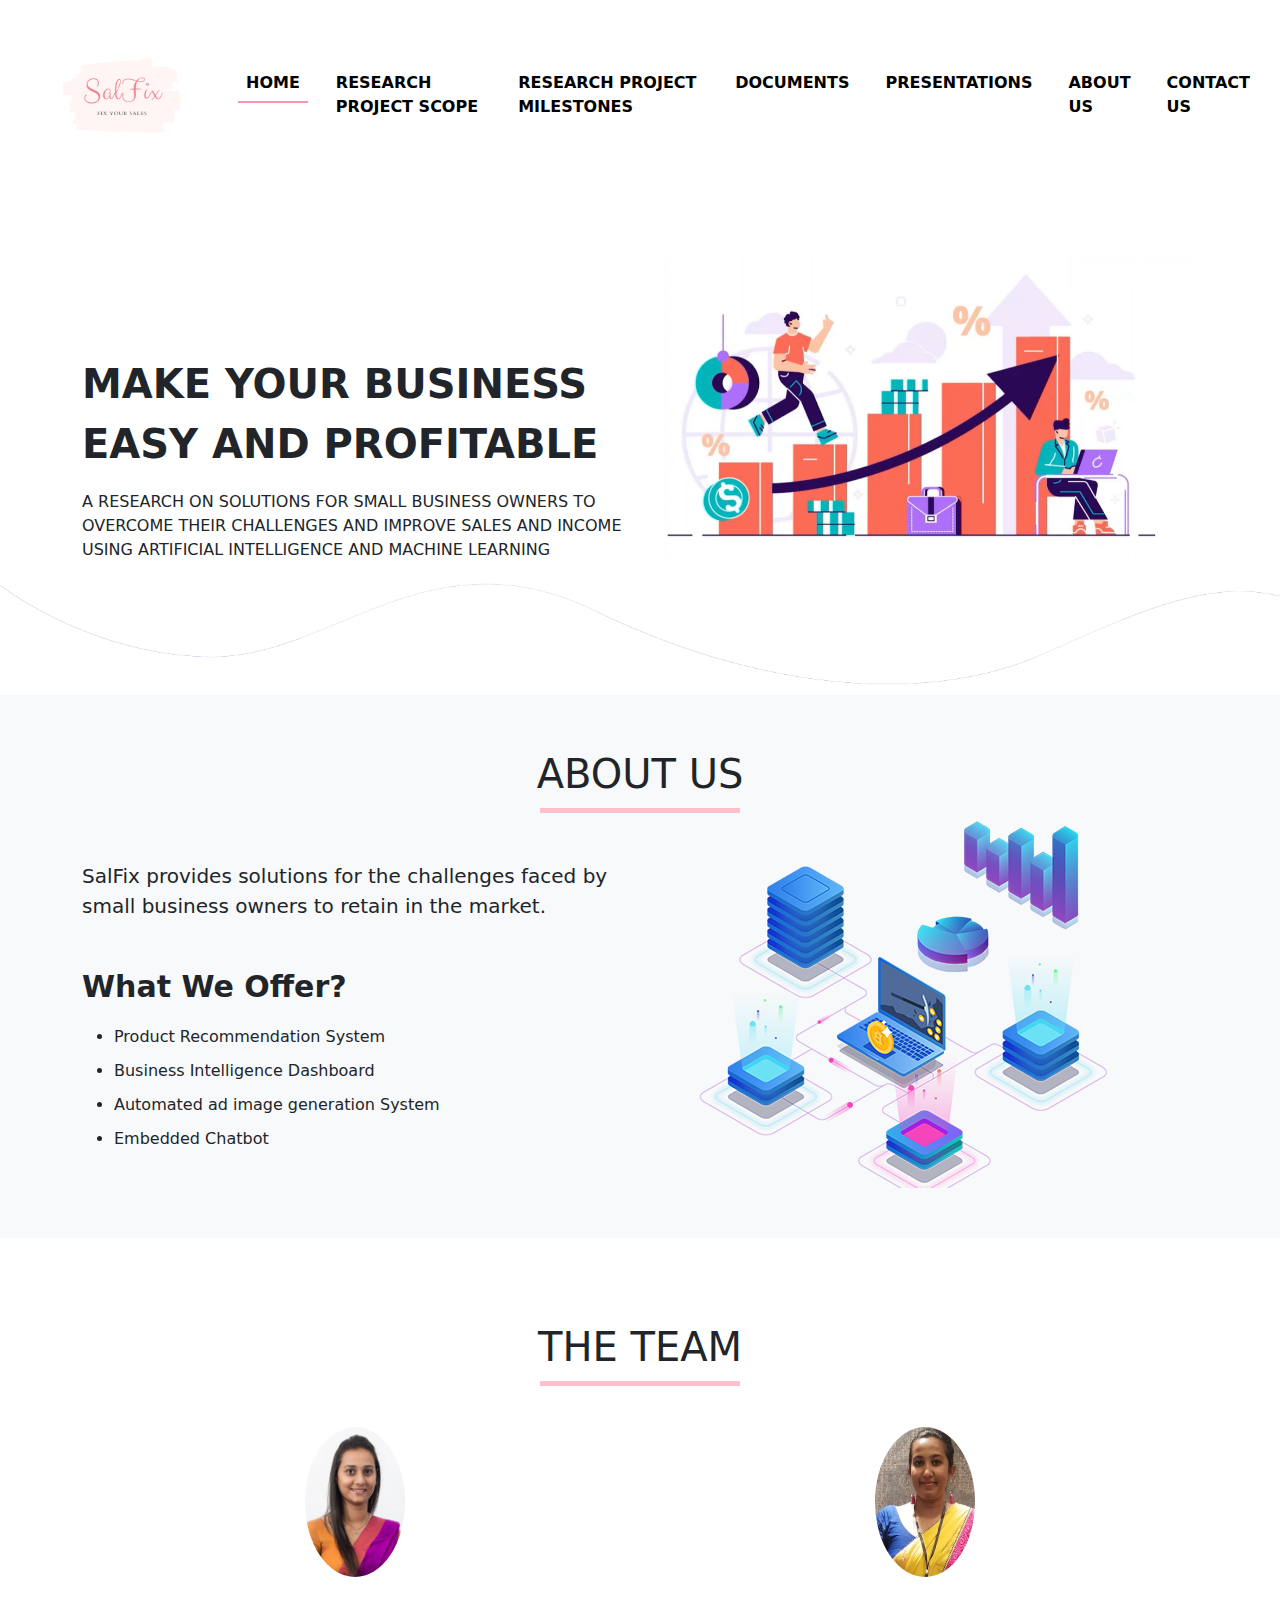
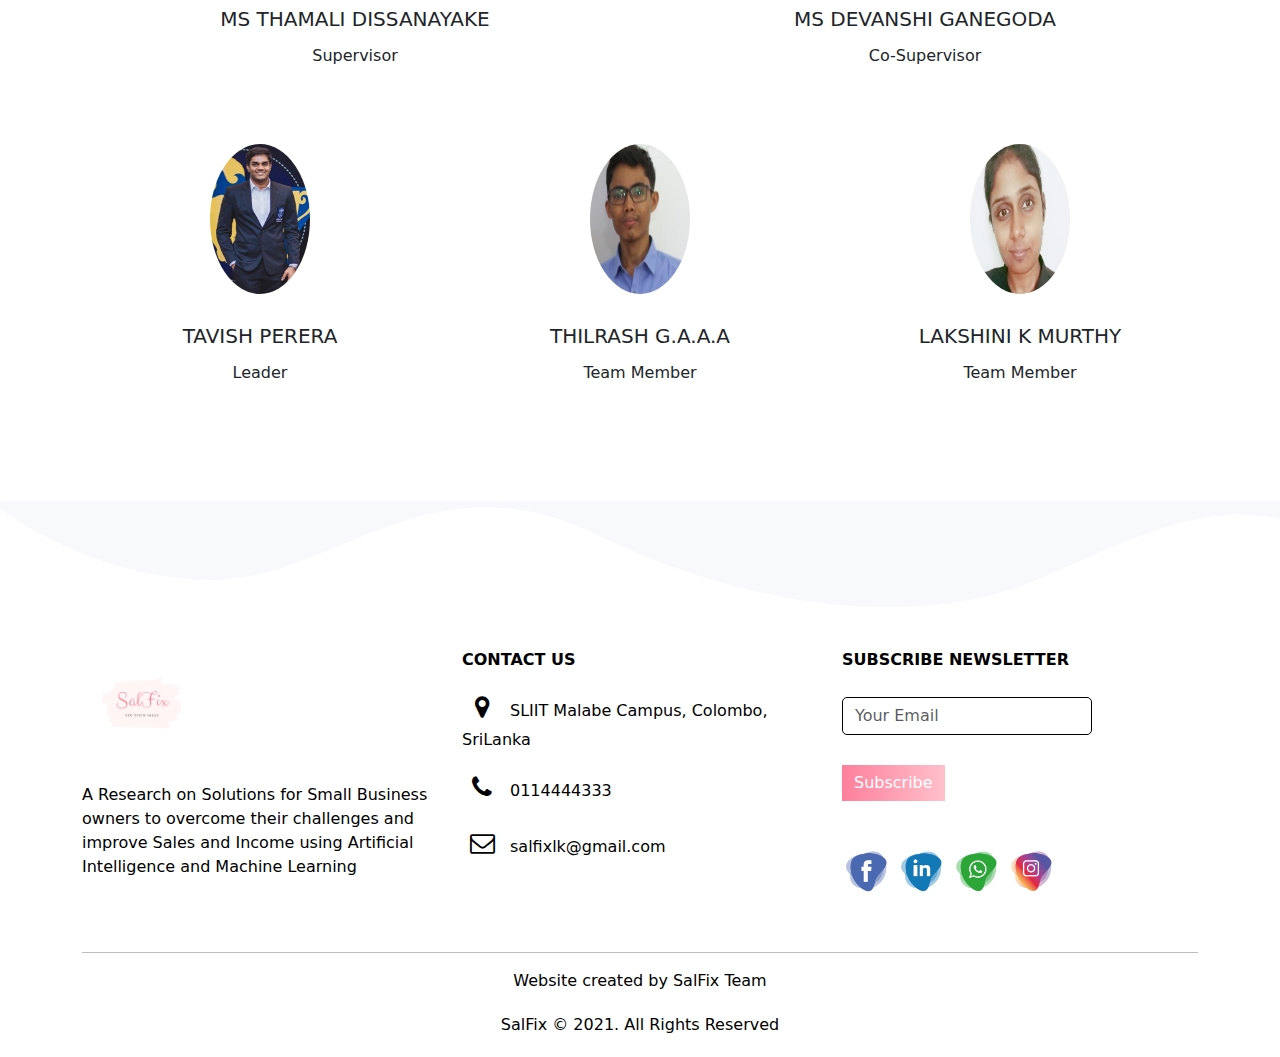
<file: index.html>
<html>
   
<head>
    <meta name="viewport" content="width=device-width, initial-scale=1.0"> 
    <title>SalFix</title>
    <link rel="stylesheet" href="index.css">
    <link href="https://cdn.jsdelivr.net/npm/bootstrap@5.1.3/dist/css/bootstrap.min.css" rel="stylesheet">
    <link rel="stylesheet" href="https://stackpath.bootstrapcdn.com/font-awesome/4.7.0/css/font-awesome.min.css">
    <script src="https://cdn.jsdelivr.net/npm/bootstrap@5.1.3/dist/js/bootstrap.bundle.min.js"></script>
    
       <!--script src="https://code.jquery.com/jquery-3.2.1.slim.min.js" integrity="sha384-KJ3o2DKtIkvYIK3UENzmM7KCkRr/rE9/Qpg6aAZGJwFDMVNA/GpGFF93hXpG5KkN" crossorigin="anonymous"></script>
       <script src="https://cdnjs.cloudflare.com/ajax/libs/popper.js/1.12.9/umd/popper.min.js" integrity="sha384-ApNbgh9B+Y1QKtv3Rn7W3mgPxhU9K/ScQsAP7hUibX39j7fakFPskvXusvfa0b4Q" crossorigin="anonymous"></script>
       <script src="https://maxcdn.bootstrapcdn.com/bootstrap/4.0.0/js/bootstrap.min.js" integrity="sha384-JZR6Spejh4U02d8jOt6vLEHfe/JQGiRRSQQxSfFWpi1MquVdAyjUar5+76PVCmYl" crossorigin="anonymous"></script--->
    
   <script>
       $(document).ready(function)(){
           $('.navbar-nav').on('click', 'a', function(){
               $('.navbar-nav a.active').removeClass('active');
               $(this).addClass('active';)
           })
       }
    </script>
</head>
    
<body>
    <section id = "nav-bar">
        <nav class="navbar navbar-expand-lg navbar-light">
  <div class="container-fluid">
    <a class="navbar-brand" href="index.html"><img src="images/SalFix_logo2.png"></a>
    <button class="navbar-toggler" type="button" data-bs-toggle="collapse" data-bs-target="#navbarNav" aria-controls="navbarNav" aria-expanded="false" aria-label="Toggle navigation">
      <i class="fa fa-bars" aria-hidden="true"></i>
    </button>
    <div class="collapse navbar-collapse" id="navbarNav">
      <ul class="navbar-nav ml-auto">
        <li class="nav-item">
            <a class="nav-link active" aria-current="page" href="#top">HOME</a>
        </li>
        <li class="nav-item">
            <a class="nav-link" href="project_scope.html">RESEARCH PROJECT SCOPE</a>
        </li>
        <li class="nav-item">
            <a class="nav-link" href="project_milestone.html">RESEARCH PROJECT MILESTONES</a>
        </li>
        <li class="nav-item">
            <a class="nav-link" href="documents.html">DOCUMENTS</a>
        </li>
        <li class="nav-item">
            <a class="nav-link" href="presentations.html">PRESENTATIONS</a>
        </li>
        <li class="nav-item">
            <a class="nav-link" href="#aboutus">ABOUT US</a>
        </li>
        <li class="nav-item">
            <a class="nav-link" href="contactus.html">CONTACT US</a>
          </li>
        </ul>
    </div>
  </div>
</nav>
    </section>
    
    <!------------------BANNER-------------->
    <section id="banner">
        <div class="container">
            <div class="row">
                <div class="col-md-6">
                    <p class="banner-title">MAKE YOUR BUSINESS EASY AND PROFITABLE</p>
                    <p>A RESEARCH ON SOLUTIONS FOR SMALL BUSINESS OWNERS TO OVERCOME THEIR CHALLENGES AND IMPROVE SALES AND INCOME USING ARTIFICIAL INTELLIGENCE AND MACHINE LEARNING </p>
                </div>
                <div class="col-md-6 text-center">
                    <img src="images/salfix1.png" class="img-fluid">
                </div>
            </div>
        </div>
        
        <img src="images/wave1.png" class="bottom-img">
    </section>
    
    
    <!----------------------------------------ABOUT US---------------------->
    
    <section id="aboutus">
        <div class="container">
            <h1 class="title text-center">ABOUT US</h1>
            <div class="row">
                <div class="col-md-6 aboutus">
                    <p class="about-para1">SalFix provides solutions for the challenges faced by small business owners to retain in the market.</p>
                    <p class="about-para">What We Offer?</p>
                        <ul class="">
                            <li>Product Recommendation System</li>
                            <li>Business Intelligence Dashboard</li>
                            <li>Automated ad image generation System</li>
                            <li>Embedded Chatbot</li>
                    </ul>
                </div>
                
                <div class="col-md-6 aboutus">
                    <img src="images/network.png" class="img-fluid">
                </div>
            </div>
        </div>
    </section>
    
    <!---------------------------------------THE TEAM----------------------->
    
    
    <section id="team">
        <div class="container text-center">
            <h1 class="team-title">THE TEAM</h1>
            <p></p>
            <div class="row text-center">
                    <div class="col-md-6 theteam">
                    <img src="images/supervisor.png" class="person-img">
                    <h5>MS THAMALI DISSANAYAKE</h4>
                    <p>Supervisor</p>
                                                                     
                </div>
                <div class="col-md-6 theteam">
                    <img src="images/co-supervisor.png" class="person-img">
                    <h5>MS DEVANSHI GANEGODA</h4>
                    <p>Co-Supervisor</p>
                                                                     
                </div>
            </div>
            <div class="row text-center">
                <div class="col-md-4 theteam">
                    <img src="images/tavish.png" class="person-img">
                    <h5>TAVISH PERERA</h4>
                    <p>Leader</p>
                                                                     
                </div>
                
                <div class="col-md-4 theteam">
                    <img src="images/thilrash.png" class="person-img">
                    <h5>THILRASH G.A.A.A</h4>
                    <p>Team Member</p>
                                                                     
                </div>
                
                <div class="col-md-4 theteam">
                    <img src="images/lakshi.png" class="person-img">
                    <h5>LAKSHINI K MURTHY</h4>
                    <p>Team Member</p>
                                                                     
                </div>
            </div>
            
        </div>
    </section>
    
    <!---------------------------------------FOOTER------------------------------------>
    
    <section id="footer">
        <img src="images/wave2.png" class="footer-img">
        
        <div class="container">
            <div class="row">
                <div class="col-md-4 footer-box">
                    <img src="images/SalFix_logo2.png">
                    <p>A Research on Solutions for Small Business owners to overcome their challenges and improve Sales and Income using Artificial Intelligence and Machine Learning </p>
                    
                </div>
             <div class="col-md-4 footer-box">
                 <p class="footer-item"><b>CONTACT US </b></p>
                <p><i class="fa fa-map-marker"></i>SLIIT Malabe Campus, Colombo, SriLanka</p>
                 <p><i class="fa fa-phone"></i>0114444333</p>
                 <p><i class="fa fa-envelope-o"></i>salfixlk@gmail.com</p>
                    
                </div>
                
                <div class="col-md-4 footer-box">
                    <p class="footer-item"><b>SUBSCRIBE NEWSLETTER</b></p>
                    <input type="email" class="form-control" placeholder="Your Email">
                    <button type="button" class="btn btn-primary">Subscribe</button>
                    
                    <p>&nbsp;</p>
                    
                    <div class="social-icons">
                        <a href="https://www.facebook.com/profile.php?id=100075269101269"><img src="images/facebook-icon.png"></a>
                        <a href="#"><img src="images/linkedin-icon.png"></a>
                        <a href="#"><img src="images/whatsapp-icon.png"></a>
                        <a href="#"><img src="images/instagram-icon.png"></a>
                    </div>
                    
                </div>
            </div>
            <hr>
            <p class="copyright">Website created by SalFix Team </p>
            <p class="copyright">SalFix &copy 2021. All Rights Reserved</p>
        </div>
    </section>
    
    <!-----------------------------SMOOTH SCROLL----------------------------->
    
    
    <script src="smooth-scroll.js"></script>
    
    <script>
        var scroll=new SmoothScroll('a[href*="#"]');
    </script>
    
    </body>
</html>
</file>
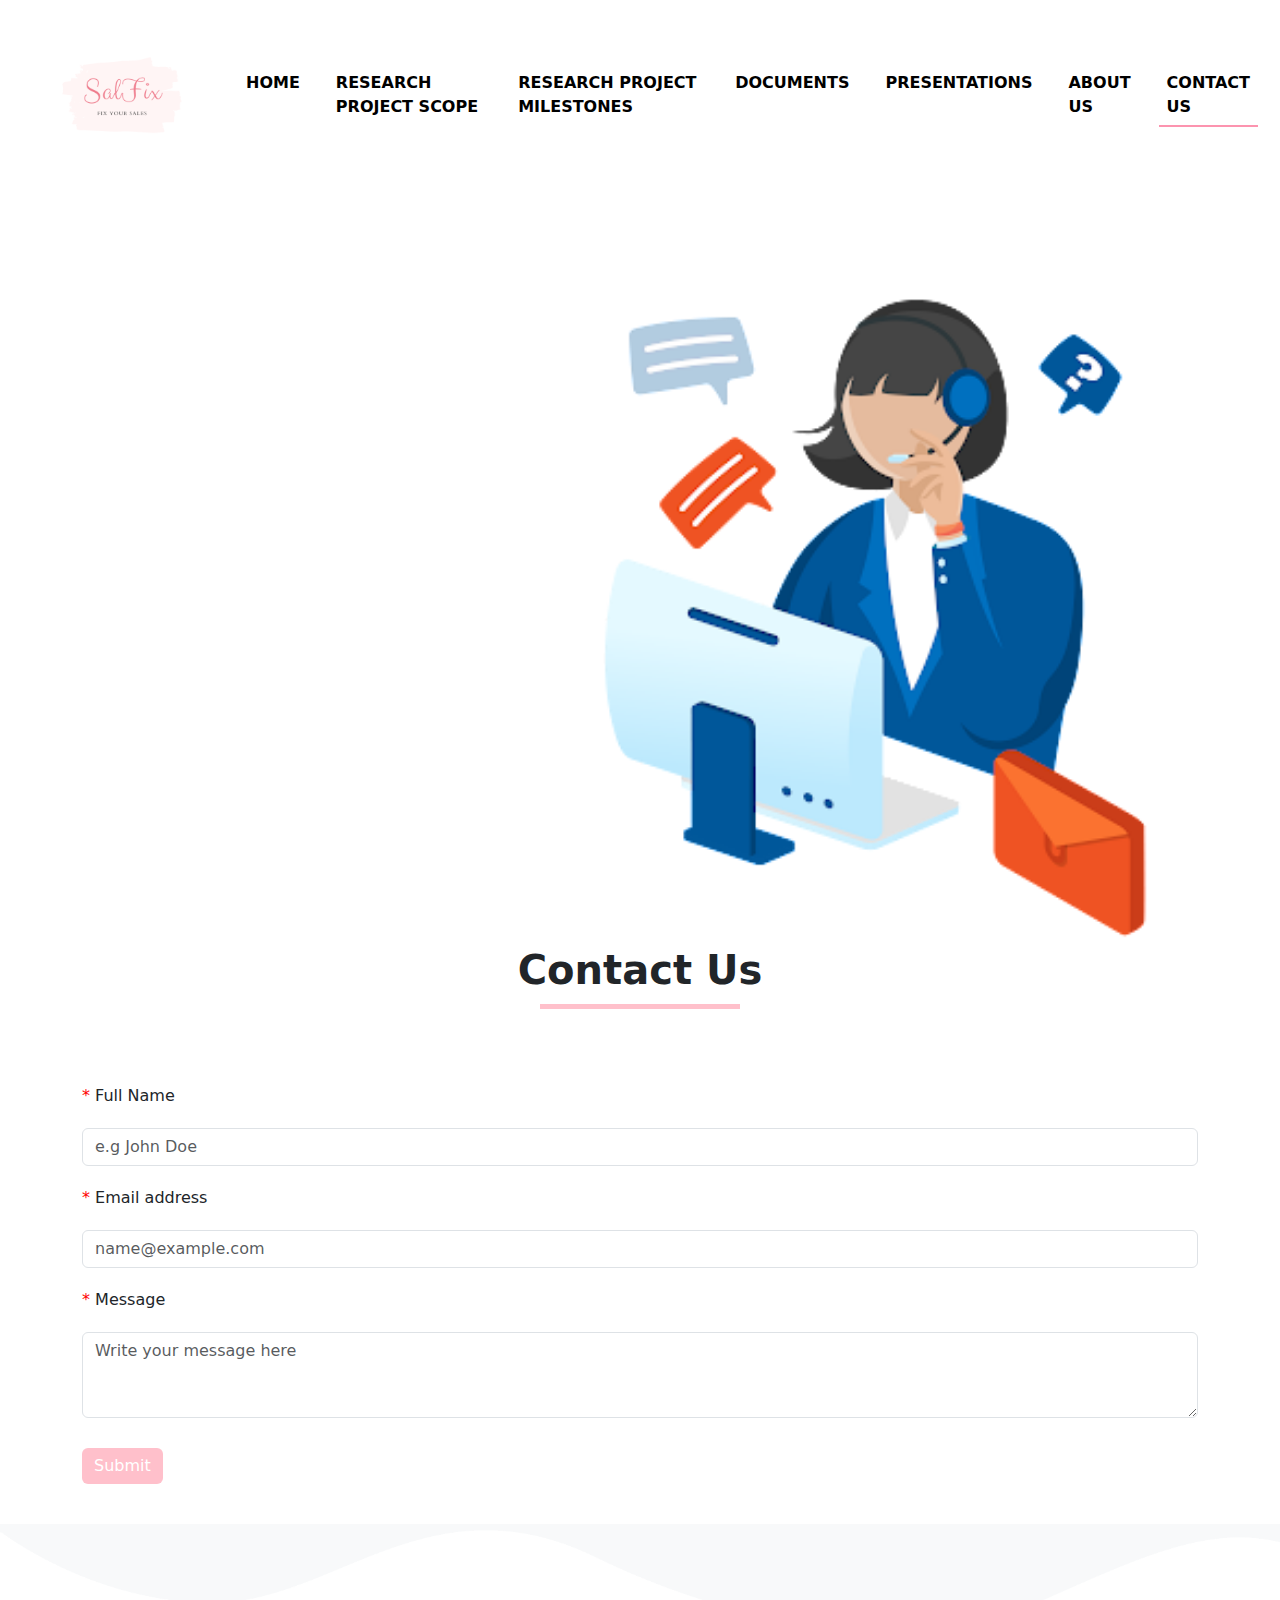
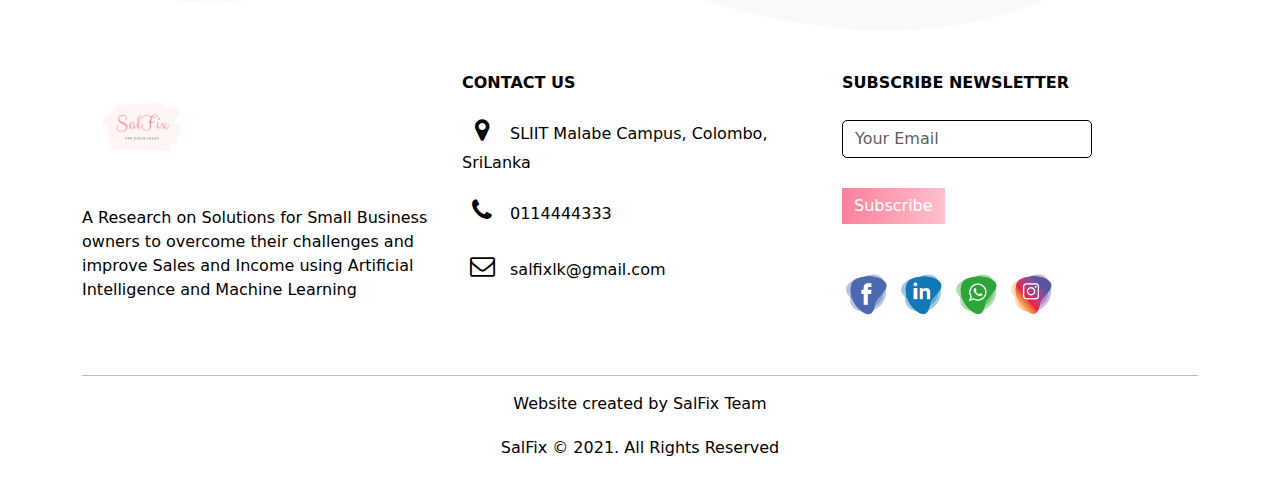
<file: contactus.html>
<html>
    
<head>
    <meta name="viewport" content="width=device-width, initial-scale=1.0"> 
    <meta name="viewport" content="width=device-width, initial-scale=1.0"> 
    <title>SalFix</title>
    <link rel="stylesheet" href="index.css">
    <link href="https://cdn.jsdelivr.net/npm/bootstrap@5.1.3/dist/css/bootstrap.min.css" rel="stylesheet">
    <link rel="stylesheet" href="https://stackpath.bootstrapcdn.com/font-awesome/4.7.0/css/font-awesome.min.css">
    <!--script src="//code.jquery.com/jquery-1.11.0.min.js"></script--->
    <script src="https://cdn.jsdelivr.net/npm/bootstrap@5.1.3/dist/js/bootstrap.bundle.min.js"></script>
    
    <!--script src="https://code.jquery.com/jquery-3.2.1.slim.min.js" integrity="sha384-KJ3o2DKtIkvYIK3UENzmM7KCkRr/rE9/Qpg6aAZGJwFDMVNA/GpGFF93hXpG5KkN" crossorigin="anonymous"></script>
<script src="https://cdnjs.cloudflare.com/ajax/libs/popper.js/1.12.9/umd/popper.min.js" integrity="sha384-ApNbgh9B+Y1QKtv3Rn7W3mgPxhU9K/ScQsAP7hUibX39j7fakFPskvXusvfa0b4Q" crossorigin="anonymous"></script>
<script src="https://maxcdn.bootstrapcdn.com/bootstrap/4.0.0/js/bootstrap.min.js" integrity="sha384-JZR6Spejh4U02d8jOt6vLEHfe/JQGiRRSQQxSfFWpi1MquVdAyjUar5+76PVCmYl" crossorigin="anonymous"></script--->
    
   
</head>
    
<body>
    <section id = "nav-bar">
        <nav class="navbar navbar-expand-lg navbar-light">
  <div class="container-fluid">
    <a class="navbar-brand" href="index.html"><img src="images/SalFix_logo2.png"></a>
    <button class="navbar-toggler" type="button" data-bs-toggle="collapse" data-bs-target="#navbarNav" aria-controls="navbarNav" aria-expanded="false" aria-label="Toggle navigation">
      <i class="fa fa-bars" aria-hidden="true"></i>
    </button>
    <div class="collapse navbar-collapse" id="navbarNav">
      <ul class="navbar-nav ml-auto">
        <li class="nav-item">
            <a class="nav-link" href="index.html">HOME</a>
        </li>
        <li class="nav-item">
            <a class="nav-link" href="project_scope.html">RESEARCH PROJECT SCOPE</a>
        </li>
        <li class="nav-item">
            <a class="nav-link" href="project_milestone.html">RESEARCH PROJECT MILESTONES</a>
        </li>
        <li class="nav-item">
            <a class="nav-link" aria-current="page" href="documents.html">DOCUMENTS</a>
        </li>
        <li class="nav-item">
            <a class="nav-link" href="presentations.html">PRESENTATIONS</a>
        </li>
        <li class="nav-item">
            <a class="nav-link" href="index.html#aboutus">ABOUT US</a>
        </li>
        <li class="nav-item">
            <a class="nav-link active" href="contactus.html">CONTACT US</a>
          </li>
        </ul>
    </div>
  </div>
</nav>
    </section>
    
    <!------------------BANNER-------------->
    <section id="banner">
        <div class="container">
            
                <div class="col-md-12">
                    <img src="images/contact_us.png" class="banner-img">
                    
                    <h1 class="title text-center" id="contact_title"><b>Contact Us</b></h1>
                </div>
            
            <div class="col-md-12">
                
                <form action="https://formsubmit.co/salfixlk@gmail.com" method="POST" name="myEamilForm">
  <div class="form-group required control-label">
    <label for="exampleFormControlInput1">Full Name</label>
       
    
          
    <input type="text" class="form-control" id="exampleFormControlInput1" placeholder="e.g John Doe" name="name" required>
  </div>
      
                    
    <div class="form-group required control-label">

            
            <label for="exampleFormControlInput1">Email address</label>
    
    <input type="email" class="form-control" id="exampleFormControlInput1" placeholder="name@example.com" name="cusEmail" required>
  </div>


  <div class="form-group required control-label">
    <label for="exampleFormControlTextarea1">Message</label>
    <textarea class="form-control" id="exampleFormControlTextarea1" rows="3" placeholder="Write your message here" name="message" required></textarea>
  </div>
                    
                    <button type="submit" class="btn btn-primary" id="contact-btn">Submit</button>
</form>
                
            </div>
            
            
        </div>
        
    </section>
    
    
    
    <!---------------------------------------FOOTER------------------------------------>
    
    <section id="footer">
        <img src="images/wave2.png" class="footer-img">
        
        <div class="container">
            <div class="row">
                <div class="col-md-4 footer-box">
                    <img src="images/SalFix_logo2.png">
                    <p>A Research on Solutions for Small Business owners to overcome their challenges and improve Sales and Income using Artificial Intelligence and Machine Learning </p>
                    
                </div>
             <div class="col-md-4 footer-box">
                 <p class="footer-item"><b>CONTACT US </b></p>
                <p><i class="fa fa-map-marker"></i>SLIIT Malabe Campus, Colombo, SriLanka</p>
                 <p><i class="fa fa-phone"></i>0114444333</p>
                 <p><i class="fa fa-envelope-o"></i>salfixlk@gmail.com</p>
                    
                </div>
                
                <div class="col-md-4 footer-box">
                    <p class="footer-item"><b>SUBSCRIBE NEWSLETTER</b></p>
                    <input type="email" class="form-control" placeholder="Your Email">
                    <button type="button" class="btn btn-primary">Subscribe</button>
                    
                    <p>&nbsp;</p>
                    
                    <div class="social-icons">
                        <a href="https://www.facebook.com/profile.php?id=100075269101269"><img src="images/facebook-icon.png"></a>
                        <a href="#"><img src="images/linkedin-icon.png"></a>
                        <a href="#"><img src="images/whatsapp-icon.png"></a>
                        <a href="#"><img src="images/instagram-icon.png"></a>
                    </div>
                    
                </div>
            </div>
            <hr>
            <p class="copyright">Website created by SalFix Team </p>
            <p class="copyright">SalFix &copy 2021. All Rights Reserved</p>
        </div>
    </section>
    
    <!-----------------------------SMOOTH SCROLL----------------------------->
    
    
    <script src="smooth-scroll.js"></script>
    
    <script>
        var scroll=new SmoothScroll('a[href*="#"]');
    </script>
    
    </body>
</html>
</file>
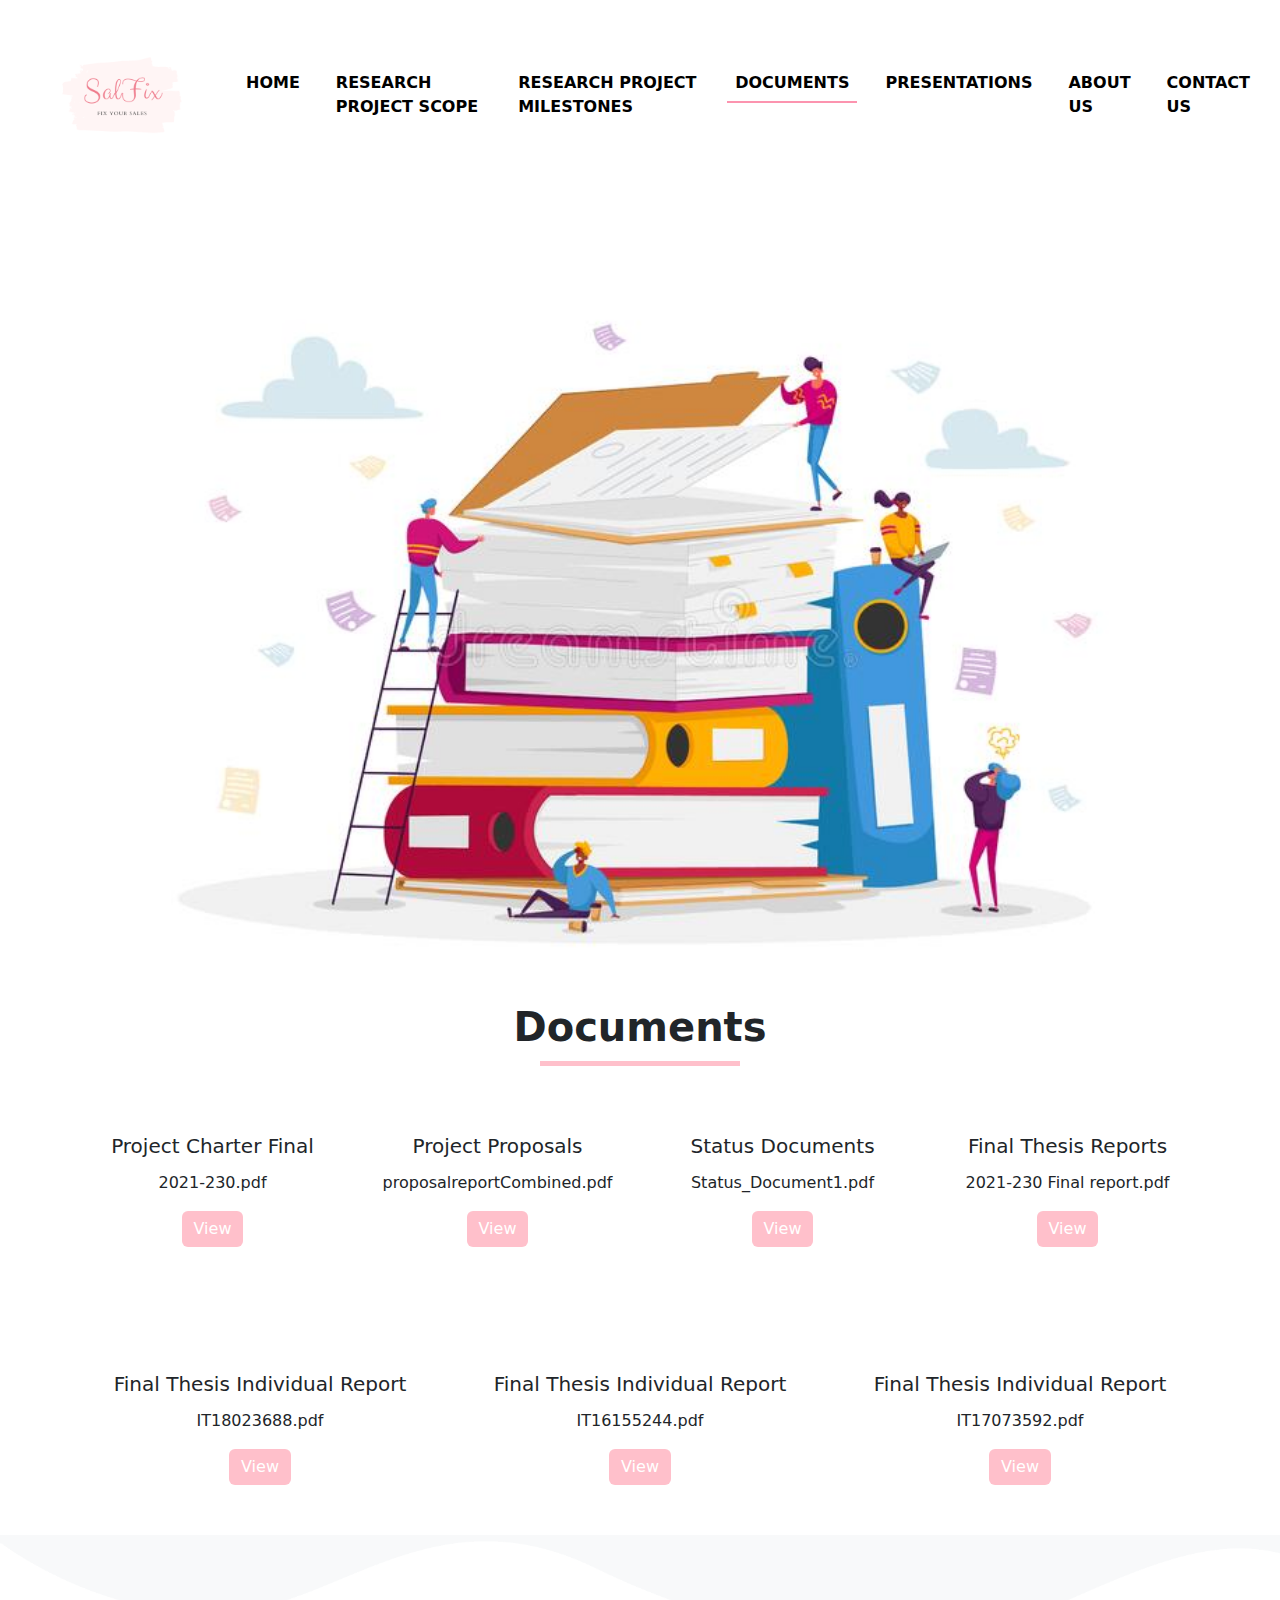
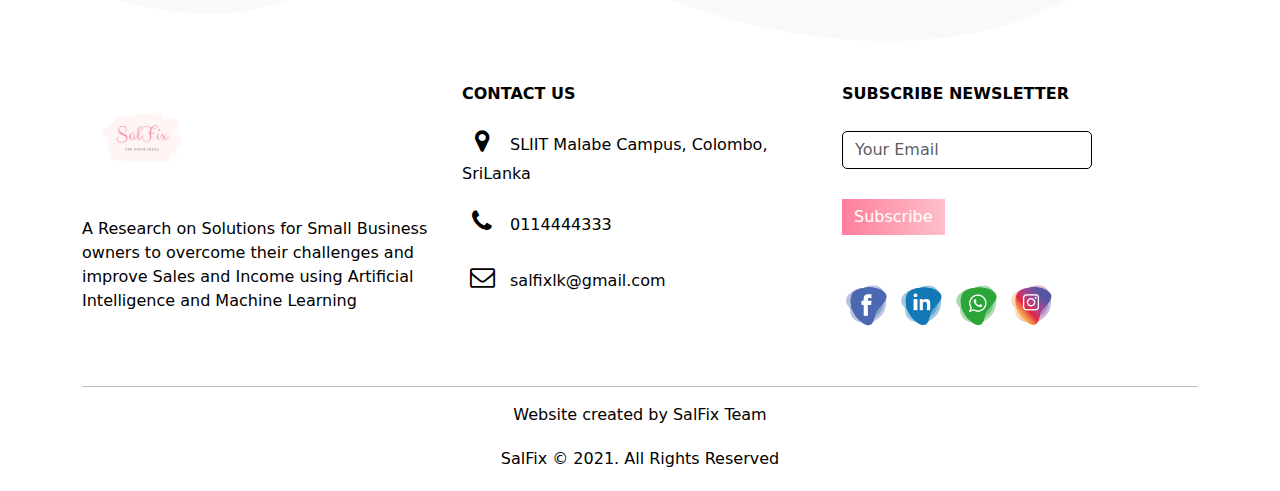
<file: documents.html>
<html>
    
<head>
    <meta name="viewport" content="width=device-width, initial-scale=1.0"> 
    <title>SalFix</title>
    <link rel="stylesheet" href="index.css">
    <link href="https://cdn.jsdelivr.net/npm/bootstrap@5.1.3/dist/css/bootstrap.min.css" rel="stylesheet">
    <link rel="stylesheet" href="https://stackpath.bootstrapcdn.com/font-awesome/4.7.0/css/font-awesome.min.css">
    <!--script src="//code.jquery.com/jquery-1.11.0.min.js"></script--->
    <script src="https://cdn.jsdelivr.net/npm/bootstrap@5.1.3/dist/js/bootstrap.bundle.min.js"></script>
    
    <!--script src="https://code.jquery.com/jquery-3.2.1.slim.min.js" integrity="sha384-KJ3o2DKtIkvYIK3UENzmM7KCkRr/rE9/Qpg6aAZGJwFDMVNA/GpGFF93hXpG5KkN" crossorigin="anonymous"></script>
<script src="https://cdnjs.cloudflare.com/ajax/libs/popper.js/1.12.9/umd/popper.min.js" integrity="sha384-ApNbgh9B+Y1QKtv3Rn7W3mgPxhU9K/ScQsAP7hUibX39j7fakFPskvXusvfa0b4Q" crossorigin="anonymous"></script>
<script src="https://maxcdn.bootstrapcdn.com/bootstrap/4.0.0/js/bootstrap.min.js" integrity="sha384-JZR6Spejh4U02d8jOt6vLEHfe/JQGiRRSQQxSfFWpi1MquVdAyjUar5+76PVCmYl" crossorigin="anonymous"></script--->
    
   
</head>
    
<body>
    <section id = "nav-bar">
        <nav class="navbar navbar-expand-lg navbar-light">
  <div class="container-fluid">
    <a class="navbar-brand" href="index.html"><img src="images/SalFix_logo2.png"></a>
    <button class="navbar-toggler" type="button" data-bs-toggle="collapse" data-bs-target="#navbarNav" aria-controls="navbarNav" aria-expanded="false" aria-label="Toggle navigation">
      <i class="fa fa-bars" aria-hidden="true"></i>
    </button>
    <div class="collapse navbar-collapse" id="navbarNav">
      <ul class="navbar-nav ml-auto">
        <li class="nav-item">
            <a class="nav-link" href="index.html">HOME</a>
        </li>
        <li class="nav-item">
            <a class="nav-link" href="project_scope.html">RESEARCH PROJECT SCOPE</a>
        </li>
        <li class="nav-item">
            <a class="nav-link" href="project_milestone.html">RESEARCH PROJECT MILESTONES</a>
        </li>
        <li class="nav-item">
            <a class="nav-link active" aria-current="page" href="documents.html">DOCUMENTS</a>
        </li>
        <li class="nav-item">
            <a class="nav-link" href="presentations.html">PRESENTATIONS</a>
        </li>
        <li class="nav-item">
            <a class="nav-link" href="index.html#aboutus">ABOUT US</a>
        </li>
        <li class="nav-item">
            <a class="nav-link" href="contactus.html">CONTACT US</a>
          </li>
        </ul>
    </div>
  </div>
</nav>
    </section>
    
    <!------------------BANNER-------------->
    <section id="banner">
        <div class="container">
            
                <div class="col-md-12">
                    <img src="images/documents2.jpg" class="banner-img">
                    <h1 class="title text-center"><b>Documents</b></h1>
                </div>
            <div class="row text-center">
                <div class="col-md-3 docs">
                    <h5>Project Charter Final</h5>
                    <p class="doc_title">2021-230.pdf</p>
                    <a href="https://drive.google.com/file/d/1tXG1IK_FuWZ_v8qjt6Sxtqd8NP8dC04R/view?usp=sharing"><button type="button" class="btn btn-primary">View</button></a>
                </div>
                
                <div class="col-md-3 docs">
                    <h5>Project Proposals</h5>
                    <p class="doc_title">proposalreportCombined.pdf</p>
                    <a href="https://drive.google.com/file/d/1BbmHBgqJLARCp77o8UMR0icQ8zw3hWDD/view?usp=sharing"><button type="button" class="btn btn-primary">View</button></a>
                </div>
                
                <div class="col-md-3 docs">
                    <h5>Status Documents</h5>
                    <p class="doc_title">Status_Document1.pdf</p>
                    <a href="https://drive.google.com/file/d/1JvaLJDRUPTWj8iBd2_lEuZRI0YVT5AtF/view?usp=sharing"><button type="button" class="btn btn-primary">View</button></a>
                </div>
                
                <div class="col-md-3 docs">
                    <h5>Final Thesis Reports</h5>
                    <p class="doc_title">2021-230 Final report.pdf</p>
                    <a href="https://drive.google.com/file/d/1t_XRWSGWafEH2y3b30_tbMmZxYrVx_Zv/view?usp=sharing"><button type="button" class="btn btn-primary">View</button></a>
                </div>
            </div>
             <div class="row text-center">
                <div class="col-md-4 docs">
                    <h5>Final Thesis Individual Report</h5>
                    <p class="doc_title">IT18023688.pdf</p>
                    <a href="https://drive.google.com/file/d/1-ro70uXr5PetmNsqyjJBMV9xZfxOvuBD/view?usp=sharing"><button type="button" class="btn btn-primary">View</button></a>
                </div>
                
                <div class="col-md-4 docs">
                    <h5>Final Thesis Individual Report</h5>
                    <p class="doc_title">IT16155244.pdf</p>
                    <a href="https://drive.google.com/file/d/1mimO9t1w79brpCravCA-OAzWEfvb-v4C/view?usp=sharing"><button type="button" class="btn btn-primary">View</button></a>
                </div>
                
                <div class="col-md-4 docs">
                    <h5>Final Thesis Individual Report</h5>
                    <p class="doc_title">IT17073592.pdf</p>
                    <a href="https://drive.google.com/file/d/1Iyl5-_1RU5vGC9MMmQar5JDGiSpnn0GE/view?usp=sharing"><button type="button" class="btn btn-primary">View</button></a>
                </div>
                
            </div>
            
            
        </div>
        
    </section>
    
    
    <!----------------------------------------ABOUT US---------------------->
    
    <section id="documents">
        <div class="container">

      </div>
            
    
    </section>
    
    
    
    <!---------------------------------------FOOTER------------------------------------>
    
    <section id="footer">
        <img src="images/wave2.png" class="footer-img">
        
        <div class="container">
            <div class="row">
                <div class="col-md-4 footer-box">
                    <img src="images/SalFix_logo2.png">
                    <p>A Research on Solutions for Small Business owners to overcome their challenges and improve Sales and Income using Artificial Intelligence and Machine Learning </p>
                    
                </div>
             <div class="col-md-4 footer-box">
                 <p class="footer-item"><b>CONTACT US </b></p>
                <p><i class="fa fa-map-marker"></i>SLIIT Malabe Campus, Colombo, SriLanka</p>
                 <p><i class="fa fa-phone"></i>0114444333</p>
                 <p><i class="fa fa-envelope-o"></i>salfixlk@gmail.com</p>
                    
                </div>
                
                <div class="col-md-4 footer-box">
                    <p class="footer-item"><b>SUBSCRIBE NEWSLETTER</b></p>
                    <input type="email" class="form-control" placeholder="Your Email">
                    <button type="button" class="btn btn-primary">Subscribe</button>
                    
                    <p>&nbsp;</p>
                    
                    <div class="social-icons">
                        <a href="https://www.facebook.com/profile.php?id=100075269101269"><img src="images/facebook-icon.png"></a>
                        <a href="#"><img src="images/linkedin-icon.png"></a>
                        <a href="#"><img src="images/whatsapp-icon.png"></a>
                        <a href="#"><img src="images/instagram-icon.png"></a>
                    </div>
                    
                </div>
            </div>
            <hr>
            <p class="copyright">Website created by SalFix Team </p>
            <p class="copyright">SalFix &copy 2021. All Rights Reserved</p>
        </div>
    </section>
    
    <!-----------------------------SMOOTH SCROLL----------------------------->
    
    
    <script src="smooth-scroll.js"></script>
    
    <script>
        var scroll=new SmoothScroll('a[href*="#"]');
    </script>
    
    </body>
</html>
</file>
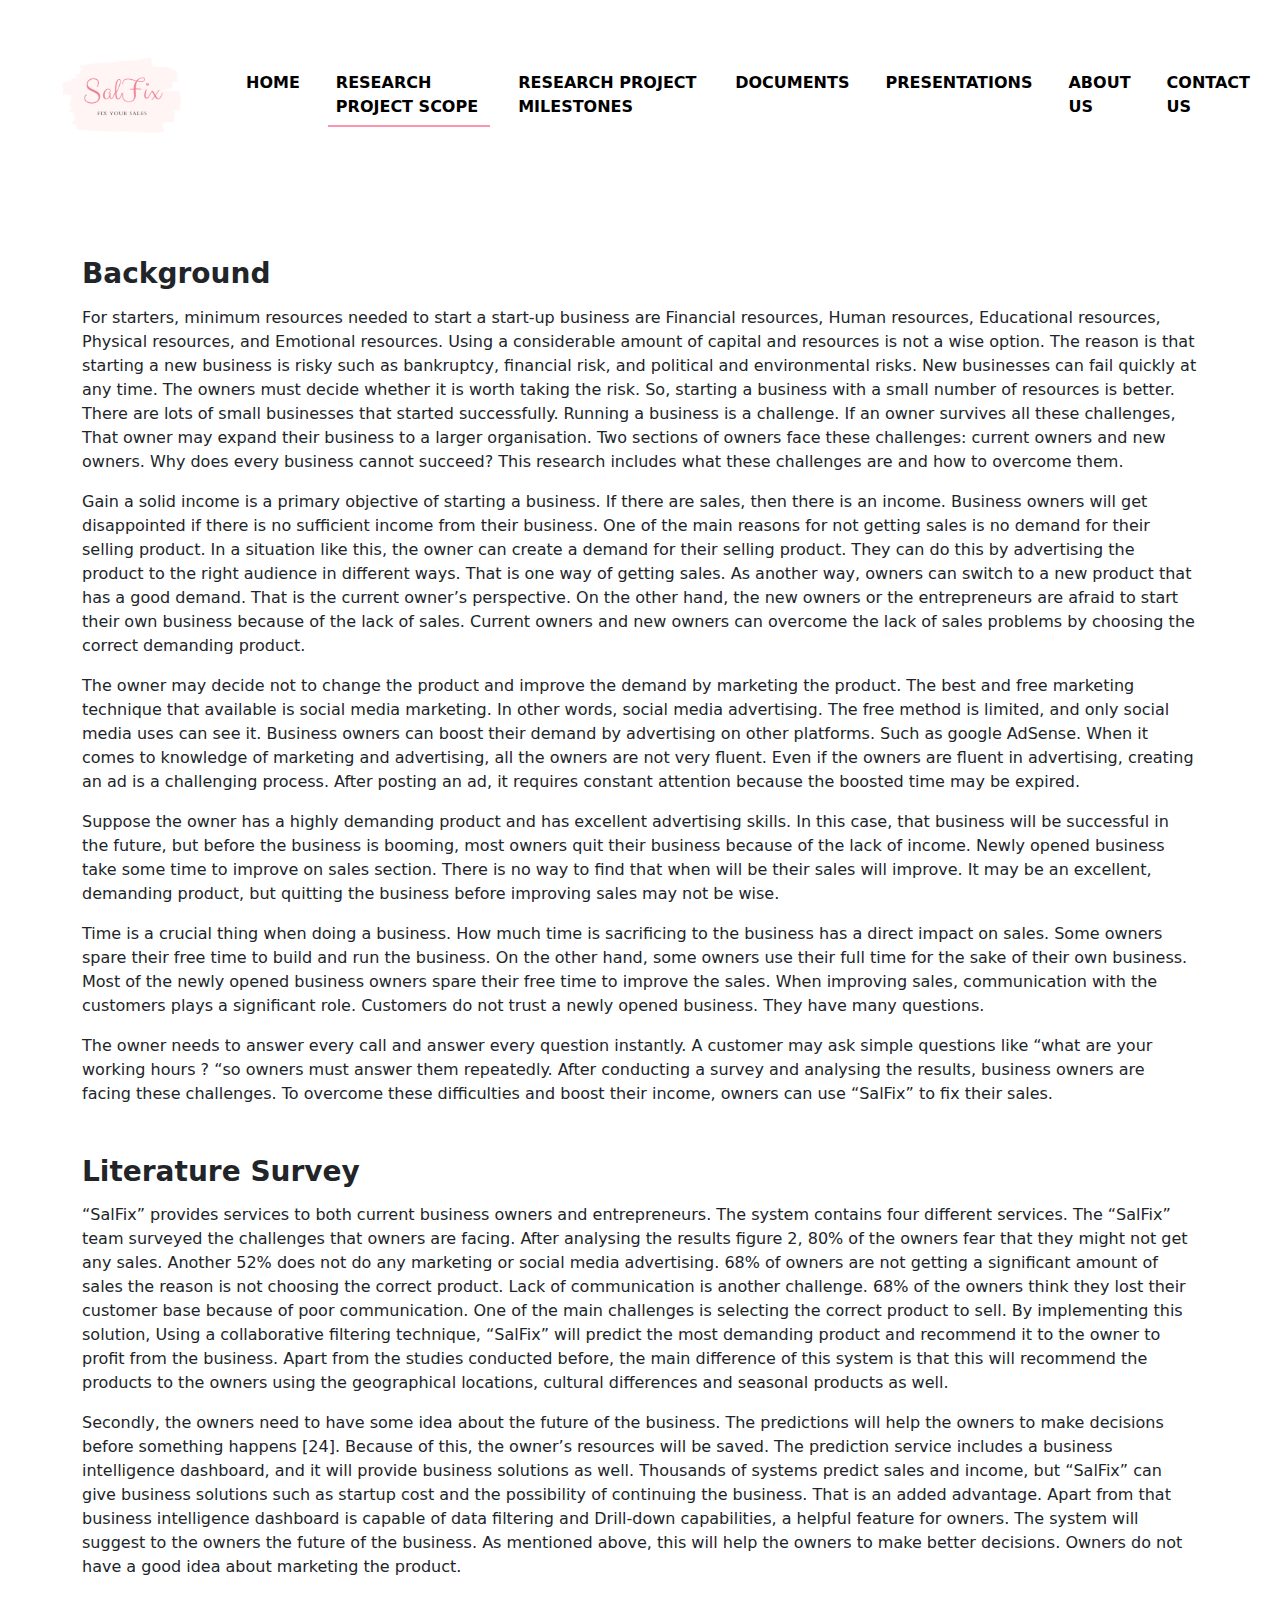
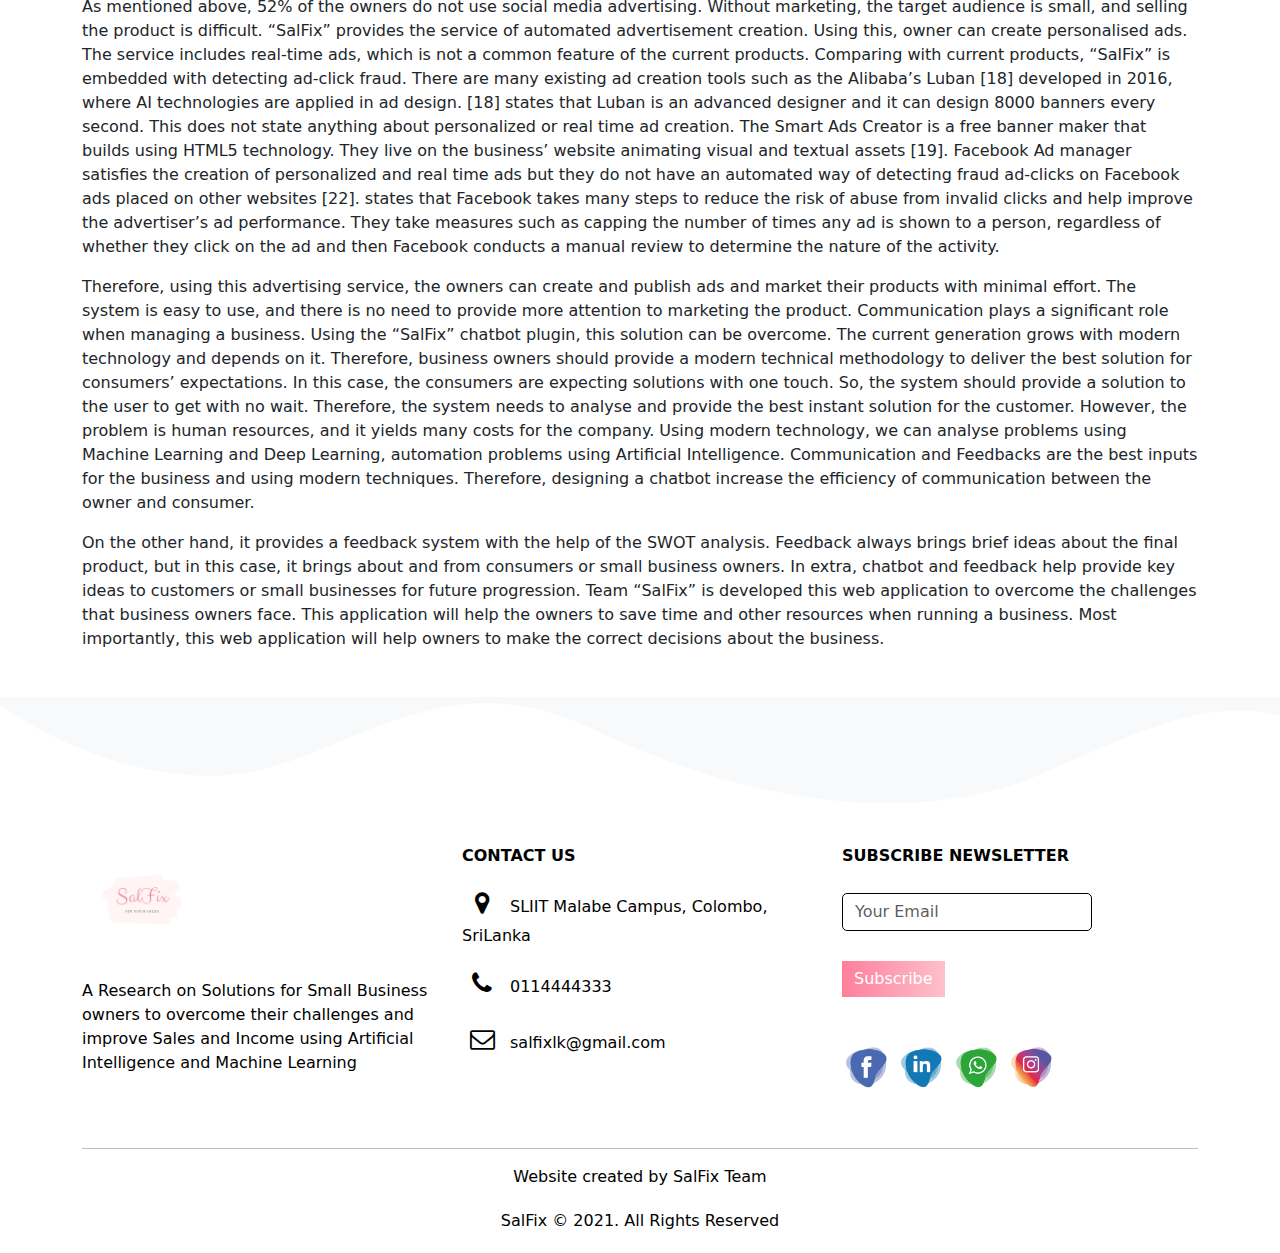
<file: Lit_survey.html>
<html>
    
<head>
    <meta name="viewport" content="width=device-width, initial-scale=1.0"> 
    <title>SalFix</title>
    <link rel="stylesheet" href="index.css">
    <link href="https://cdn.jsdelivr.net/npm/bootstrap@5.1.3/dist/css/bootstrap.min.css" rel="stylesheet">
    <link rel="stylesheet" href="https://stackpath.bootstrapcdn.com/font-awesome/4.7.0/css/font-awesome.min.css">
    <!--script src="//code.jquery.com/jquery-1.11.0.min.js"></script-->
    <script src="https://cdn.jsdelivr.net/npm/bootstrap@5.1.3/dist/js/bootstrap.bundle.min.js"></script>
    
    <!--script src="https://code.jquery.com/jquery-3.2.1.slim.min.js" integrity="sha384-KJ3o2DKtIkvYIK3UENzmM7KCkRr/rE9/Qpg6aAZGJwFDMVNA/GpGFF93hXpG5KkN" crossorigin="anonymous"></script>
    <script src="https://cdnjs.cloudflare.com/ajax/libs/popper.js/1.12.9/umd/popper.min.js" integrity="sha384-ApNbgh9B+Y1QKtv3Rn7W3mgPxhU9K/ScQsAP7hUibX39j7fakFPskvXusvfa0b4Q" crossorigin="anonymous"></script>
    <script src="https://maxcdn.bootstrapcdn.com/bootstrap/4.0.0/js/bootstrap.min.js" integrity="sha384-JZR6Spejh4U02d8jOt6vLEHfe/JQGiRRSQQxSfFWpi1MquVdAyjUar5+76PVCmYl" crossorigin="anonymous"></script--->
    
   
</head>
    
<body>
    <section id = "nav-bar">
        <nav class="navbar navbar-expand-lg navbar-light">
  <div class="container-fluid">
    <a class="navbar-brand" href="index.html"><img src="images/SalFix_logo2.png"></a>
    <button class="navbar-toggler" type="button" data-bs-toggle="collapse" data-bs-target="#navbarNav" aria-controls="navbarNav" aria-expanded="false" aria-label="Toggle navigation">
      <i class="fa fa-bars" aria-hidden="true"></i>
    </button>
    <div class="collapse navbar-collapse" id="navbarNav">
      <ul class="navbar-nav ml-auto">
        <li class="nav-item">
            <a class="nav-link" href="index.html">HOME</a>
        </li>
        <li class="nav-item">
            <a class="nav-link active" aria-current="page" href="project_scope.html">RESEARCH PROJECT SCOPE</a>
        </li>
        <li class="nav-item">
            <a class="nav-link" href="project_milestone.html">RESEARCH PROJECT MILESTONES</a>
        </li>
        <li class="nav-item">
            <a class="nav-link" href="documents.html">DOCUMENTS</a>
        </li>
        <li class="nav-item">
            <a class="nav-link" href="presentations.html">PRESENTATIONS</a>
        </li>
        <li class="nav-item">
            <a class="nav-link" href="index.html#aboutus">ABOUT US</a>
        </li>
        <li class="nav-item">
            <a class="nav-link" href="contactus.html">CONTACT US</a>
          </li>
        </ul>
    </div>
  </div>
</nav>
    </section>
    
    <!------------------BANNER-------------->
    <section id="banner">
        <div class="container">
            <div class="row">
                <div class="col-md-12 lit">
                    <h3><b>Background</b></h3>
                    <p>For starters, minimum resources needed to start a start-up
business are Financial resources, Human resources, Educational resources,
Physical resources, and Emotional resources. Using a considerable amount
of capital and resources is not a wise option. The reason is that starting a
new business is risky such as bankruptcy, financial risk, and political and
environmental risks. New businesses can fail quickly at any time. The
owners must decide whether it is worth taking the risk. So, starting a
business with a small number of resources is better. There are lots of small
businesses that started successfully. Running a business is a challenge. If an
owner survives all these challenges, That owner may expand their business
to a larger organisation. Two sections of owners face these challenges:
current owners and new owners. Why does every business cannot succeed?
This research includes what these challenges are and how to overcome
them.
<p>Gain a solid income is a primary objective of starting a business. If there are
sales, then there is an income. Business owners will get disappointed if there
is no sufficient income from their business. One of the main reasons for not
getting sales is no demand for their selling product. In a situation like this,
the owner can create a demand for their selling product. They can do this by
advertising the product to the right audience in different ways. That is one
way of getting sales. As another way, owners can switch to a new product
that has a good demand. That is the current owner’s perspective. On the

other hand, the new owners or the entrepreneurs are afraid to start their own
business because of the lack of sales. Current owners and new owners can
overcome the lack of sales problems by choosing the correct demanding
    product.</p>
<p>The owner may decide not to change the product and improve the demand
by marketing the product. The best and free marketing technique that
available is social media marketing. In other words, social media
advertising. The free method is limited, and only social media uses can see
it. Business owners can boost their demand by advertising on other
platforms. Such as google AdSense. When it comes to knowledge of
marketing and advertising, all the owners are not very fluent. Even if the
owners are fluent in advertising, creating an ad is a challenging process.
After posting an ad, it requires constant attention because the boosted time
    may be expired.</p>
<p>Suppose the owner has a highly demanding product and has excellent
advertising skills. In this case, that business will be successful in the future,
but before the business is booming, most owners quit their business because
of the lack of income. Newly opened business take some time to improve
on sales section. There is no way to find that when will be their sales will
improve. It may be an excellent, demanding product, but quitting the
    business before improving sales may not be wise.</p>
<p>Time is a crucial thing when doing a business. How much time is sacrificing
to the business has a direct impact on sales. Some owners spare their free
time to build and run the business. On the other hand, some owners use their
full time for the sake of their own business.
Most of the newly opened business owners spare their free time to improve
the sales. When improving sales, communication with the customers plays
a significant role. Customers do not trust a newly opened business. They
                        have many questions.</p> <p>The owner needs to answer every call and answer

every question instantly. A customer may ask simple questions like “what
are your working hours ? “so owners must answer them repeatedly.
After conducting a survey and analysing the results, business owners are
facing these challenges. To overcome these difficulties and boost their
income, owners can use “SalFix” to fix their sales.</p>
                </div>
                
                <div class="col-md-12 lit">
                    <h3><b>Literature Survey</b></h3>
                    <p>“SalFix” provides services to both current business owners and entrepreneurs. The system contains four different services. The “SalFix” team surveyed the challenges that owners are facing. After analysing the results figure 2, 80% of the owners fear that they might not get any sales. Another 52% does not do any marketing or social media advertising. 68% of owners are not getting a significant amount of sales the reason is not choosing the correct product. Lack of communication is another challenge. 68% of the owners think they lost their customer base because of poor communication.
One of the main challenges is selecting the correct product to sell. By implementing this solution, Using a collaborative filtering technique, “SalFix” will predict the most demanding product and recommend it to the owner to profit from the business. Apart from the studies conducted before, the main difference of this system is that this will recommend the products to the owners using the geographical locations, cultural differences and seasonal products as well.</p>
<p>Secondly, the owners need to have some idea about the future of the business. The predictions will help the owners to make decisions before something happens [24]. Because of this, the owner’s resources will be saved. The prediction service includes a business intelligence dashboard, and it will provide business solutions as well. Thousands of systems predict sales and income, but “SalFix” can give business solutions such as startup cost and the possibility of continuing the business. That is an added
advantage. Apart from that business intelligence dashboard is capable of data filtering and Drill-down capabilities, a helpful feature for owners. The system will suggest to the owners the future of the business. As mentioned above, this will help the owners to make better decisions.
    Owners do not have a good idea about marketing the product.</p> <p>As mentioned above, 52% of the owners do not use social media advertising. Without marketing, the target audience is small, and selling the product is difficult. “SalFix” provides the service of automated advertisement creation. Using this, owner can create personalised ads. The service includes real-time ads, which is not a common feature of the current products. Comparing with current products, “SalFix” is embedded with detecting ad-click fraud. There are many existing ad creation tools such as the Alibaba’s Luban [18] developed in 2016, where AI technologies are applied in ad design. [18] states that Luban is an advanced designer and it can design 8000 banners every second. This does not state anything about personalized or real time ad creation. The Smart Ads Creator is a free banner maker that builds using HTML5 technology. They live on the business’ website animating visual and textual assets [19]. Facebook Ad manager satisfies the creation of personalized and real time ads but they do not have an automated way of detecting fraud ad-clicks on Facebook ads placed on other websites [22]. states that Facebook takes many steps to reduce the risk of abuse from invalid clicks and help improve the advertiser’s ad performance. They take measures such as capping the number of times any ad is shown to a person, regardless of whether they click on the ad and then Facebook conducts a manual review to determine the nature of the activity.</p> <p>Therefore, using this advertising service, the owners can create and publish ads and market their products with minimal effort. The system is easy to use, and there is no need to provide more attention to marketing the product.
Communication plays a significant role when managing a business. Using the “SalFix” chatbot plugin, this solution can be overcome. The current generation grows with modern technology and depends on it. Therefore,
business owners should provide a modern technical methodology to deliver the best solution for consumers’ expectations. In this case, the consumers are expecting solutions with one touch. So, the system should provide a solution to the user to get with no wait. Therefore, the system needs to analyse and provide the best instant solution for the customer. However, the problem is human resources, and it yields many costs for the company. Using modern technology, we can analyse problems using Machine Learning and Deep Learning, automation problems using Artificial Intelligence. Communication and Feedbacks are the best inputs for the business and using modern techniques. Therefore, designing a chatbot increase the efficiency of communication between the owner and consumer.</p>
<p>On the other hand, it provides a feedback system with the help of the SWOT analysis. Feedback always brings brief ideas about the final product, but in this case, it brings about and from consumers or small business owners. In extra, chatbot and feedback help provide key ideas to customers or small businesses for future progression.
Team “SalFix” is developed this web application to overcome the challenges that business owners face. This application will help the owners to save time and other resources when running a business. Most importantly, this web application will help owners to make the correct decisions about the business.</p>
                    
                </div>
                
          
            </div>
            
            
        </div>
        
    </section>
    
    
    
    
    <!---------------------------------------FOOTER------------------------------------>
    
    <section id="footer">
        <img src="images/wave2.png" class="footer-img">
        
        <div class="container">
            <div class="row">
                <div class="col-md-4 footer-box">
                    <img src="images/SalFix_logo2.png">
                    <p>A Research on Solutions for Small Business owners to overcome their challenges and improve Sales and Income using Artificial Intelligence and Machine Learning </p>
                    
                </div>
             <div class="col-md-4 footer-box">
                 <p class="footer-item"><b>CONTACT US </b></p>
                <p><i class="fa fa-map-marker"></i>SLIIT Malabe Campus, Colombo, SriLanka</p>
                 <p><i class="fa fa-phone"></i>0114444333</p>
                 <p><i class="fa fa-envelope-o"></i>salfixlk@gmail.com</p>
                    
                </div>
                
                <div class="col-md-4 footer-box">
                    <p class="footer-item"><b>SUBSCRIBE NEWSLETTER</b></p>
                    <input type="email" class="form-control" placeholder="Your Email">
                    <button type="button" class="btn btn-primary">Subscribe</button>
                    
                    <p>&nbsp;</p>
                    
                    <div class="social-icons">
                        <a href="https://www.facebook.com/profile.php?id=100075269101269"><img src="images/facebook-icon.png"></a>
                        <a href="#"><img src="images/linkedin-icon.png"></a>
                        <a href="#"><img src="images/whatsapp-icon.png"></a>
                        <a href="#"><img src="images/instagram-icon.png"></a>
                    </div>
                    
                </div>
            </div>
            <hr>
            <p class="copyright">Website created by SalFix Team </p>
            <p class="copyright">SalFix &copy 2021. All Rights Reserved</p>
        </div>
    </section>
    
    <!-----------------------------SMOOTH SCROLL----------------------------->
    
    
    <script src="smooth-scroll.js"></script>
    
    <script>
        var scroll=new SmoothScroll('a[href*="#"]');
    </script>
    
    </body>
</html>
</file>
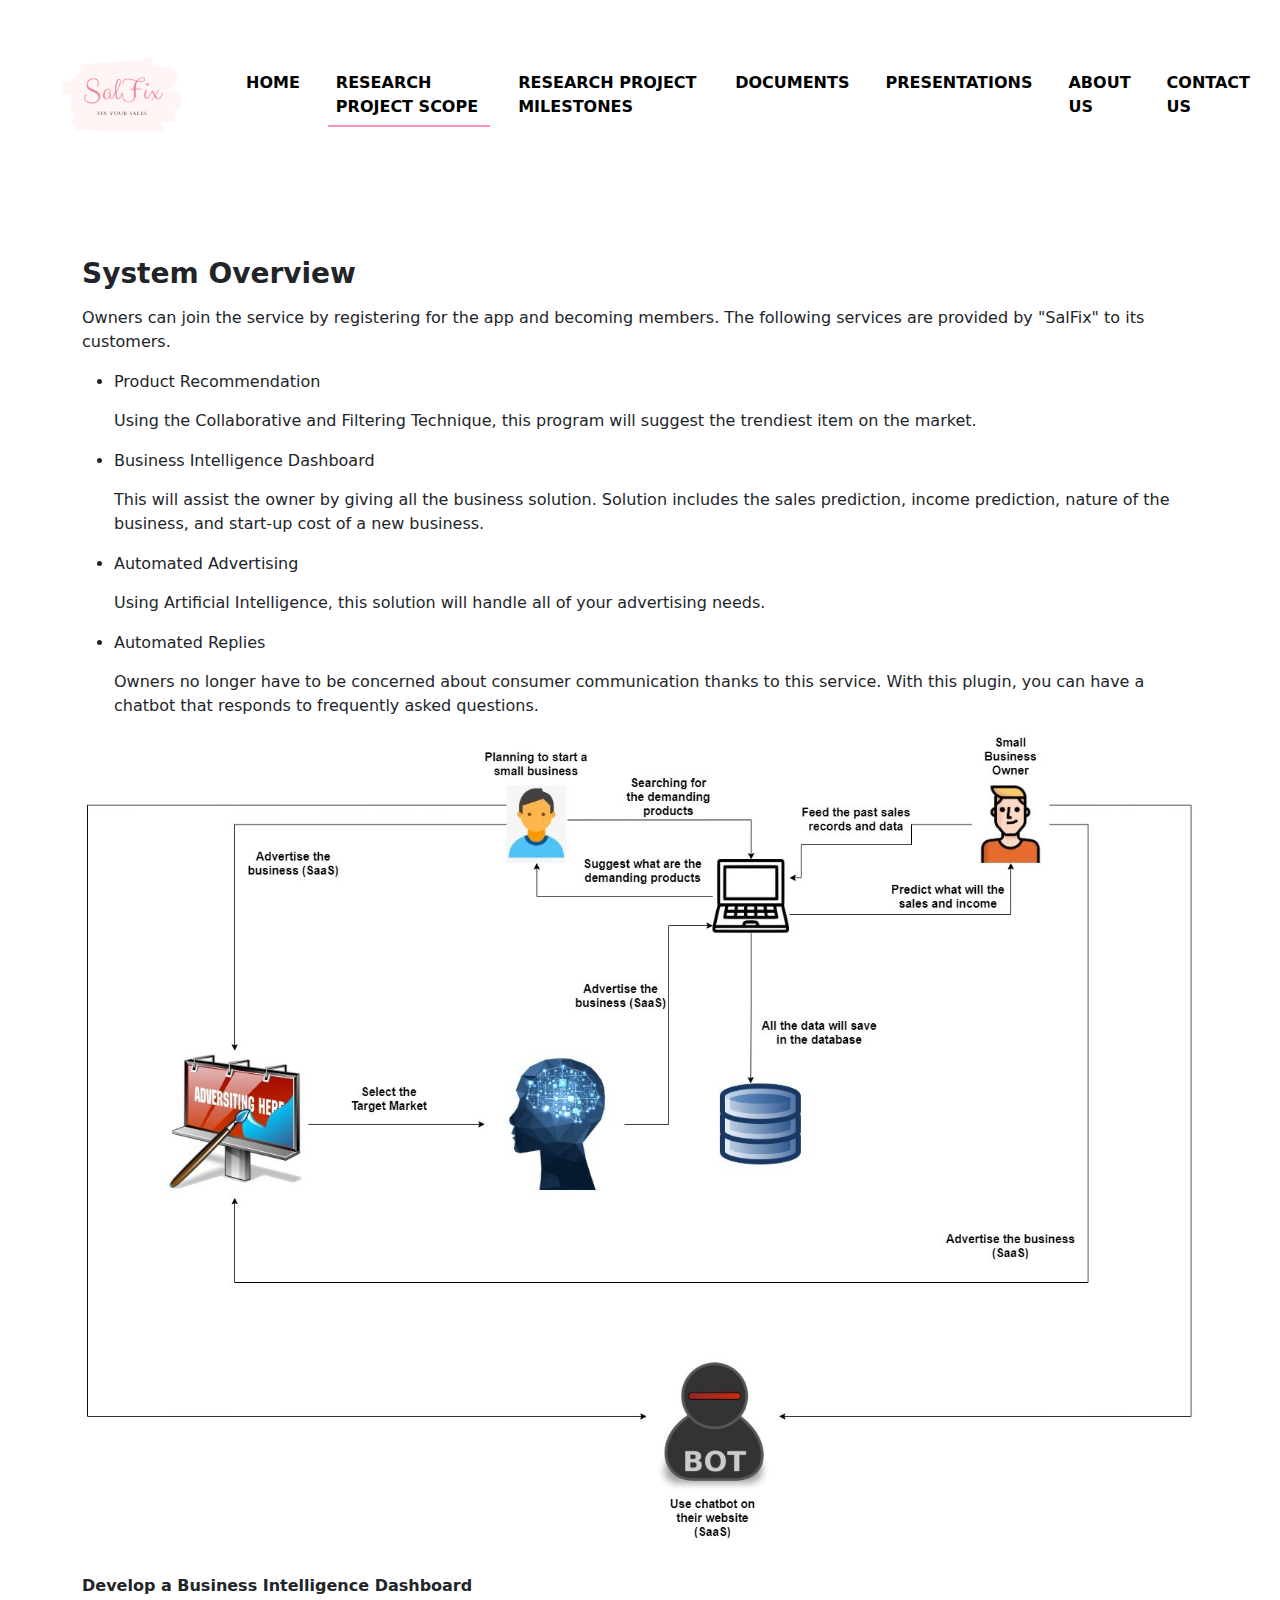
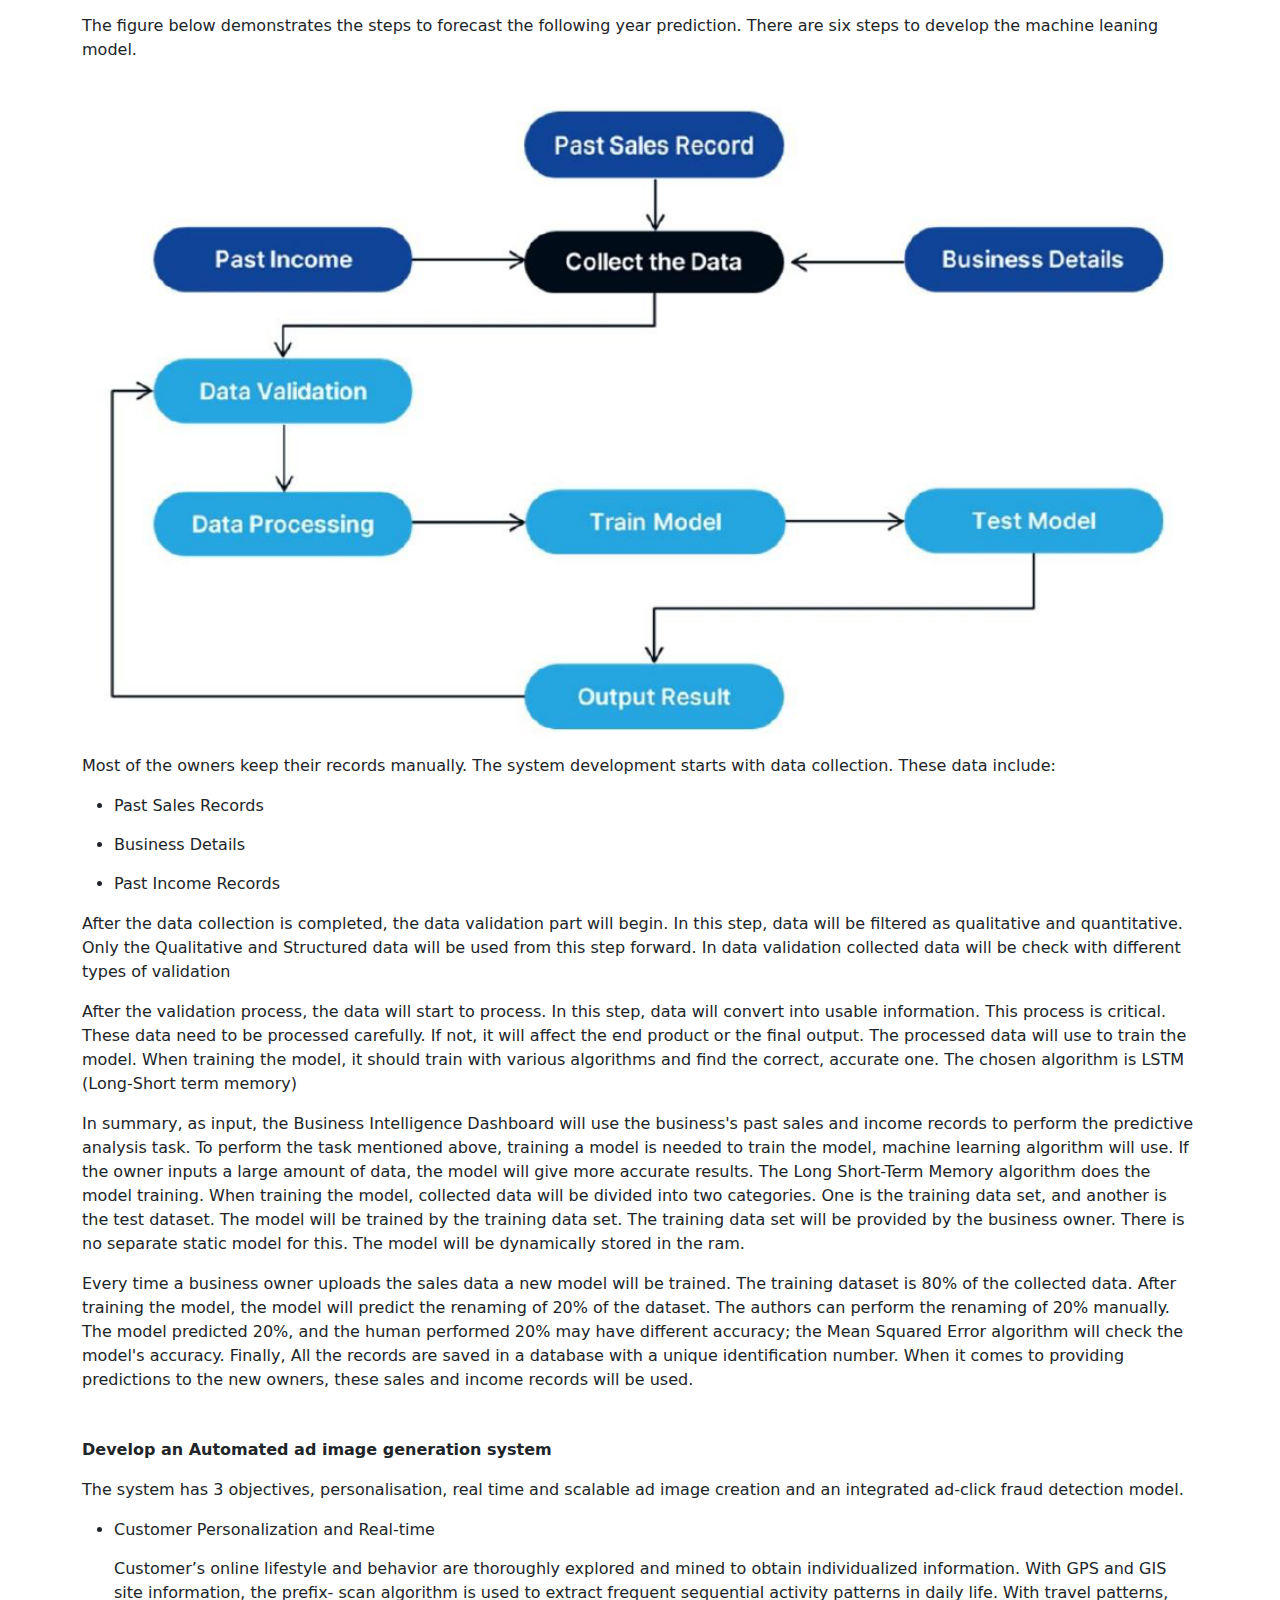
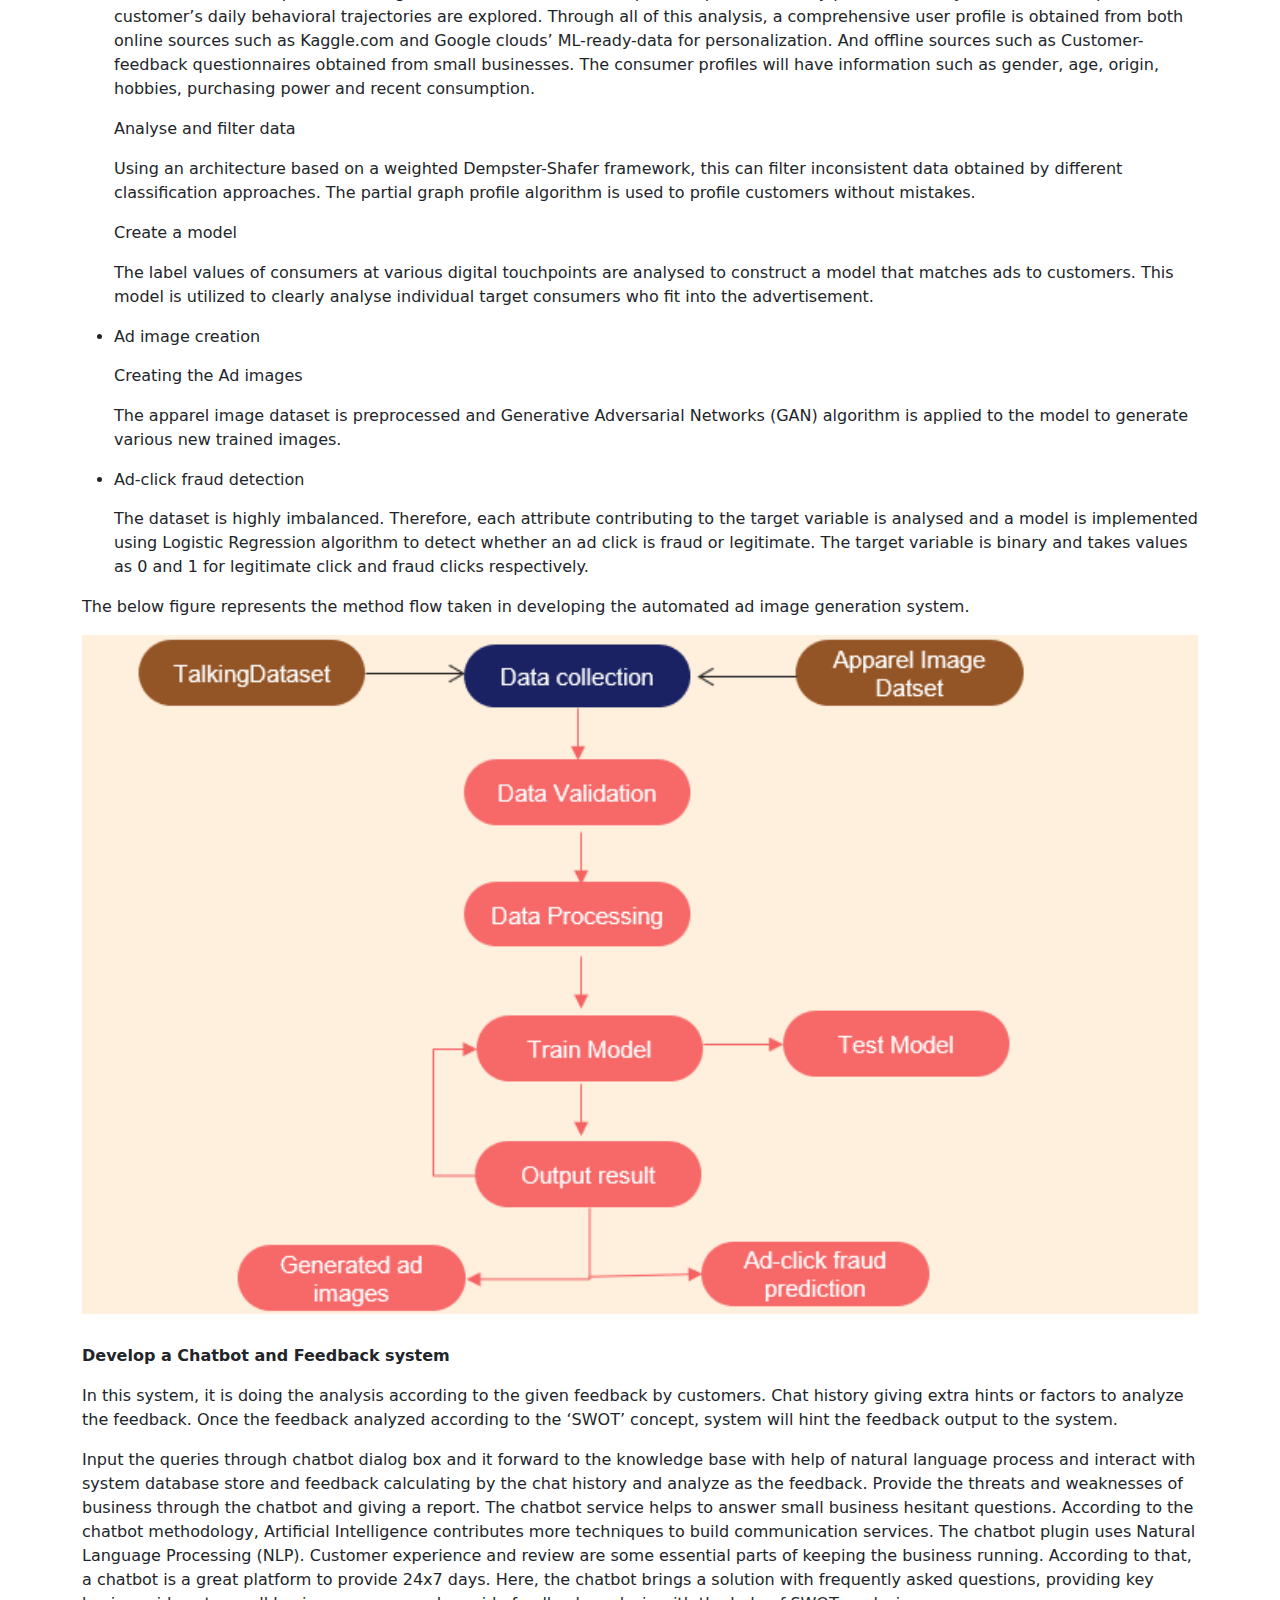
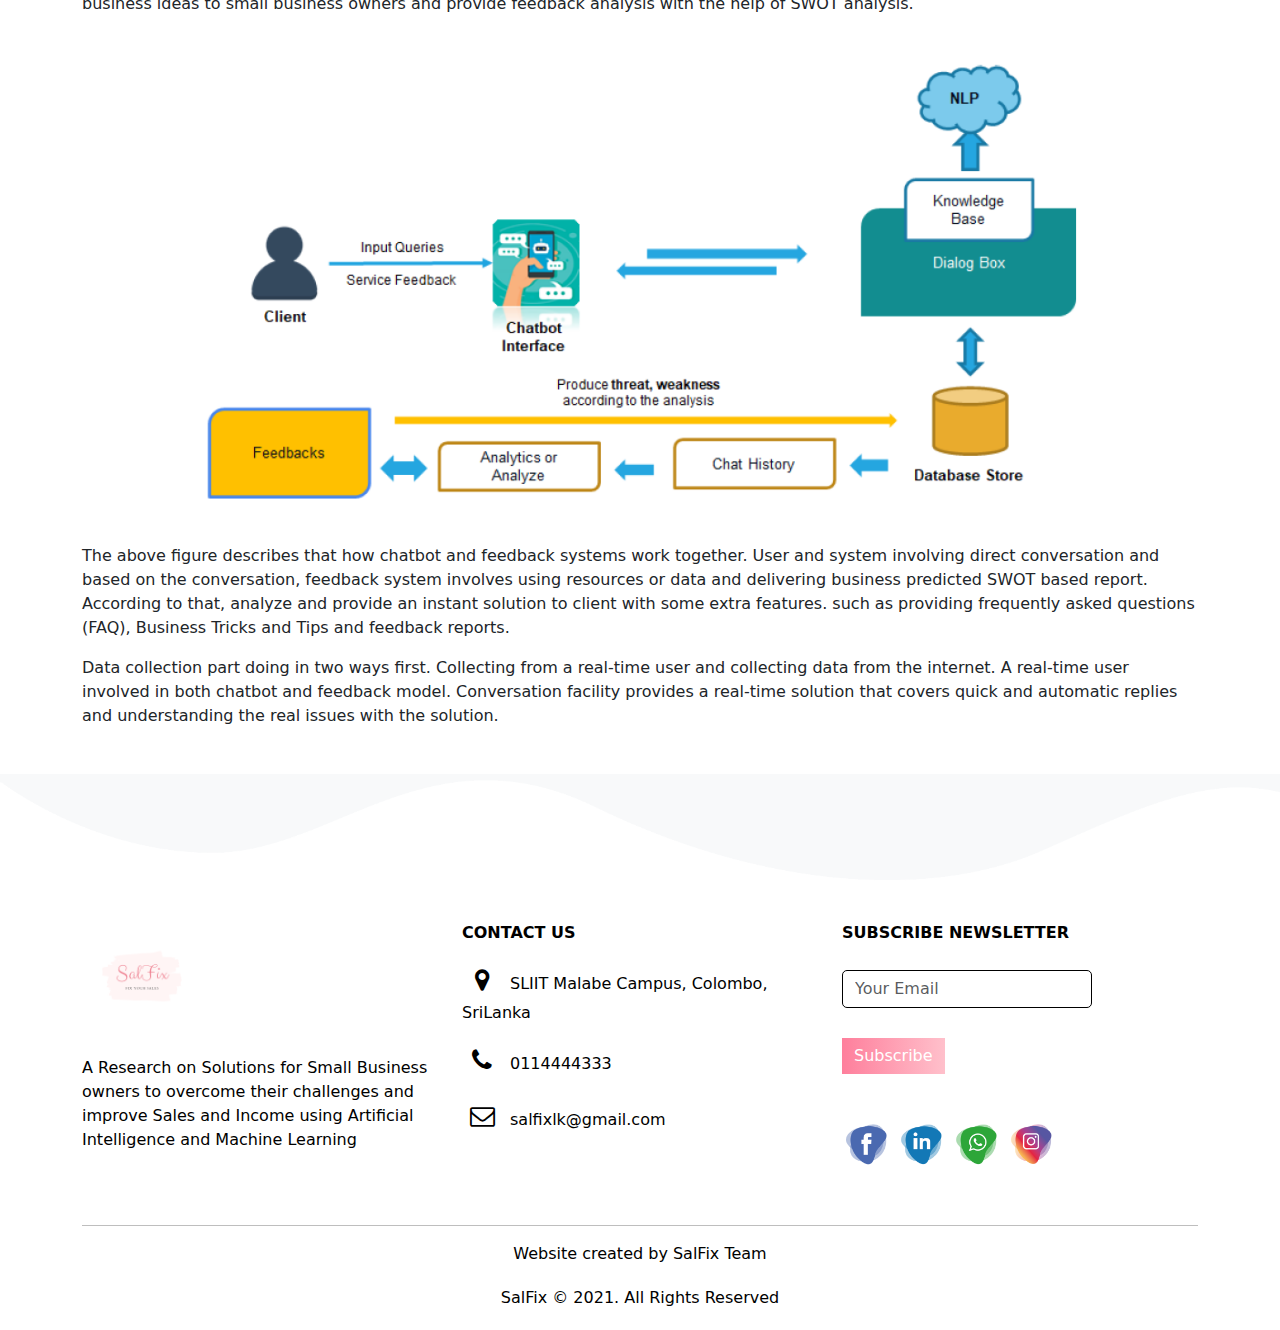
<file: methodology.html>
<html>
    
<head>
    <meta name="viewport" content="width=device-width, initial-scale=1.0"> 
    <title>SalFix</title>
    <link rel="stylesheet" href="index.css">
    <link href="https://cdn.jsdelivr.net/npm/bootstrap@5.1.3/dist/css/bootstrap.min.css" rel="stylesheet">
    <link rel="stylesheet" href="https://stackpath.bootstrapcdn.com/font-awesome/4.7.0/css/font-awesome.min.css">
    <!--script src="//code.jquery.com/jquery-1.11.0.min.js"></script-->
    <script src="https://cdn.jsdelivr.net/npm/bootstrap@5.1.3/dist/js/bootstrap.bundle.min.js"></script>
    
    <!--script src="https://code.jquery.com/jquery-3.2.1.slim.min.js" integrity="sha384-KJ3o2DKtIkvYIK3UENzmM7KCkRr/rE9/Qpg6aAZGJwFDMVNA/GpGFF93hXpG5KkN" crossorigin="anonymous"></script>
    <script src="https://cdnjs.cloudflare.com/ajax/libs/popper.js/1.12.9/umd/popper.min.js" integrity="sha384-ApNbgh9B+Y1QKtv3Rn7W3mgPxhU9K/ScQsAP7hUibX39j7fakFPskvXusvfa0b4Q" crossorigin="anonymous"></script>
    <script src="https://maxcdn.bootstrapcdn.com/bootstrap/4.0.0/js/bootstrap.min.js" integrity="sha384-JZR6Spejh4U02d8jOt6vLEHfe/JQGiRRSQQxSfFWpi1MquVdAyjUar5+76PVCmYl" crossorigin="anonymous"></script--->
    
   
</head>
    
<body>
    <section id = "nav-bar">
        <nav class="navbar navbar-expand-lg navbar-light">
  <div class="container-fluid">
    <a class="navbar-brand" href="index.html"><img src="images/SalFix_logo2.png"></a>
    <button class="navbar-toggler" type="button" data-bs-toggle="collapse" data-bs-target="#navbarNav" aria-controls="navbarNav" aria-expanded="false" aria-label="Toggle navigation">
      <i class="fa fa-bars" aria-hidden="true"></i>
    </button>
    <div class="collapse navbar-collapse" id="navbarNav">
      <ul class="navbar-nav ml-auto">
        <li class="nav-item">
            <a class="nav-link" href="index.html">HOME</a>
        </li>
        <li class="nav-item">
            <a class="nav-link active" aria-current="page" href="project_scope.html">RESEARCH PROJECT SCOPE</a>
        </li>
        <li class="nav-item">
            <a class="nav-link" href="project_milestone.html">RESEARCH PROJECT MILESTONES</a>
        </li>
        <li class="nav-item">
            <a class="nav-link" href="documents.html">DOCUMENTS</a>
        </li>
        <li class="nav-item">
            <a class="nav-link" href="presentations.html">PRESENTATIONS</a>
        </li>
        <li class="nav-item">
            <a class="nav-link" href="index.html#aboutus">ABOUT US</a>
        </li>
        <li class="nav-item">
            <a class="nav-link" href="contactus.html">CONTACT US</a>
          </li>
        </ul>
    </div>
  </div>
</nav>
    </section>
    
    <!------------------BANNER-------------->
    <section id="banner">
        <div class="container">
            <div class="row">
                <div class="col-md-12 lit">
                    <h3><b>System Overview</b></h3>
                    <p>Owners can join the service by registering for the app and becoming members. The following services are provided by "SalFix" to its customers.
                    <ul><li>Product Recommendation</li> <p>Using the Collaborative and Filtering Technique, this program will suggest the trendiest item on the market.</p>
                        <li>Business Intelligence Dashboard</li> <p>This will assist the owner by giving all the business solution. Solution includes the sales prediction, income prediction, nature of the business, and start-up cost of a new business.</p>
                        <li>Automated Advertising</li> <p>Using Artificial Intelligence, this solution will handle all of your advertising needs.</p>
                        <li>Automated Replies</li> <p>Owners no longer have to be concerned about consumer communication thanks to this service. With this plugin, you can have a chatbot that responds to frequently asked questions.</p></ul>
                    
                    <img src="images/system_overview.jpg" class="diagram_img">
                </div>
                
                
                <div class="col-md-12 lit">
                    <p><b>Develop a Business Intelligence Dashboard</b> </p>
                    
                        <p>The figure below demonstrates the steps to forecast the following year prediction. There are six steps to develop the machine leaning model.</p>
                    <img src="images/tavish_metho.png" class="diagram_img">
                    

<p>Most of the owners keep their records manually. The system development starts with data collection. These data include:</p>
<ul>
                    <li>Past Sales Records</li>
                    <li>Business Details</li>
                    <li>Past Income Records</li>
                    
                    
                    </ul> 

<p>After the data collection is completed, the data validation part will begin. In this step, data will be filtered as qualitative and quantitative. Only the Qualitative and Structured data will be used from this step forward. In data validation collected data will be check with different types of validation</p>

<p>After the validation process, the data will start to process. In this step, data will convert into usable information. This process is critical. These data need to be processed carefully. If not, it will affect the end product or the final output.
The processed data will use to train the model. When training the model, it should train with various algorithms and find the correct, accurate one. The chosen algorithm is LSTM (Long-Short term memory)</p>
                    
                    <p>In summary, as input, the Business Intelligence Dashboard will use the business's past sales and income records to perform the predictive analysis task. To perform the task mentioned above, training a model is needed to train the model, machine learning algorithm will use. If the owner inputs a large amount of data, the model will give more accurate results. The Long Short-Term Memory algorithm does the model training. When training the model, collected data will be divided into two categories. One is the training data set, and another is the test dataset. The model will be trained by the training data set. The training data set will be provided by the business owner. There is no separate static model for this. The model will be dynamically stored in the ram.</p> <p>Every time a business owner uploads the sales data a new model will be trained. The training dataset is 80% of the collected data. After training the model, the model will predict the renaming of 20% of the dataset. The authors can perform the renaming of 20% manually. The model predicted 20%, and the human performed 20% may have different accuracy; the Mean Squared Error algorithm will check the model's accuracy. Finally, All the records are saved in a database with a unique identification number. When it comes to providing predictions to the new owners, these sales and income records will be used.</p>
                </div>
                
                  <div class="col-md-12 lit">
                      <p><b>Develop an Automated ad image generation system</b> </p>
                      
                      <p>The system has 3 objectives, personalisation, real time and scalable ad image creation and an integrated ad-click fraud detection model.</p>
                      
                      <ul>
                          
                          <li>Customer Personalization and Real-time</li>
                          <p>Customer’s online lifestyle and behavior are thoroughly explored and mined to
obtain individualized information. With GPS and GIS site information, the prefix-
scan algorithm is used to extract frequent sequential activity patterns in daily life.
With travel patterns, customer’s daily behavioral trajectories are explored. Through
all of this analysis, a comprehensive user profile is obtained from both online sources
such as Kaggle.com and Google clouds’ ML-ready-data for personalization.
And offline sources such as Customer-feedback questionnaires obtained from small
businesses. The consumer profiles will have information such as gender, age, origin,
hobbies, purchasing power and recent consumption.</p>
                          <p>Analyse and filter data</p>
<p>Using an architecture based on a weighted Dempster-Shafer framework, this can
filter inconsistent data obtained by different classification approaches. The partial
    graph profile algorithm is used to profile customers without mistakes.</p>
                          <p>Create a model</p>
<p>The label values of consumers at various digital touchpoints are analysed to construct
a model that matches ads to customers. This model is utilized to clearly analyse
individual target consumers who fit into the advertisement.</p>
                          
                          <li>Ad image creation</li>
                          <p>Creating the Ad images</p>
<p>The apparel image dataset is preprocessed and Generative Adversarial Networks (GAN) algorithm is applied to the model to generate various new trained images.</p>
                          
                          <li>Ad-click fraud detection</li>
                          
                          <p>The dataset is highly imbalanced. Therefore, each attribute contributing to the target variable is analysed and a model is implemented using Logistic
Regression algorithm to detect whether an ad click is fraud or legitimate. The target variable is binary and takes values as 0 and 1 for legitimate click and fraud clicks respectively.</p>
                          
                          
                      </ul>
                      
                      <p>The below figure represents the method flow taken in developing the automated ad image generation system.</p>
                      
                      <img src="images/lakshi_metho.png" class="diagram_img">
                    
                
                </div>
                
                  <div class="col-md-12 lit">
                      <p><b>Develop a Chatbot and Feedback system</b></p>
                      
                      <p>In this system, it is doing the analysis according to the given feedback by customers. Chat history giving extra hints or factors to analyze the feedback. Once the feedback analyzed according to the ‘SWOT’ concept, system will hint the feedback output to the system.</p>
                      
                      <p>Input the queries through chatbot dialog box and it forward to the knowledge base with help of natural language process and interact with system database store and feedback calculating by the chat history and analyze as the feedback. Provide the threats and weaknesses of business through the chatbot and giving a report. The chatbot service helps to answer small business hesitant questions. According to the chatbot methodology, Artificial Intelligence contributes more techniques to build communication services. The chatbot plugin uses Natural Language Processing (NLP). Customer experience and review are some essential parts of keeping the business running. According to that, a chatbot is a great platform to provide 24x7 days. Here, the chatbot brings a solution with frequently asked questions, providing key business ideas to small business owners and provide feedback analysis with the help of SWOT analysis.</p>
                      
                      <img src="images/thilrash-metho.png" class="diagram_img">
                      <p>The above figure describes that how chatbot and feedback systems work together.
                    User and system involving direct conversation and based on the conversation, feedback system involves using resources or data and delivering business predicted SWOT based report. According to that, analyze and provide an instant solution to client with some extra features. such as providing frequently asked questions (FAQ), Business Tricks and Tips and feedback reports. </p>
                        <p>Data collection part doing in two ways first. Collecting from a real-time user and collecting data from the internet. A real-time user involved in both chatbot and feedback model. Conversation facility provides a real-time solution that covers quick and automatic replies and understanding the real issues with the solution.</p>
                
                </div>
               
                
          
            </div>
            
            
        </div>
        
    </section>
    
    
    
    
    <!---------------------------------------FOOTER------------------------------------>
    
    <section id="footer">
        <img src="images/wave2.png" class="footer-img">
        
        <div class="container">
            <div class="row">
                <div class="col-md-4 footer-box">
                    <img src="images/SalFix_logo2.png">
                    <p>A Research on Solutions for Small Business owners to overcome their challenges and improve Sales and Income using Artificial Intelligence and Machine Learning </p>
                    
                </div>
             <div class="col-md-4 footer-box">
                 <p class="footer-item"><b>CONTACT US </b></p>
                <p><i class="fa fa-map-marker"></i>SLIIT Malabe Campus, Colombo, SriLanka</p>
                 <p><i class="fa fa-phone"></i>0114444333</p>
                 <p><i class="fa fa-envelope-o"></i>salfixlk@gmail.com</p>
                    
                </div>
                
                <div class="col-md-4 footer-box">
                    <p class="footer-item"><b>SUBSCRIBE NEWSLETTER</b></p>
                    <input type="email" class="form-control" placeholder="Your Email">
                    <button type="button" class="btn btn-primary">Subscribe</button>
                    
                    <p>&nbsp;</p>
                    
                    <div class="social-icons">
                        <a href="https://www.facebook.com/profile.php?id=100075269101269"><img src="images/facebook-icon.png"></a>
                        <a href="#"><img src="images/linkedin-icon.png"></a>
                        <a href="#"><img src="images/whatsapp-icon.png"></a>
                        <a href="#"><img src="images/instagram-icon.png"></a>
                    </div>
                    
                </div>
            </div>
            <hr>
            <p class="copyright">Website created by SalFix Team </p>
            <p class="copyright">SalFix &copy 2021. All Rights Reserved</p>
        </div>
    </section>
    
    <!-----------------------------SMOOTH SCROLL----------------------------->
    
    
    <script src="smooth-scroll.js"></script>
    
    <script>
        var scroll=new SmoothScroll('a[href*="#"]');
    </script>
    
    </body>
</html>
</file>
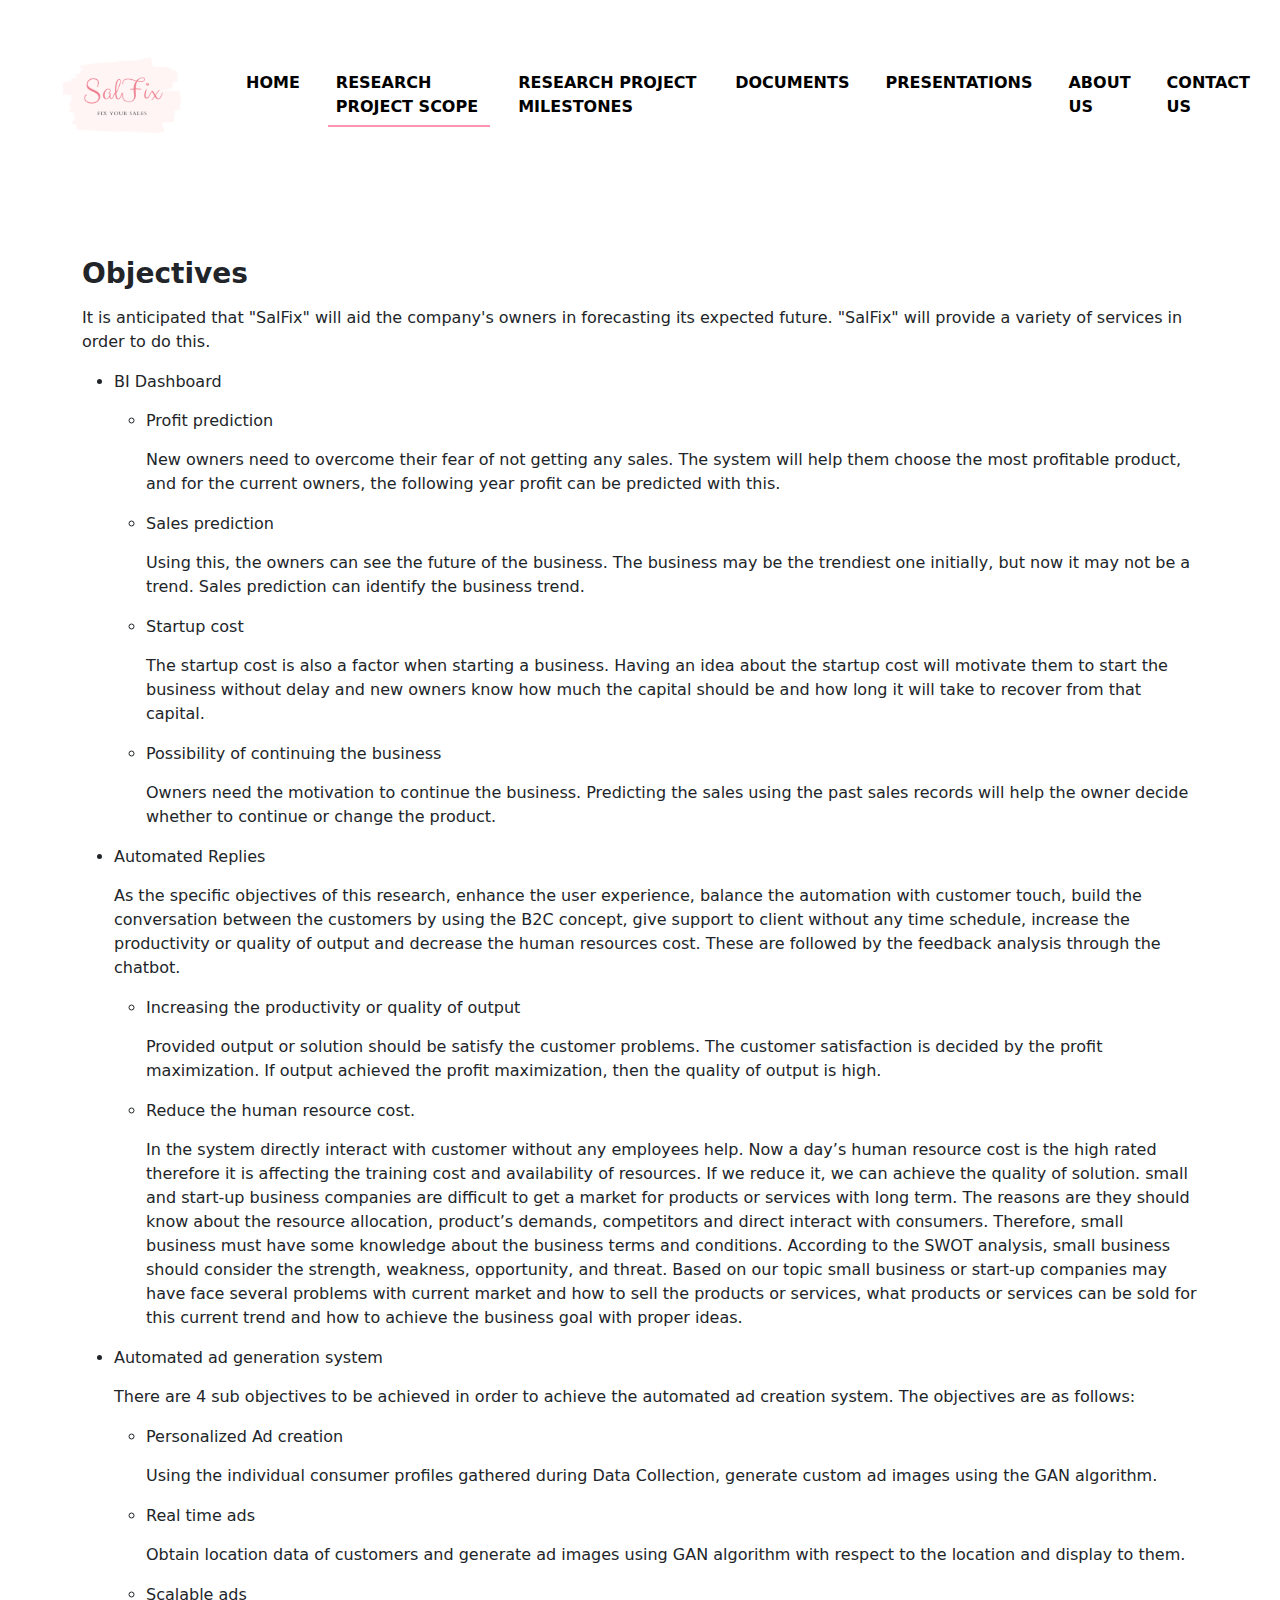
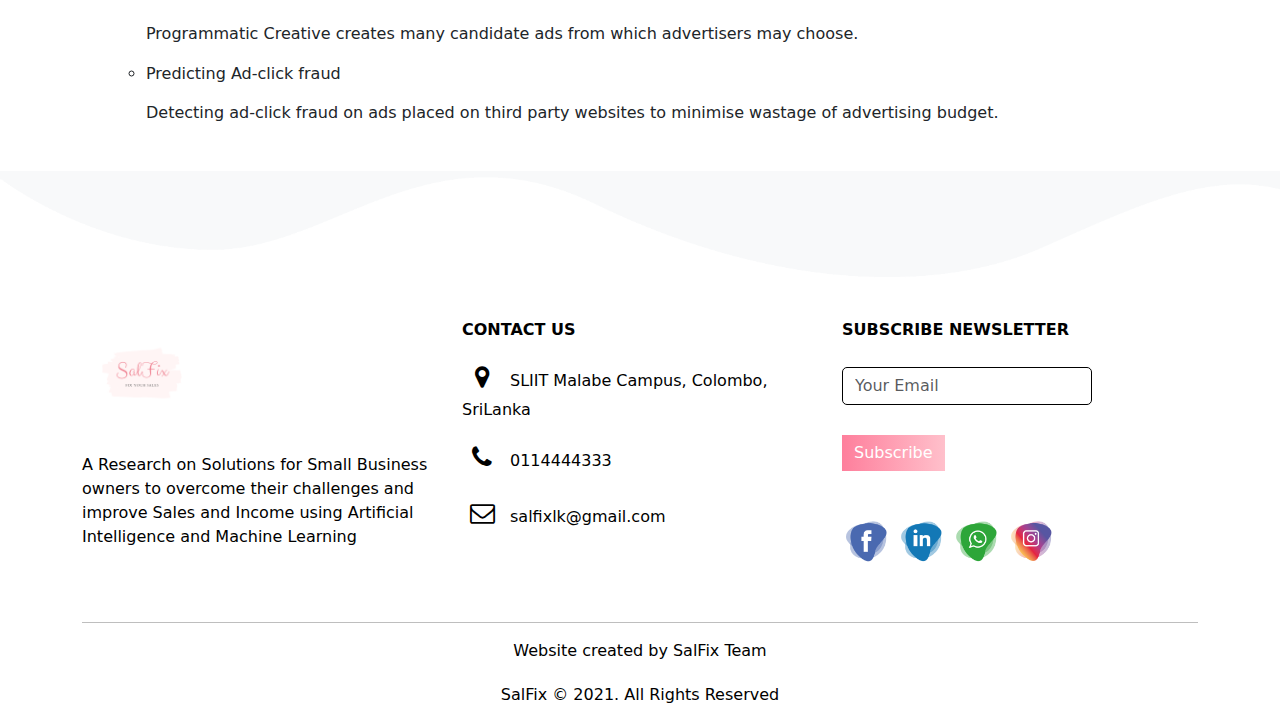
<file: objectives.html>
<html>
    
<head>
    <meta name="viewport" content="width=device-width, initial-scale=1.0"> 
    <title>SalFix</title>
    <link rel="stylesheet" href="index.css">
    <link href="https://cdn.jsdelivr.net/npm/bootstrap@5.1.3/dist/css/bootstrap.min.css" rel="stylesheet">
    <link rel="stylesheet" href="https://stackpath.bootstrapcdn.com/font-awesome/4.7.0/css/font-awesome.min.css">
    <!--script src="//code.jquery.com/jquery-1.11.0.min.js"></script-->
    <script src="https://cdn.jsdelivr.net/npm/bootstrap@5.1.3/dist/js/bootstrap.bundle.min.js"></script>
    
    <!--script src="https://code.jquery.com/jquery-3.2.1.slim.min.js" integrity="sha384-KJ3o2DKtIkvYIK3UENzmM7KCkRr/rE9/Qpg6aAZGJwFDMVNA/GpGFF93hXpG5KkN" crossorigin="anonymous"></script>
    <script src="https://cdnjs.cloudflare.com/ajax/libs/popper.js/1.12.9/umd/popper.min.js" integrity="sha384-ApNbgh9B+Y1QKtv3Rn7W3mgPxhU9K/ScQsAP7hUibX39j7fakFPskvXusvfa0b4Q" crossorigin="anonymous"></script>
    <script src="https://maxcdn.bootstrapcdn.com/bootstrap/4.0.0/js/bootstrap.min.js" integrity="sha384-JZR6Spejh4U02d8jOt6vLEHfe/JQGiRRSQQxSfFWpi1MquVdAyjUar5+76PVCmYl" crossorigin="anonymous"></script--->
    
   
</head>
    
<body>
    <section id = "nav-bar">
        <nav class="navbar navbar-expand-lg navbar-light">
  <div class="container-fluid">
    <a class="navbar-brand" href="index.html"><img src="images/SalFix_logo2.png"></a>
    <button class="navbar-toggler" type="button" data-bs-toggle="collapse" data-bs-target="#navbarNav" aria-controls="navbarNav" aria-expanded="false" aria-label="Toggle navigation">
      <i class="fa fa-bars" aria-hidden="true"></i>
    </button>
    <div class="collapse navbar-collapse" id="navbarNav">
      <ul class="navbar-nav ml-auto">
        <li class="nav-item">
            <a class="nav-link" href="index.html">HOME</a>
        </li>
        <li class="nav-item">
            <a class="nav-link active" aria-current="page" href="project_scope.html">RESEARCH PROJECT SCOPE</a>
        </li>
        <li class="nav-item">
            <a class="nav-link" href="project_milestone.html">RESEARCH PROJECT MILESTONES</a>
        </li>
        <li class="nav-item">
            <a class="nav-link" href="documents.html">DOCUMENTS</a>
        </li>
        <li class="nav-item">
            <a class="nav-link" href="presentations.html">PRESENTATIONS</a>
        </li>
        <li class="nav-item">
            <a class="nav-link" href="index.html#aboutus">ABOUT US</a>
        </li>
        <li class="nav-item">
            <a class="nav-link" href="contactus.html">CONTACT US</a>
          </li>
        </ul>
    </div>
  </div>
</nav>
    </section>
    
    <!------------------BANNER-------------->
    <section id="banner">
        <div class="container">
            <div class="row">
                <div class="col-md-12 lit">
                    <h3><b>Objectives</b></h3>
                    <p>It is anticipated that "SalFix" will aid the company's owners in forecasting its expected future. "SalFix" will provide a variety of services in order to do this.</p>
                    
                    <ul>
                    <!---li>Product Recommendation System</li>
                        <p></p----->
                    <li>BI Dashboard </li>
                        <ul><li>Profit prediction</li> <p>New owners need to overcome their fear of not getting any sales. The system will help them choose the most profitable product, and for the current owners, the following year profit can be predicted with this.</p>

                        <li>Sales prediction</li> <p>Using this, the owners can see the future of the business. The business may be the trendiest one initially, but now it may not be a trend. Sales prediction can identify the business trend.</p>

                        <li>Startup cost</li> <p>The startup cost is also a factor when starting a business. Having an idea about the startup cost will motivate them to start the business without delay and new owners know how much the capital should be and how long it will take to recover from that capital.</p>

                            <li>Possibility of continuing the business</li> <p>Owners need the motivation to continue the business. Predicting the sales using the past sales records will help the owner decide whether to continue or change the product.</p></ul>

                    <li>Automated Replies</li>
                        <p>As the specific objectives of this research, enhance the user experience, balance the automation with customer touch, build the conversation between the customers by using the B2C concept, give support to client without any time schedule, increase the productivity or quality of output and decrease the human resources cost. These are followed by the feedback analysis through the chatbot.
                            <ul><li>Increasing the productivity or quality of output</li>
<p>Provided output or solution should be satisfy the customer problems. The customer satisfaction is decided by the profit maximization. If output achieved the profit maximization, then the quality of output is high.</p>

                    <li>Reduce the human resource cost.</li>
<p>In the system directly interact with customer without any employees help. Now a day’s human resource cost is the high rated therefore it is affecting the training cost and availability of resources. If we reduce it, we can achieve the quality of solution.
small and start-up business companies are difficult to get a market for products or services with long term. The reasons are they should know about the resource allocation, product’s demands, competitors and direct interact with consumers. Therefore, small business must have some knowledge about the business terms and conditions.
According to the SWOT analysis, small business should consider the strength, weakness, opportunity, and threat. Based on our topic small business or start-up companies may have face several problems with current market and how to sell the products or services, what products or services can be sold for this current trend and how to achieve the business goal with proper ideas.
                                </p></ul>
                    <li>Automated ad generation system</li>
                        <p>There are 4 sub objectives to be achieved in order to achieve the automated 	ad creation system. The objectives are as follows:</p>
                    <ul><li>Personalized Ad creation</li>
<p>Using the individual consumer profiles gathered during Data Collection, generate custom ad images using the GAN algorithm.</p>
                    <li>Real time ads</li>
<p>Obtain location data of customers and generate ad images using GAN 		algorithm with respect to the location and display to them.</p>
                    <li>Scalable ads</li>
                    <p>Programmatic Creative creates many candidate ads from which advertisers 	may choose.</p>
                    <li>Predicting Ad-click fraud </li>
                        <p>Detecting ad-click fraud on ads placed on third party websites to minimise 	wastage of advertising budget.</p></ul>
                    
                    
                    </ul>
                </div>
                
               
                
          
            </div>
            
            
        </div>
        
    </section>
    
    
    
    
    <!---------------------------------------FOOTER------------------------------------>
    
    <section id="footer">
        <img src="images/wave2.png" class="footer-img">
        
        <div class="container">
            <div class="row">
                <div class="col-md-4 footer-box">
                    <img src="images/SalFix_logo2.png">
                    <p>A Research on Solutions for Small Business owners to overcome their challenges and improve Sales and Income using Artificial Intelligence and Machine Learning </p>
                    
                </div>
             <div class="col-md-4 footer-box">
                 <p class="footer-item"><b>CONTACT US </b></p>
                <p><i class="fa fa-map-marker"></i>SLIIT Malabe Campus, Colombo, SriLanka</p>
                 <p><i class="fa fa-phone"></i>0114444333</p>
                 <p><i class="fa fa-envelope-o"></i>salfixlk@gmail.com</p>
                    
                </div>
                
                <div class="col-md-4 footer-box">
                    <p class="footer-item"><b>SUBSCRIBE NEWSLETTER</b></p>
                    <input type="email" class="form-control" placeholder="Your Email">
                    <button type="button" class="btn btn-primary">Subscribe</button>
                    
                    <p>&nbsp;</p>
                    
                    <div class="social-icons">
                        <a href="https://www.facebook.com/profile.php?id=100075269101269"><img src="images/facebook-icon.png"></a>
                        <a href="#"><img src="images/linkedin-icon.png"></a>
                        <a href="#"><img src="images/whatsapp-icon.png"></a>
                        <a href="#"><img src="images/instagram-icon.png"></a>
                    </div>
                    
                </div>
            </div>
            <hr>
            <p class="copyright">Website created by SalFix Team </p>
            <p class="copyright">SalFix &copy 2021. All Rights Reserved</p>
        </div>
    </section>
    
    <!-----------------------------SMOOTH SCROLL----------------------------->
    
    
    <script src="smooth-scroll.js"></script>
    
    <script>
        var scroll=new SmoothScroll('a[href*="#"]');
    </script>
    
    </body>
</html>
</file>
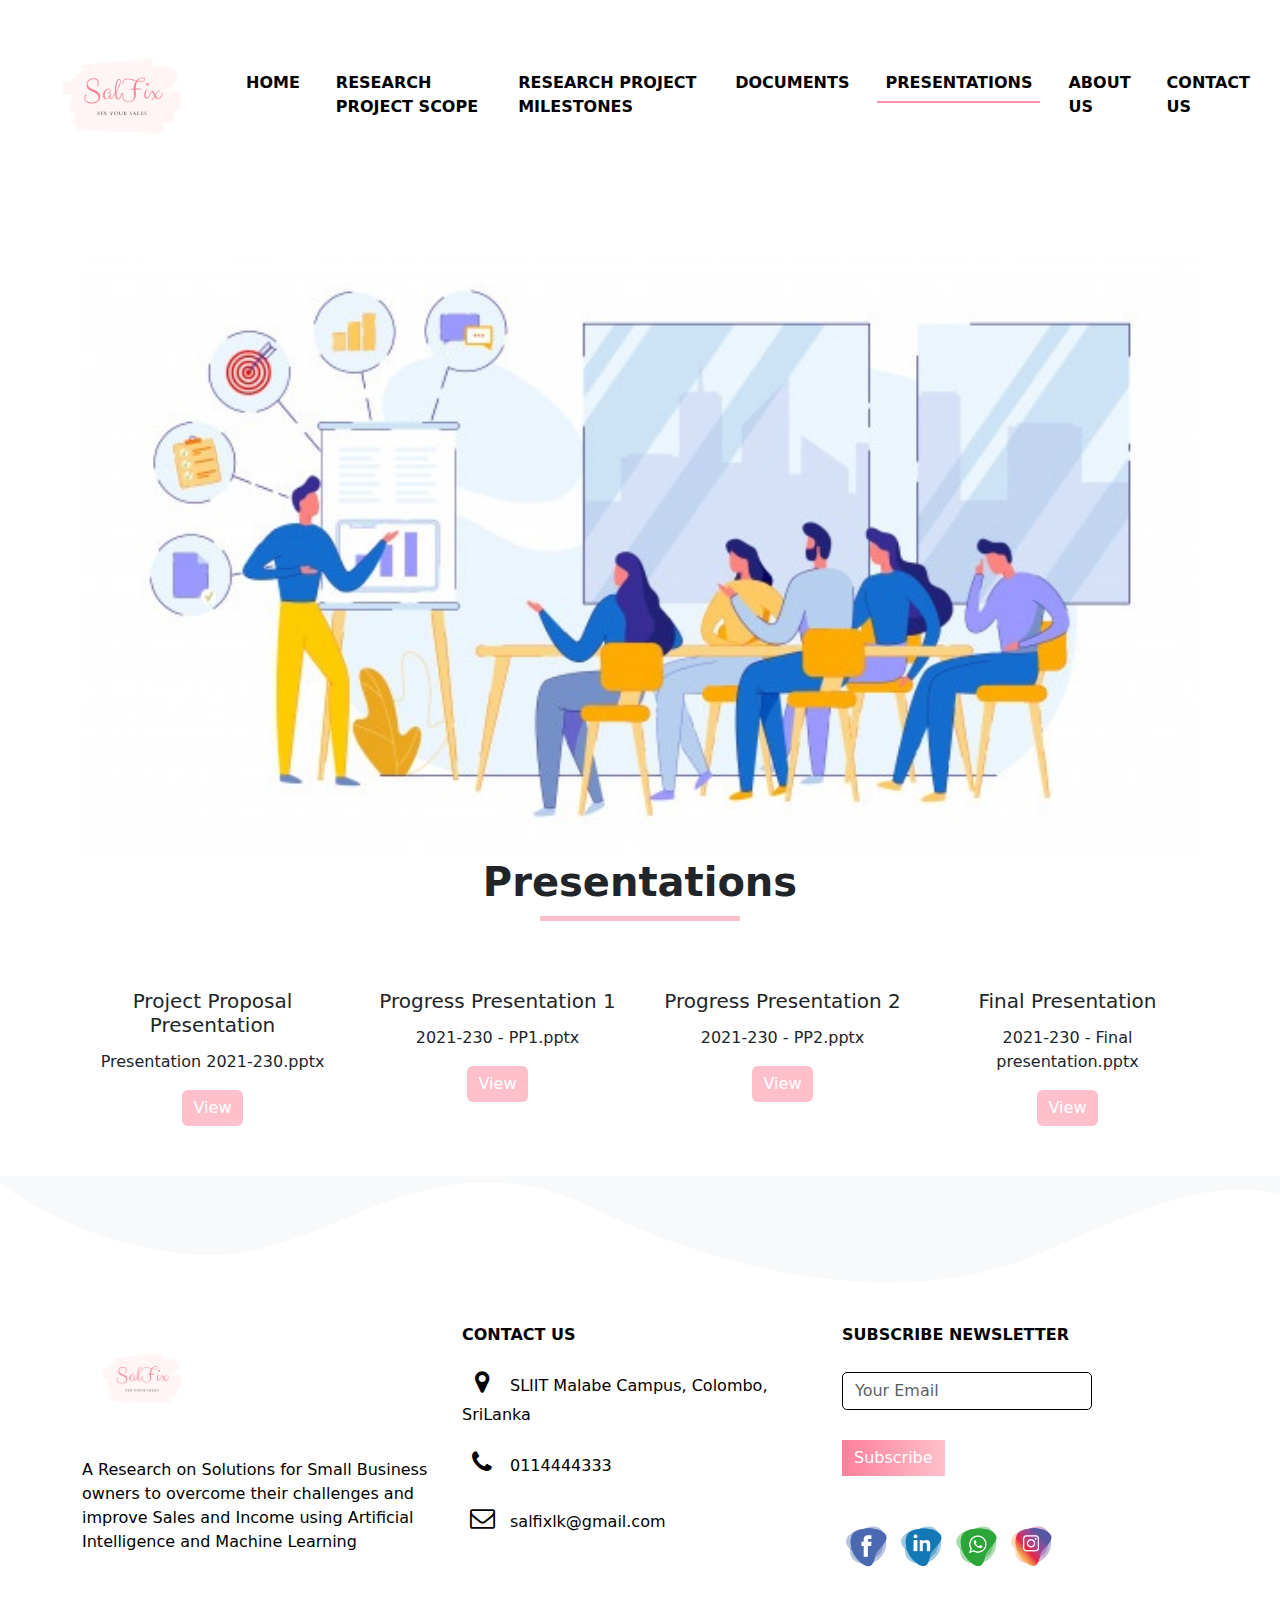
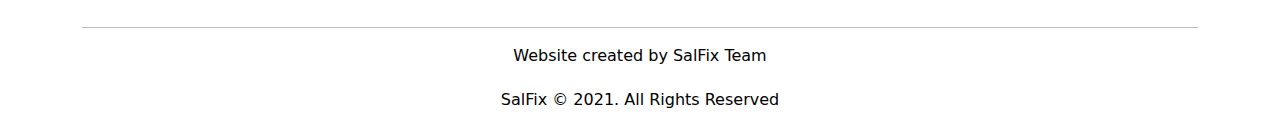
<file: presentations.html>
<html>
    
<head>
    <meta name="viewport" content="width=device-width, initial-scale=1.0"> 
    <title>SalFix</title>
    <link rel="stylesheet" href="index.css">
    <link href="https://cdn.jsdelivr.net/npm/bootstrap@5.1.3/dist/css/bootstrap.min.css" rel="stylesheet">
    <link rel="stylesheet" href="https://stackpath.bootstrapcdn.com/font-awesome/4.7.0/css/font-awesome.min.css">
    <!--script src="//code.jquery.com/jquery-1.11.0.min.js"></script---->
    <script src="https://cdn.jsdelivr.net/npm/bootstrap@5.1.3/dist/js/bootstrap.bundle.min.js"></script>
    
    <!--script src="https://code.jquery.com/jquery-3.2.1.slim.min.js" integrity="sha384-KJ3o2DKtIkvYIK3UENzmM7KCkRr/rE9/Qpg6aAZGJwFDMVNA/GpGFF93hXpG5KkN" crossorigin="anonymous"></script>
<script src="https://cdnjs.cloudflare.com/ajax/libs/popper.js/1.12.9/umd/popper.min.js" integrity="sha384-ApNbgh9B+Y1QKtv3Rn7W3mgPxhU9K/ScQsAP7hUibX39j7fakFPskvXusvfa0b4Q" crossorigin="anonymous"></script>
<script src="https://maxcdn.bootstrapcdn.com/bootstrap/4.0.0/js/bootstrap.min.js" integrity="sha384-JZR6Spejh4U02d8jOt6vLEHfe/JQGiRRSQQxSfFWpi1MquVdAyjUar5+76PVCmYl" crossorigin="anonymous"></script-->
    
   
</head>
    
<body>
    <section id = "nav-bar">
        <nav class="navbar navbar-expand-lg navbar-light">
  <div class="container-fluid">
    <a class="navbar-brand" href="index.html"><img src="images/SalFix_logo2.png"></a>
    <button class="navbar-toggler" type="button" data-bs-toggle="collapse" data-bs-target="#navbarNav" aria-controls="navbarNav" aria-expanded="false" aria-label="Toggle navigation">
      <i class="fa fa-bars" aria-hidden="true"></i>
    </button>
    <div class="collapse navbar-collapse" id="navbarNav">
      <ul class="navbar-nav ml-auto">
        <li class="nav-item">
            <a class="nav-link" href="index.html">HOME</a>
        </li>
        <li class="nav-item">
            <a class="nav-link" href="project_scope.html">RESEARCH PROJECT SCOPE</a>
        </li>
        <li class="nav-item">
            <a class="nav-link" href="project_milestone.html">RESEARCH PROJECT MILESTONES</a>
        </li>
        <li class="nav-item">
            <a class="nav-link" href="documents.html">DOCUMENTS</a>
        </li>
        <li class="nav-item">
            <a class="nav-link active" aria-current="page" href="presentations.html">PRESENTATIONS</a>
        </li>
        <li class="nav-item">
            <a class="nav-link" href="index.html#aboutus">ABOUT US</a>
        </li>
        <li class="nav-item">
            <a class="nav-link" href="contactus.html">CONTACT US</a>
          </li>
        </ul>
    </div>
  </div>
</nav>
    </section>
    
    <!------------------BANNER-------------->
    <section id="banner">
        <div class="container">
            
                <div class="col-md-12">
                    <img src="images/presentations3.jpg" class="banner-img">
                    <h1 class="title text-center"><b>Presentations</b></h1>
                </div>
            <div class="row text-center">
                <div class="col-md-3 docs">
                    <h5>Project Proposal Presentation</h5>
                    <p>Presentation 2021-230.pptx</p>
                    <a href="https://docs.google.com/presentation/d/1xEqUPwVenTF7XR7UY4HVuv_fWwiJA00z/edit?usp=sharing&ouid=116407555791192283961&rtpof=true&sd=true"><button type="button" class="btn btn-primary">View</button></a>
                </div>
                
                <div class="col-md-3 docs">
                    <h5>Progress Presentation 1</h5>
                    <p>2021-230 - PP1.pptx</p>
                    <a href="https://docs.google.com/presentation/d/1__hrYiVruNKZnY_X3Q9oo5rXu03P4pif/edit?usp=sharing&ouid=116407555791192283961&rtpof=true&sd=true"><button type="button" class="btn btn-primary">View</button></a>
                </div>
                
                <div class="col-md-3 docs">
                    <h5>Progress Presentation 2</h5>
                    <p>2021-230 - PP2.pptx</p>
                    <a href="https://docs.google.com/presentation/d/1b9iboNhJx3z_N6fGetph6y9ryudZ3XUl/edit?usp=sharing&ouid=116407555791192283961&rtpof=true&sd=true"><button type="button" class="btn btn-primary">View</button></a>
                </div>
                
                <div class="col-md-3 docs">
                    <h5>Final Presentation</h5>
                    <p>2021-230 - Final presentation.pptx</p>
                    <a href=""><button type="button" class="btn btn-primary">View</button></a>
                </div>
            </div>
            
            
        </div>
        
    </section>
    
    
    <!----------------------------------------ABOUT US---------------------->
    
    <section id="documents">
        <div class="container">

      </div>
            
    
    </section>
    
    
    
    <!---------------------------------------FOOTER------------------------------------>
    
    <section id="footer">
        <img src="images/wave2.png" class="footer-img">
        
        <div class="container">
            <div class="row">
                <div class="col-md-4 footer-box">
                    <img src="images/SalFix_logo2.png">
                    <p>A Research on Solutions for Small Business owners to overcome their challenges and improve Sales and Income using Artificial Intelligence and Machine Learning </p>
                    
                </div>
             <div class="col-md-4 footer-box">
                 <p class="footer-item"><b>CONTACT US </b></p>
                <p><i class="fa fa-map-marker"></i>SLIIT Malabe Campus, Colombo, SriLanka</p>
                 <p><i class="fa fa-phone"></i>0114444333</p>
                 <p><i class="fa fa-envelope-o"></i>salfixlk@gmail.com</p>
                    
                </div>
                
                <div class="col-md-4 footer-box">
                    <p class="footer-item"><b>SUBSCRIBE NEWSLETTER</b></p>
                    <input type="email" class="form-control" placeholder="Your Email">
                    <button type="button" class="btn btn-primary">Subscribe</button>
                    
                    <p>&nbsp;</p>
                    
                    <div class="social-icons">
                        <a href="https://www.facebook.com/profile.php?id=100075269101269"><img src="images/facebook-icon.png"></a>
                        <a href="#"><img src="images/linkedin-icon.png"></a>
                        <a href="#"><img src="images/whatsapp-icon.png"></a>
                        <a href="#"><img src="images/instagram-icon.png"></a>
                    </div>
                    
                </div>
            </div>
            <hr>
            <p class="copyright">Website created by SalFix Team </p>
            <p class="copyright">SalFix &copy 2021. All Rights Reserved</p>
        </div>
    </section>
    
    <!-----------------------------SMOOTH SCROLL----------------------------->
    
    
    <script src="smooth-scroll.js"></script>
    
    <script>
        var scroll=new SmoothScroll('a[href*="#"]');
    </script>
    
    </body>
</html>
</file>
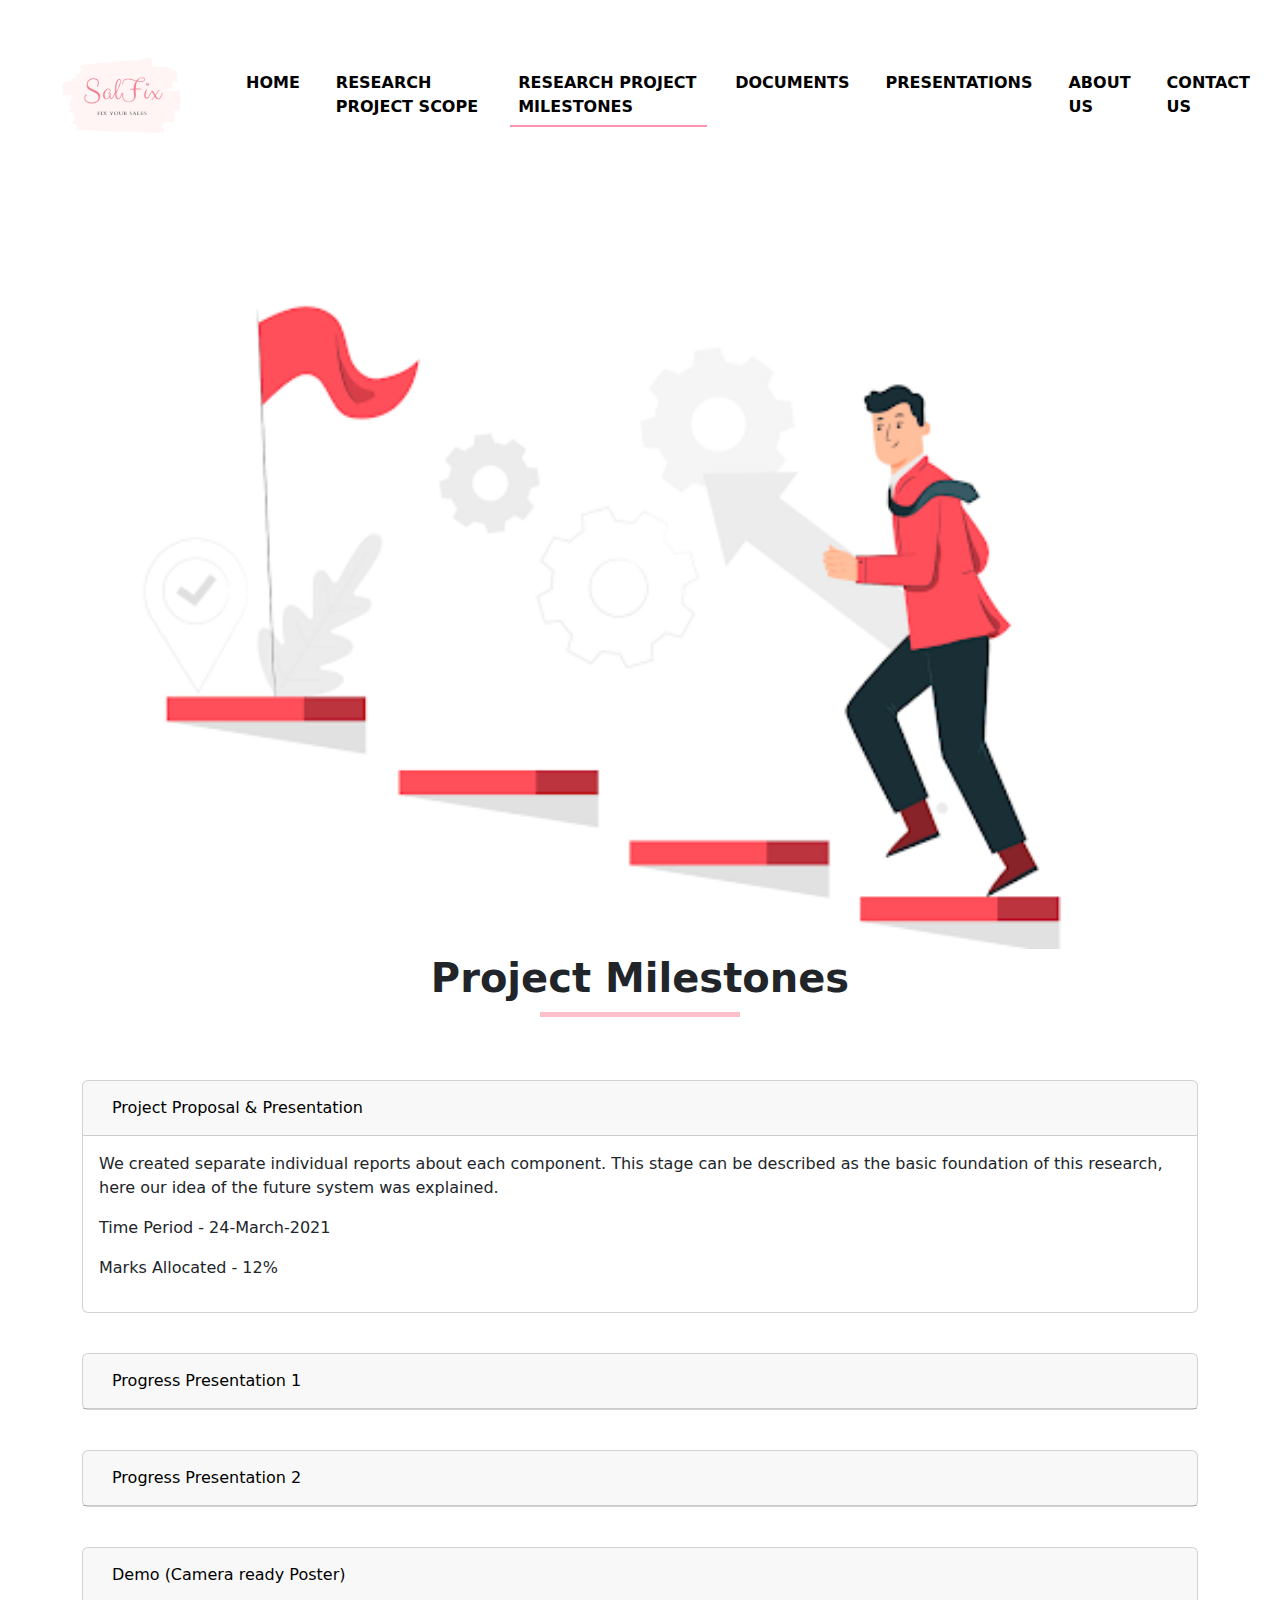
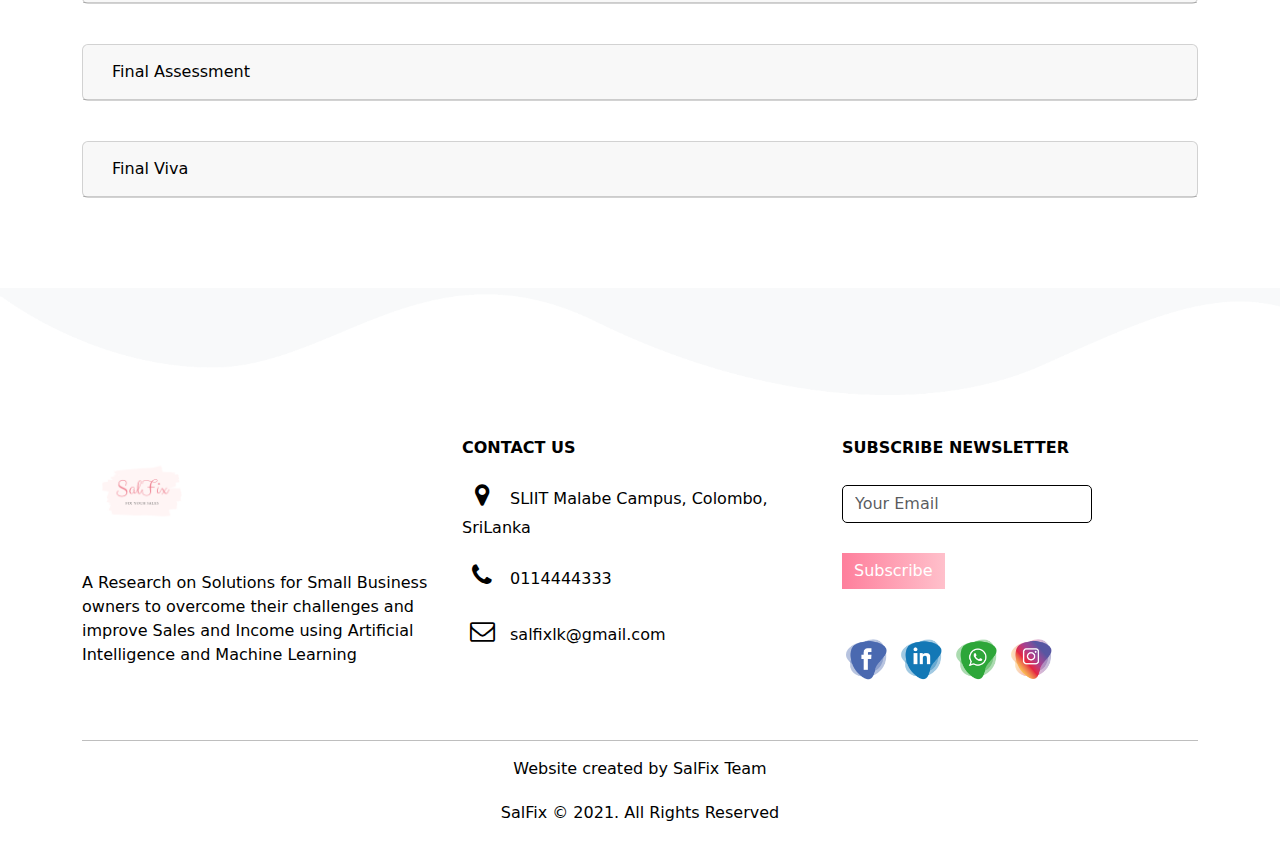
<file: project_milestone.html>
<html>
    
<head>
    <meta name="viewport" content="width=device-width, initial-scale=1.0"> 
    <title>SalFix</title>
    <link rel="stylesheet" href="index.css">
    <link href="https://cdn.jsdelivr.net/npm/bootstrap@5.1.3/dist/css/bootstrap.min.css" rel="stylesheet">
    <link rel="stylesheet" href="https://stackpath.bootstrapcdn.com/font-awesome/4.7.0/css/font-awesome.min.css">
    <!--script src="//code.jquery.com/jquery-1.11.0.min.js"></script---->
    <script src="https://cdn.jsdelivr.net/npm/bootstrap@5.1.3/dist/js/bootstrap.bundle.min.js"></script>
    
    <script src="https://code.jquery.com/jquery-3.2.1.slim.min.js" integrity="sha384-KJ3o2DKtIkvYIK3UENzmM7KCkRr/rE9/Qpg6aAZGJwFDMVNA/GpGFF93hXpG5KkN" crossorigin="anonymous"></script>
    <script src="https://cdnjs.cloudflare.com/ajax/libs/popper.js/1.12.9/umd/popper.min.js" integrity="sha384-ApNbgh9B+Y1QKtv3Rn7W3mgPxhU9K/ScQsAP7hUibX39j7fakFPskvXusvfa0b4Q" crossorigin="anonymous"></script>
    <script src="https://maxcdn.bootstrapcdn.com/bootstrap/4.0.0/js/bootstrap.min.js" integrity="sha384-JZR6Spejh4U02d8jOt6vLEHfe/JQGiRRSQQxSfFWpi1MquVdAyjUar5+76PVCmYl" crossorigin="anonymous"></script>
    
   
</head>
    
<body>
    <section id = "nav-bar">
        <nav class="navbar navbar-expand-lg navbar-light">
  <div class="container-fluid">
    <a class="navbar-brand" href="index.html"><img src="images/SalFix_logo2.png"></a>
    <button class="navbar-toggler" type="button" data-bs-toggle="collapse" data-bs-target="#navbarNav" aria-controls="navbarNav" aria-expanded="false" aria-label="Toggle navigation">
      <i class="fa fa-bars" aria-hidden="true"></i>
    </button>
    <div class="collapse navbar-collapse" id="navbarNav">
      <ul class="navbar-nav ml-auto">
        <li class="nav-item">
            <a class="nav-link" href="index.html">HOME</a>
        </li>
        <li class="nav-item">
            <a class="nav-link" href="project_scope.html">RESEARCH PROJECT SCOPE</a>
        </li>
        <li class="nav-item">
            <a class="nav-link active" aria-current="page" href="project_milestone.html">RESEARCH PROJECT MILESTONES</a>
        </li>
        <li class="nav-item">
            <a class="nav-link" href="documents.html">DOCUMENTS</a>
        </li>
        <li class="nav-item">
            <a class="nav-link" href="presentations.html">PRESENTATIONS</a>
        </li>
        <li class="nav-item">
            <a class="nav-link" href="index.html#aboutus">ABOUT US</a>
        </li>
        <li class="nav-item">
            <a class="nav-link" href="contactus.html">CONTACT US</a>
          </li>
        </ul>
    </div>
  </div>
</nav>
    </section>
    
    <!------------------BANNER-------------->
    <section id="banner">
        <div class="container">
            <div class="row">
                <div class="col-md-12">
                    <img src="images/milestone.png" class="banner-img">
                    <h1 class="title text-center"><b>Project Milestones</b></h1>
                </div>
            </div>
        </div>
        
    </section>
    
    
    <!----------------------------------------ABOUT US---------------------->
    
    <section id="milestones">
        <div class="container">
            <div id="accordion">
  <div class="card">
    <div class="card-header" id="headingOne">
      <h5 class="mb-0">
        <button class="btn btn-link" data-toggle="collapse" data-target="#collapseOne" aria-expanded="true" aria-controls="collapseOne">
          Project Proposal & Presentation
        </button>
      </h5>
    </div>

    <div id="collapseOne" class="collapse show" aria-labelledby="headingOne" data-parent="#selector">
      <div class="card-body">
          <p>We created separate individual reports about each component. This stage can be described as the basic foundation of this research, here our idea of the future system was explained.</p>
        <p></p>
          <p>Time Period - 24-March-2021 </p>
          <p></p>
          <p>Marks Allocated - 12%</p>
      </div>
    </div>
  </div>
  <div class="card">
    <div class="card-header" id="headingTwo">
      <h5 class="mb-0">
        <button class="btn btn-link collapsed" data-toggle="collapse" data-target="#collapseTwo" aria-expanded="false" aria-controls="collapseTwo">
          Progress Presentation 1
        </button>
      </h5>
    </div>
    <div id="collapseTwo" class="collapse" aria-labelledby="headingTwo" data-parent="#accordion">
      <div class="card-body">
          <p>In this stage progress of the work was evaluated. 50% of each research component was completed at this presentation.</p>

          <p>Time Period - 07-July-2021 </p>

          <p>Marks Allocated - 15% </p>
      </div>
    </div>
  </div>
  <div class="card">
    <div class="card-header" id="headingThree">
      <h5 class="mb-0">
        <button class="btn btn-link collapsed" data-toggle="collapse" data-target="#collapseThree" aria-expanded="false" aria-controls="collapseThree">
          Progress Presentation 2
        </button>
      </h5>
    </div>
    <div id="collapseThree" class="collapse" aria-labelledby="headingThree" data-parent="#accordion">
      <div class="card-body">
          <p>This milestone assessed how far the solution had progressed. 90% of the full research was completed at this stage.</p>

          <p>Time Period - 18-October-2021 </p>

          <p>Marks Allocated - 18% </p>
      </div>
    </div>
                </div> 
      <div class="card">
    <div class="card-header" id="headingThree">
      <h5 class="mb-0">
        <button class="btn btn-link collapsed" data-toggle="collapse" data-target="#collapseFour" aria-expanded="false" aria-controls="collapseFour">
          Demo (Camera ready Poster)
        </button>
      </h5>
    </div>
    <div id="collapseFour" class="collapse" aria-labelledby="headingThree" data-parent="#accordion">
      <div class="card-body">
          <p>The poster demo contained an overview of the project. The following topics were showcased in the poster: </p>
          <ul>
              <li> Background and literature review</li>
              <li> Research Problem</li>
              <li>System overview</li>
              <li> Objectives</li>
              <li>  Solutions</li>
              <li>Results and Discussion</li>
              <li> Conclusion</li>
              <li> Reference</li>
          
          </ul>

          <p>Click <a href="https://drive.google.com/file/d/1dCyn2mUskjKRYAZmyTl3AIc0MS7x-aay/view?usp=sharing" class"poster_link">here</a> to view. </p>
      </div>
    </div>
                </div> 
          <div class="card">
    <div class="card-header" id="headingThree">
      <h5 class="mb-0">
        <button class="btn btn-link collapsed" data-toggle="collapse" data-target="#collapseFive" aria-expanded="false" aria-controls="collapseFive">
          Final Assessment
        </button>
      </h5>
    </div>
    <div id="collapseFive" class="collapse" aria-labelledby="headingThree" data-parent="#accordion">
      <div class="card-body">
          <p>This milestone assesses the proposed project's 100% completion.</p>

          <p>Time Period - 18-October-2021</p>

          <p>Marks Allocated - 19% </p>
      </div>
    </div>
                </div> 
              <div class="card">
    <div class="card-header" id="headingThree">
      <h5 class="mb-0">
        <button class="btn btn-link collapsed" data-toggle="collapse" data-target="#collapseSix" aria-expanded="false" aria-controls="collapseSix">
         Final Viva
        </button>
      </h5>
    </div>
    <div id="collapseSix" class="collapse" aria-labelledby="headingThree" data-parent="#accordion">
      <div class="card-body">
          <p>The final milestone, VIVA, assesses the overall development and current state. Furthermore, the final project, its quality, and its success will be evaluated.</p>

          <p>Time Period - 24-November-2021 </p>

          <p>Marks Allocated - 20% </p>
      </div>
    </div>
                
  </div>
</div>
      </div>
            
    
    </section>
    
    
    
    <!---------------------------------------FOOTER------------------------------------>
    
    <section id="footer">
        <img src="images/wave2.png" class="footer-img">
        
        <div class="container">
            <div class="row">
                <div class="col-md-4 footer-box">
                    <img src="images/SalFix_logo2.png">
                    <p>A Research on Solutions for Small Business owners to overcome their challenges and improve Sales and Income using Artificial Intelligence and Machine Learning </p>
                    
                </div>
             <div class="col-md-4 footer-box">
                 <p class="footer-item"><b>CONTACT US </b></p>
                <p><i class="fa fa-map-marker"></i>SLIIT Malabe Campus, Colombo, SriLanka</p>
                 <p><i class="fa fa-phone"></i>0114444333</p>
                 <p><i class="fa fa-envelope-o"></i>salfixlk@gmail.com</p>
                    
                </div>
                
                <div class="col-md-4 footer-box">
                    <p class="footer-item"><b>SUBSCRIBE NEWSLETTER</b></p>
                    <input type="email" class="form-control" placeholder="Your Email">
                    <button type="button" class="btn btn-primary">Subscribe</button>
                    
                    <p>&nbsp;</p>
                    
                    <div class="social-icons">
                        <a href="https://www.facebook.com/profile.php?id=100075269101269"><img src="images/facebook-icon.png"></a>
                        <a href="#"><img src="images/linkedin-icon.png"></a>
                        <a href="#"><img src="images/whatsapp-icon.png"></a>
                        <a href="#"><img src="images/instagram-icon.png"></a>
                    </div>
                    
                </div>
            </div>
            <hr>
            <p class="copyright">Website created by SalFix Team </p>
            <p class="copyright">SalFix &copy 2021. All Rights Reserved</p>
        </div>
    </section>
    
    <!-----------------------------SMOOTH SCROLL----------------------------->
    
    
    <script src="smooth-scroll.js"></script>
    
    <script>
        var scroll=new SmoothScroll('a[href*="#"]');
    </script>
    
    </body>
</html>
</file>
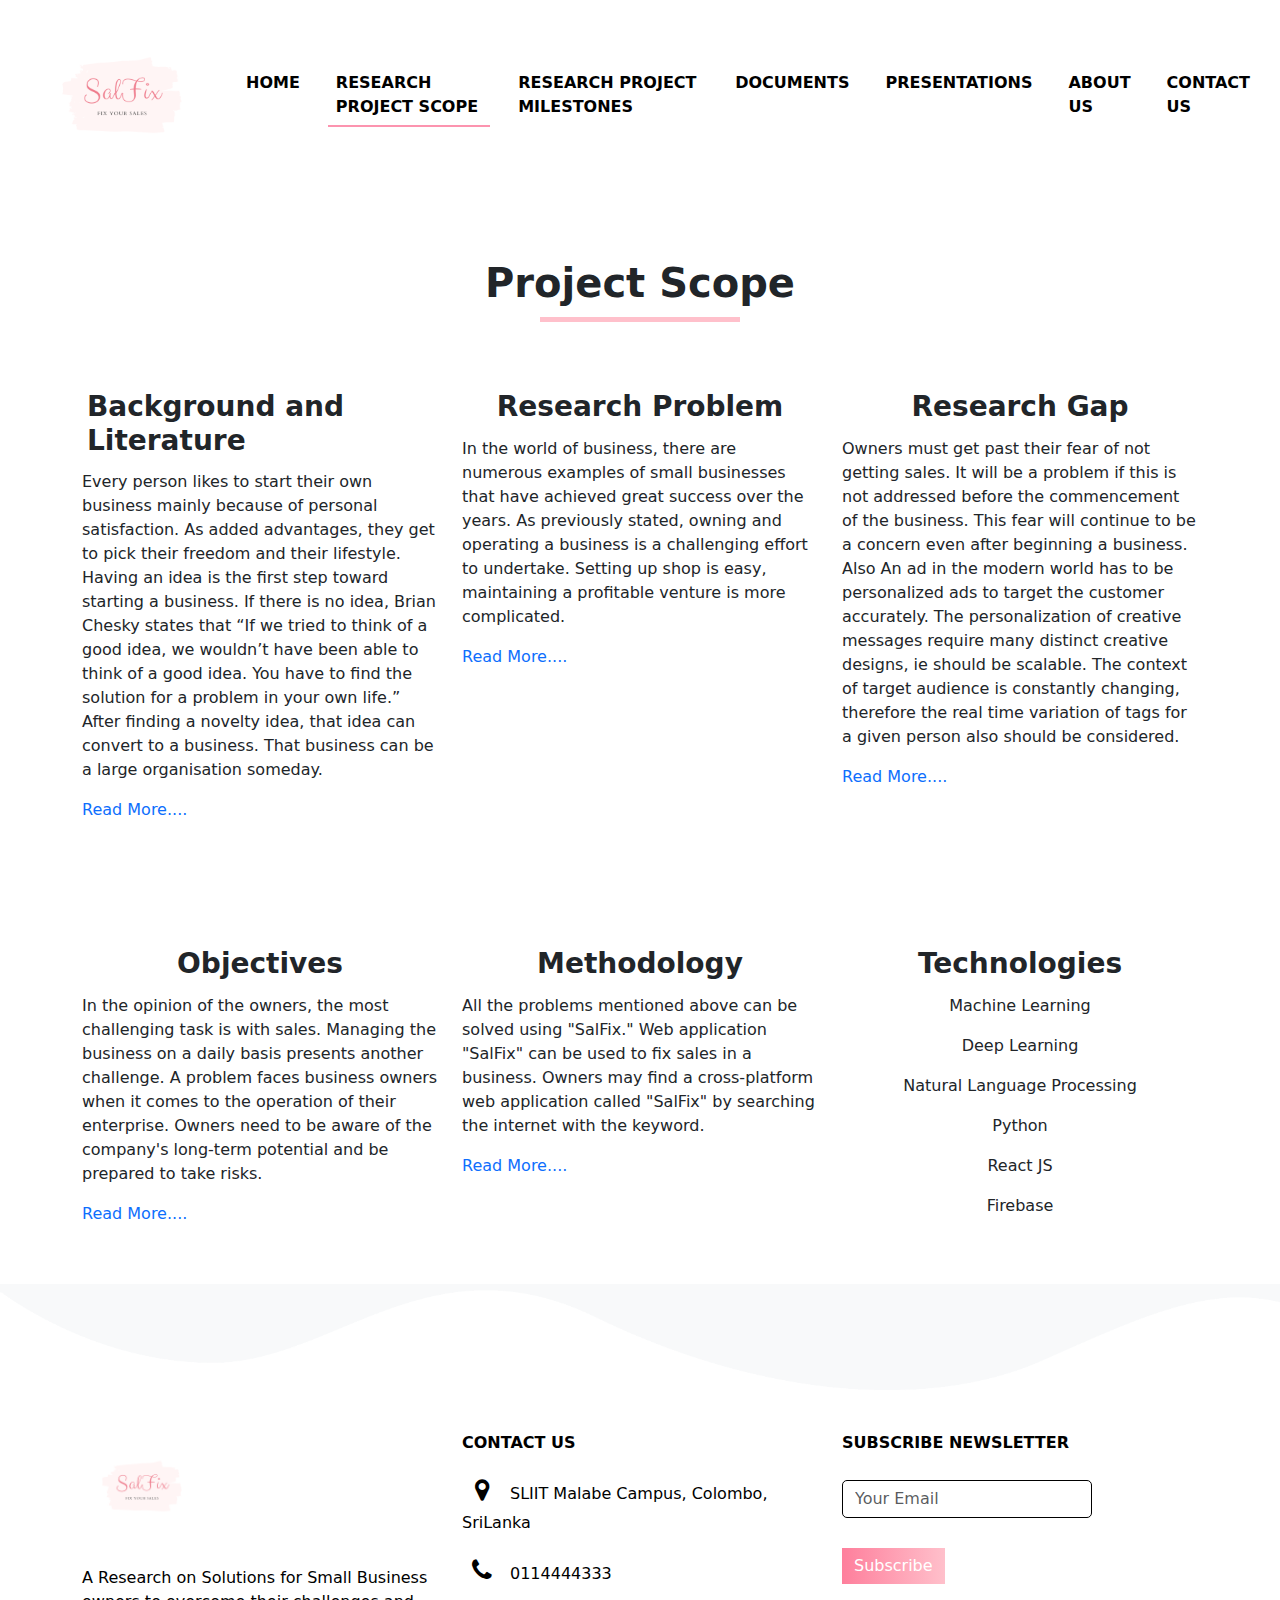
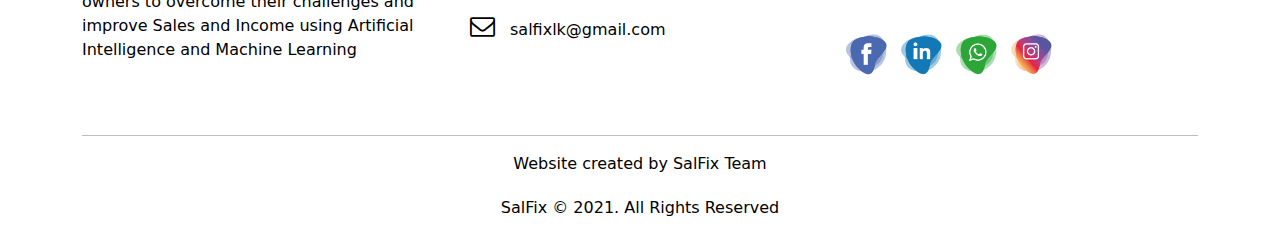
<file: project_scope.html>
<html>
    
<head>
    <meta name="viewport" content="width=device-width, initial-scale=1.0"> 
    <title>SalFix</title>
    <link rel="stylesheet" href="index.css">
    <link href="https://cdn.jsdelivr.net/npm/bootstrap@5.1.3/dist/css/bootstrap.min.css" rel="stylesheet">
    <link rel="stylesheet" href="https://stackpath.bootstrapcdn.com/font-awesome/4.7.0/css/font-awesome.min.css">
    <!--script src="//code.jquery.com/jquery-1.11.0.min.js"></script-->
    <script src="https://cdn.jsdelivr.net/npm/bootstrap@5.1.3/dist/js/bootstrap.bundle.min.js"></script>
    
    <!--script src="https://code.jquery.com/jquery-3.2.1.slim.min.js" integrity="sha384-KJ3o2DKtIkvYIK3UENzmM7KCkRr/rE9/Qpg6aAZGJwFDMVNA/GpGFF93hXpG5KkN" crossorigin="anonymous"></script>
    <script src="https://cdnjs.cloudflare.com/ajax/libs/popper.js/1.12.9/umd/popper.min.js" integrity="sha384-ApNbgh9B+Y1QKtv3Rn7W3mgPxhU9K/ScQsAP7hUibX39j7fakFPskvXusvfa0b4Q" crossorigin="anonymous"></script>
    <script src="https://maxcdn.bootstrapcdn.com/bootstrap/4.0.0/js/bootstrap.min.js" integrity="sha384-JZR6Spejh4U02d8jOt6vLEHfe/JQGiRRSQQxSfFWpi1MquVdAyjUar5+76PVCmYl" crossorigin="anonymous"></script--->
    
   
</head>
    
<body>
    <section id = "nav-bar">
        <nav class="navbar navbar-expand-lg navbar-light">
  <div class="container-fluid">
    <a class="navbar-brand" href="index.html"><img src="images/SalFix_logo2.png"></a>
    <button class="navbar-toggler" type="button" data-bs-toggle="collapse" data-bs-target="#navbarNav" aria-controls="navbarNav" aria-expanded="false" aria-label="Toggle navigation">
      <i class="fa fa-bars" aria-hidden="true"></i>
    </button>
    <div class="collapse navbar-collapse" id="navbarNav">
      <ul class="navbar-nav ml-auto">
        <li class="nav-item">
            <a class="nav-link" href="index.html">HOME</a>
        </li>
        <li class="nav-item">
            <a class="nav-link active" aria-current="page" href="project_scope.html">RESEARCH PROJECT SCOPE</a>
        </li>
        <li class="nav-item">
            <a class="nav-link" href="project_milestone.html">RESEARCH PROJECT MILESTONES</a>
        </li>
        <li class="nav-item">
            <a class="nav-link" href="documents.html">DOCUMENTS</a>
        </li>
        <li class="nav-item">
            <a class="nav-link" href="presentations.html">PRESENTATIONS</a>
        </li>
        <li class="nav-item">
            <a class="nav-link" href="index.html#aboutus">ABOUT US</a>
        </li>
        <li class="nav-item">
            <a class="nav-link" href="contactus.html">CONTACT US</a>
          </li>
        </ul>
    </div>
  </div>
</nav>
    </section>
    
    <!------------------BANNER-------------->
    <section id="banner">
        <div class="container">
            <h1 class="title text-center"><b>Project Scope</b></h1>
            
            <div class="row">
                <div class="col-md-4 scope" data-mdb-animation-start="onLoad" data-mdb-toggle="animation" data-mdb-animation-reset="false" data-mdb-animation="slide-in-up">
                    <h3><b>Background and Literature</b></h3>
                    <p>Every person likes to start their own business mainly because of personal
satisfaction. As added advantages, they get to pick their freedom and their
lifestyle. Having an idea is the first step toward starting a business. If there
is no idea, Brian Chesky states that “If we tried to think of a good idea, we
wouldn’t have been able to think of a good idea. You have to find the
solution for a problem in your own life.” After finding a novelty idea, that
idea can convert to a business. That business can be a large organisation
someday.</p>
                    <a href="Lit_survey.html">Read More....</a>
                </div>
                
                <div class="col-md-4 scope" data-mdb-animation-start="onLoad" data-mdb-toggle="animation" data-mdb-animation-reset="false" data-mdb-animation="slide-in-up">
                    <h3 class="parag text-center"><b>Research Problem</b></h3>
                    
                    <p>In the world of business, there are numerous examples of small businesses that have achieved great success over the years. As previously stated, owning and operating a business is a challenging effort to undertake. Setting up shop is easy, maintaining a profitable venture is more complicated.</p>
                    <a href="research_problem.html">Read More....</a>
                </div>
                
                <div class="col-md-4 scope" data-mdb-animation-start="onLoad" data-mdb-toggle="animation" data-mdb-animation-reset="false" data-mdb-animation="slide-in-up">
                    <h3 class="parag text-center"><b>Research Gap</b></h3>
                    <!--ul><li-->
<p>Owners must get past their fear of not getting sales. It will be a problem if this is not addressed before the commencement of the business. This fear will continue to be a concern even after beginning a business. Also An ad in the modern world has to be personalized ads  to target the customer accurately. The personalization of creative messages require many distinct creative designs, ie should be scalable. The context of target audience is constantly changing, therefore the real time variation of tags for a given person also should be considered. </p><!--/li></ul-->
                    <a href="research_gap.html">Read More....</a>
                </div>
            </div>
            
            
            <div class="row">
                <div class="col-md-4 scope" data-mdb-animation-start="onLoad" data-mdb-toggle="animation" data-mdb-animation-reset="false" data-mdb-animation="slide-in-up">
                    <h3 class="parag text-center"><b>Objectives</b></h3>
                    <p>In the opinion of the owners, the most challenging task is with sales. Managing the business on a daily basis presents another challenge. A problem faces business owners when it comes to the operation of their enterprise. Owners need to be aware of the company's long-term potential and be prepared to take risks.</p>
                    <a href="objectives.html">Read More....</a>
                </div>
                
                <div class="col-md-4 scope" data-mdb-animation-start="onLoad" data-mdb-toggle="animation" data-mdb-animation-reset="false" data-mdb-animation="slide-in-up">
                    <h3 class="parag text-center"><b>Methodology</b></h3>
                    <p>All the problems mentioned above can be solved using "SalFix." Web application "SalFix" can be used to fix sales in a business. Owners may find a cross-platform web application called "SalFix" by searching the internet with the keyword.</p>
                    <a href="methodology.html">Read More....</a>
                </div>
                
                <div class="col-md-4 scope" data-mdb-animation-start="onLoad" data-mdb-toggle="animation" data-mdb-animation-reset="false" data-mdb-animation="slide-in-up">
                    <h3 class="parag text-center"><b>Technologies</b></h3>
                    <p class="tech text-center">Machine Learning</p>
                    <p class="tech text-center">Deep Learning</p>
                    <p class="tech text-center">Natural Language Processing</p>
                    <p class="tech text-center">Python</p>
                    <p class="tech text-center">React JS</p>
                    <p class="tech text-center">Firebase</p>
                </div>
            </div>
            
            
        </div>
        
    </section>
    
    
    <!----------------------------------------ABOUT US---------------------->
    
    <section id="documents">
        <div class="container">

      </div>
            
    
    </section>
    
    
    
    <!---------------------------------------FOOTER------------------------------------>
    
    <section id="footer">
        <img src="images/wave2.png" class="footer-img">
        
        <div class="container">
            <div class="row">
                <div class="col-md-4 footer-box">
                    <img src="images/SalFix_logo2.png">
                    <p>A Research on Solutions for Small Business owners to overcome their challenges and improve Sales and Income using Artificial Intelligence and Machine Learning </p>
                    
                </div>
             <div class="col-md-4 footer-box">
                 <p class="footer-item"><b>CONTACT US </b></p>
                <p><i class="fa fa-map-marker"></i>SLIIT Malabe Campus, Colombo, SriLanka</p>
                 <p><i class="fa fa-phone"></i>0114444333</p>
                 <p><i class="fa fa-envelope-o"></i>salfixlk@gmail.com</p>
                    
                </div>
                
                <div class="col-md-4 footer-box">
                    <p class="footer-item"><b>SUBSCRIBE NEWSLETTER</b></p>
                    <input type="email" class="form-control" placeholder="Your Email">
                    <button type="button" class="btn btn-primary">Subscribe</button>
                    
                    <p>&nbsp;</p>
                    
                    <div class="social-icons">
                        <a href="https://www.facebook.com/profile.php?id=100075269101269"><img src="images/facebook-icon.png"></a>
                        <a href="#"><img src="images/linkedin-icon.png"></a>
                        <a href="#"><img src="images/whatsapp-icon.png"></a>
                        <a href="#"><img src="images/instagram-icon.png"></a>
                    </div>
                    
                </div>
            </div>
            <hr>
            <p class="copyright">Website created by SalFix Team </p>
            <p class="copyright">SalFix &copy 2021. All Rights Reserved</p>
        </div>
    </section>
    
    <!-----------------------------SMOOTH SCROLL----------------------------->
    
    
    <script src="smooth-scroll.js"></script>
    
    <script>
        var scroll=new SmoothScroll('a[href*="#"]');
    </script>
    
    </body>
</html>
</file>
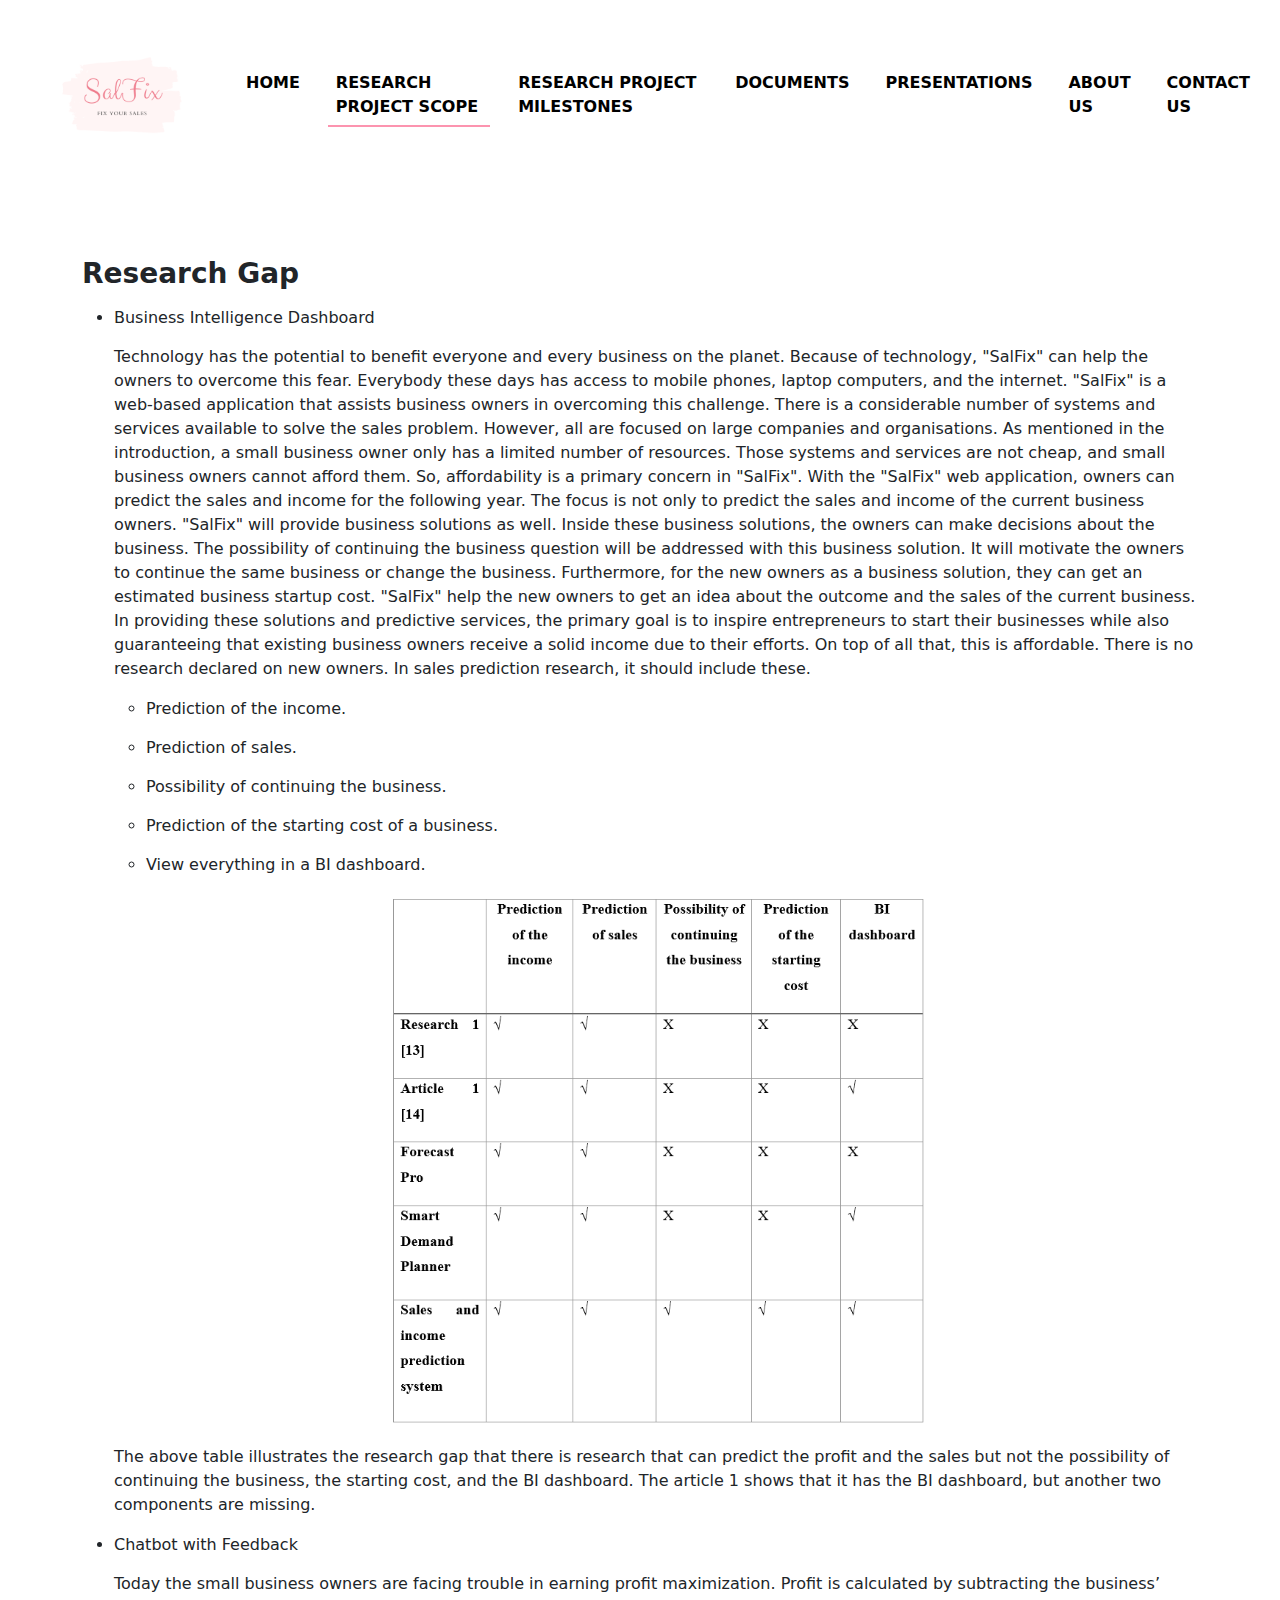
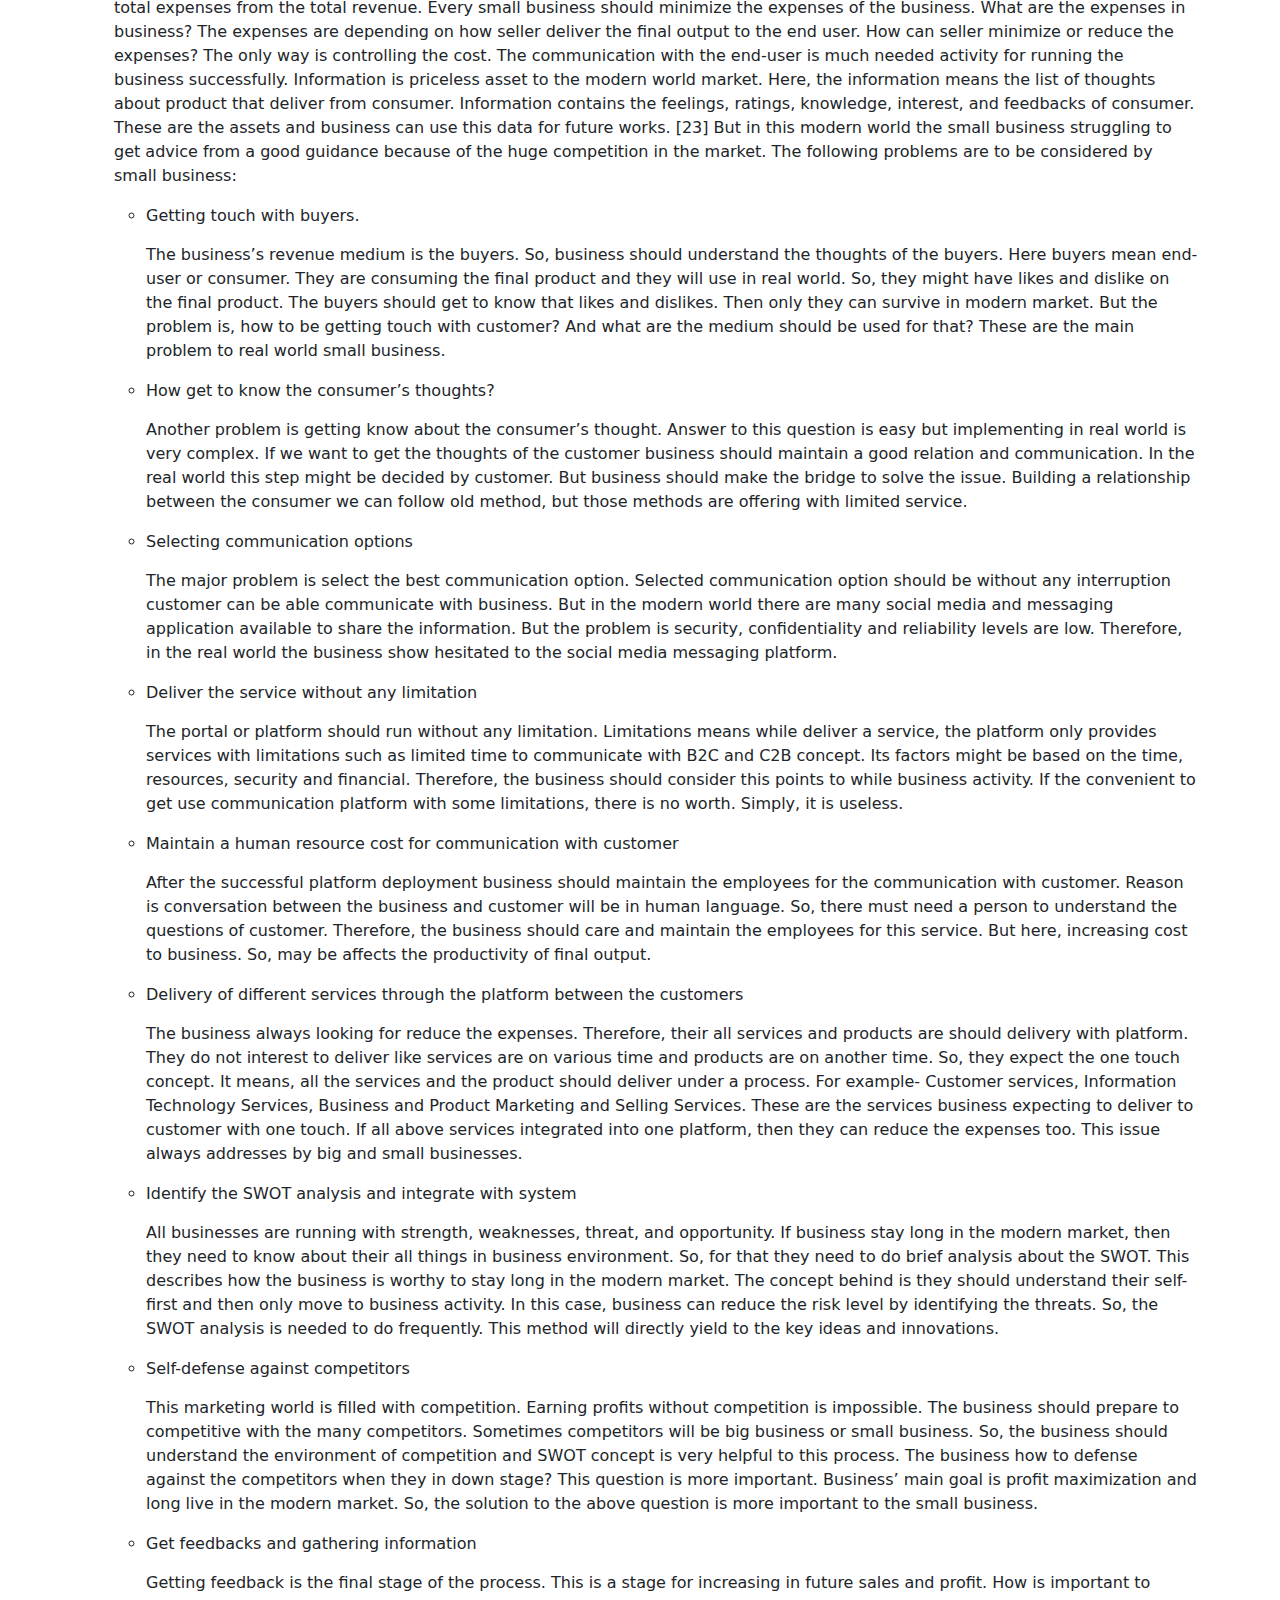
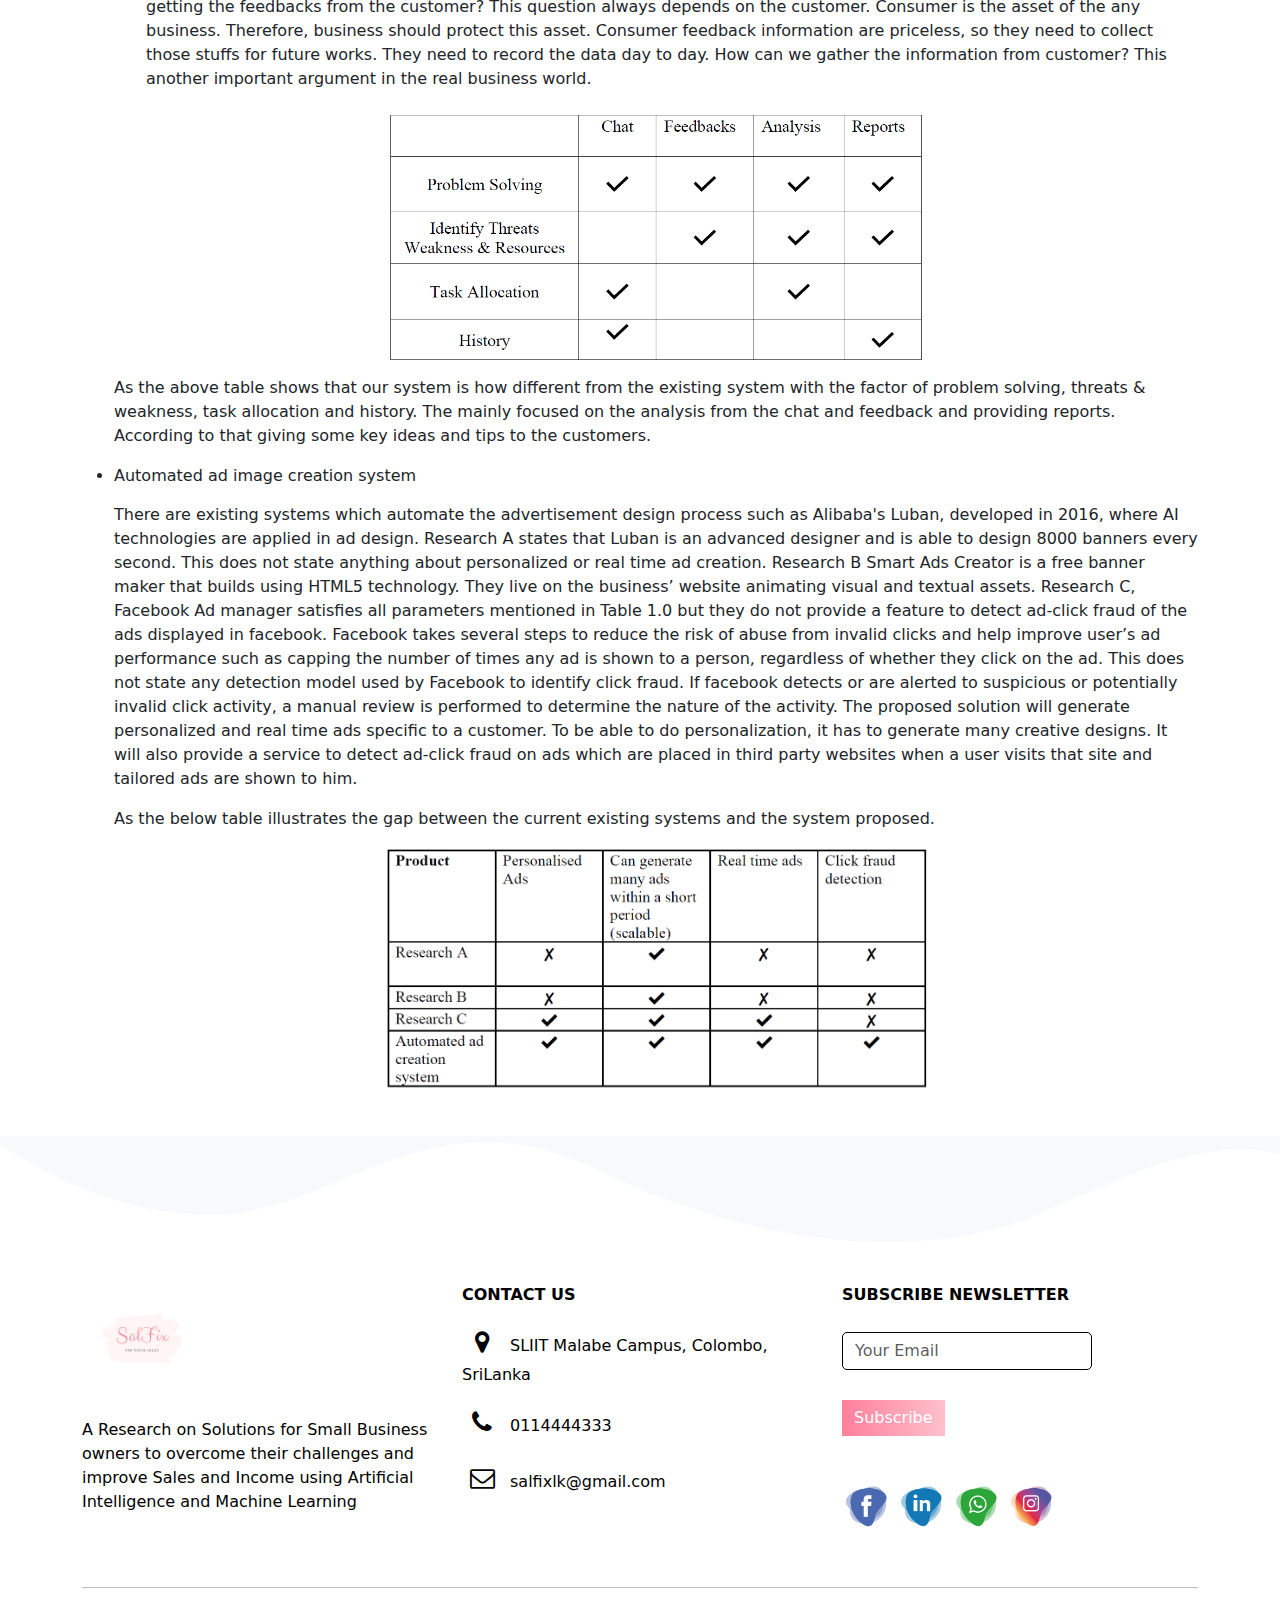
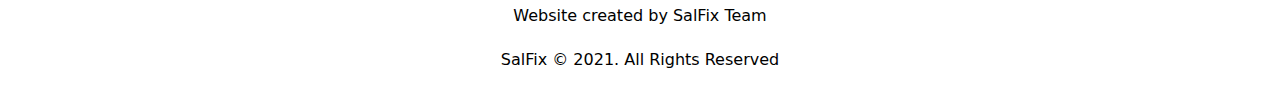
<file: research_gap.html>
<html>
    
<head>
    <meta name="viewport" content="width=device-width, initial-scale=1.0"> 
    <title>SalFix</title>
    <link rel="stylesheet" href="index.css">
    <link href="https://cdn.jsdelivr.net/npm/bootstrap@5.1.3/dist/css/bootstrap.min.css" rel="stylesheet">
    <link rel="stylesheet" href="https://stackpath.bootstrapcdn.com/font-awesome/4.7.0/css/font-awesome.min.css">
    <!--script src="//code.jquery.com/jquery-1.11.0.min.js"></script-->
    <script src="https://cdn.jsdelivr.net/npm/bootstrap@5.1.3/dist/js/bootstrap.bundle.min.js"></script>
    
    <!--script src="https://code.jquery.com/jquery-3.2.1.slim.min.js" integrity="sha384-KJ3o2DKtIkvYIK3UENzmM7KCkRr/rE9/Qpg6aAZGJwFDMVNA/GpGFF93hXpG5KkN" crossorigin="anonymous"></script>
    <script src="https://cdnjs.cloudflare.com/ajax/libs/popper.js/1.12.9/umd/popper.min.js" integrity="sha384-ApNbgh9B+Y1QKtv3Rn7W3mgPxhU9K/ScQsAP7hUibX39j7fakFPskvXusvfa0b4Q" crossorigin="anonymous"></script>
    <script src="https://maxcdn.bootstrapcdn.com/bootstrap/4.0.0/js/bootstrap.min.js" integrity="sha384-JZR6Spejh4U02d8jOt6vLEHfe/JQGiRRSQQxSfFWpi1MquVdAyjUar5+76PVCmYl" crossorigin="anonymous"></script--->
    
   
</head>
    
<body>
    <section id = "nav-bar">
        <nav class="navbar navbar-expand-lg navbar-light">
  <div class="container-fluid">
    <a class="navbar-brand" href="index.html"><img src="images/SalFix_logo2.png"></a>
    <button class="navbar-toggler" type="button" data-bs-toggle="collapse" data-bs-target="#navbarNav" aria-controls="navbarNav" aria-expanded="false" aria-label="Toggle navigation">
      <i class="fa fa-bars" aria-hidden="true"></i>
    </button>
    <div class="collapse navbar-collapse" id="navbarNav">
      <ul class="navbar-nav ml-auto">
        <li class="nav-item">
            <a class="nav-link" href="index.html">HOME</a>
        </li>
        <li class="nav-item">
            <a class="nav-link active" aria-current="page" href="project_scope.html">RESEARCH PROJECT SCOPE</a>
        </li>
        <li class="nav-item">
            <a class="nav-link" href="project_milestone.html">RESEARCH PROJECT MILESTONES</a>
        </li>
        <li class="nav-item">
            <a class="nav-link" href="documents.html">DOCUMENTS</a>
        </li>
        <li class="nav-item">
            <a class="nav-link" href="presentations.html">PRESENTATIONS</a>
        </li>
        <li class="nav-item">
            <a class="nav-link" href="index.html#aboutus">ABOUT US</a>
        </li>
        <li class="nav-item">
            <a class="nav-link" href="contactus.html">CONTACT US</a>
          </li>
        </ul>
    </div>
  </div>
</nav>
    </section>
    
    <!------------------BANNER-------------->
    <section id="banner">
        <div class="container">
            <div class="row">
                <div class="col-md-12 lit">
                    <h3><b>Research Gap</b></h3>
                    <ul><li>Business Intelligence Dashboard</li>
                    <p>Technology has the potential to benefit everyone and every business on the planet. Because of technology, "SalFix" can help the owners to overcome this fear.
Everybody these days has access to mobile phones, laptop computers, and the internet. "SalFix" is a web-based application that assists business owners in overcoming this challenge. There is a considerable number of systems and services available to solve the sales problem. However, all are focused on large companies and organisations. As mentioned in the introduction, a small business owner only has a limited number of resources. Those systems and services are not cheap, and small business owners cannot afford them. So, affordability is a primary concern in "SalFix".
With the "SalFix" web application, owners can predict the sales and income for the following year. The focus is not only to predict the sales and income of the current business owners. "SalFix" will provide business solutions as well. Inside these business solutions, the owners can make decisions about the business. The possibility of continuing the business question will be addressed with this business solution. It will motivate the owners to continue the same business or change the business. Furthermore, for the new owners as a business solution, they can get an estimated business startup cost. "SalFix" help the new owners to get an idea about the outcome and the sales of the current business. In providing these solutions and predictive services, the primary goal is to inspire entrepreneurs to start their businesses while also guaranteeing that existing business owners receive a solid income due to their efforts. On top of all that, this is affordable. There is no research declared on new owners. In sales prediction research, it should include these.</p>
                    
                   <ul><li>Prediction of the income.</li>
                       <li>Prediction of sales.</li>
                       <li>Possibility of continuing the business.</li>
                       <li>Prediction of the starting cost of a business.</li>
                       <li>View everything in a BI dashboard.</li>
                    
                    
                    </ul>
                        
                        <p></p>
                    <div class="text-center">
                        <img src="images/tavish_gap.png" class="diagram_gap">
                        </div>
                    
                        
                        <p></p>
                <p>The above table illustrates the research gap that there is research that can predict the profit and the sales but not the possibility of continuing the business, the starting cost, and the BI dashboard. The article 1 shows that it has the BI dashboard, but another two components are missing.</p>
                    </ul>    
                    
                    <ul><li>Chatbot with Feedback</li><p>Today the small business owners are facing trouble in earning profit maximization. Profit is calculated by subtracting the business’ total expenses from the total revenue. Every small business should minimize the expenses of the business. What are the expenses in business? The expenses are depending on how seller deliver the final output to the end user. How can seller minimize or reduce the expenses? The only way is controlling the cost. 
The communication with the end-user is much needed activity for running the business successfully. Information is priceless asset to the modern world market. Here, the information means the list of thoughts about product that deliver from consumer. Information contains the feelings, ratings, knowledge, interest, and feedbacks of consumer. These are the assets and business can use this data for future works. [23] But in this modern world the small business struggling to get advice from a good guidance because of the huge competition in the market. 
The following problems are to be considered by small business:
                        </p>
                        
                        <ul><li>Getting touch with buyers.</li>

<p>The business’s revenue medium is the buyers. So, business should understand the thoughts of the buyers. Here buyers mean end-user or consumer. They are consuming the final product and they will use in real world. So, they might have likes and dislike on the final product. The buyers should get to know that likes and dislikes. Then only they can survive in modern market. But the problem is, how to be getting touch with customer? And what are the medium should be used for that? These are the main problem to real world small business.
</p>
                            
                            <li>How get to know the consumer’s thoughts?</li>

                            <p>Another problem is getting know about the consumer’s thought. Answer to this question is easy but implementing in real world is very complex. If we want to get the thoughts of the customer business should maintain a good relation and communication. In the real world this step might be decided by customer. But business should make the bridge to solve the issue. Building a relationship between the consumer we can follow old method, but those methods are offering with limited service.</p>

                            <li>Selecting communication options</li>

                            <p>The major problem is select the best communication option. Selected communication option should be without any interruption customer can be able communicate with business. But in the modern world there are many social media and messaging application available to share the information. But the problem is security, confidentiality and reliability levels are low. Therefore, in the real world the business show hesitated to the social media messaging platform.</p>
                            <li>Deliver the service without any limitation</li>

                            <p>The portal or platform should run without any limitation. Limitations means while deliver a service, the platform only provides services with limitations such as limited time to communicate with B2C and C2B concept. Its factors might be based on the time, resources, security and financial. Therefore, the business should consider this points to while business activity. If the convenient to get use communication platform with some limitations, there is no worth. Simply, it is useless.</p>

                            <li>Maintain a human resource cost for communication with customer</li>

                            <p>After the successful platform deployment business should maintain the employees for the communication with customer. Reason is conversation between the business and customer will be in human language. So, there must need a person to understand the questions of customer. Therefore, the business should care and maintain the employees for this service. But here, increasing cost to business. So, may be affects the productivity of final output.</p>

                            <li>Delivery of different services through the platform between the customers</li>

                            <p>The business always looking for reduce the expenses. Therefore, their all services and products are should delivery with platform. They do not interest to deliver like services are on various time and products are on another time. So, they expect the one touch concept. It means, all the services and the product should deliver under a process. For example- Customer services, Information Technology Services, Business and Product Marketing and Selling Services. These are the services business expecting to deliver to customer with one touch. If all above services integrated into one platform, then they can reduce the expenses too. This issue always addresses by big and small businesses. </p>

                            <li>Identify the SWOT analysis and integrate with system</li>

                            <p>All businesses are running with strength, weaknesses, threat, and opportunity. If business stay long in the modern market, then they need to know about their all things in business environment. So, for that they need to do brief analysis about the SWOT. This describes how the business is worthy to stay long in the modern market. The concept behind is they should understand their self-first and then only move to business activity. In this case, business can reduce the risk level by identifying the threats. So, the SWOT analysis is needed to do frequently. This method will directly yield to the key ideas and innovations. </p>

                            <li>Self-defense against competitors</li>

                            <p>This marketing world is filled with competition. Earning profits without competition is impossible. The business should prepare to competitive with the many competitors. Sometimes competitors will be big business or small business. So, the business should understand the environment of competition and SWOT concept is very helpful to this process. The business how to defense against the competitors when they in down stage? This question is more important. Business’ main goal is profit maximization and long live in the modern market. So, the solution to the above question is more important to the small business.</p>

                            <li>Get feedbacks and gathering information</li>

<p>Getting feedback is the final stage of the process. This is a stage for increasing in future sales and profit. How is important to getting the feedbacks from the customer? This question always depends on the customer. Consumer is the asset of the any business. Therefore, business should protect this asset. Consumer feedback information are priceless, so they need to collect those stuffs for future works. They need to record the data day to day. How can we gather the information from customer? This another important argument in the real business world.
                            </p></ul>
                        
                        <p></p>
                         <div class="text-center">
                        <img src="images/thilrash_gap.png" class="diagram_gap">
                        </div>
                        
                        <p></p>
                    
                        <p>As the above table shows that our system is how different from the existing system with the factor of problem solving, threats & weakness, task allocation and history. The mainly focused on the analysis from the chat and feedback and providing reports. According to that giving some key ideas and tips to the customers.</p>
                    
                    
                    </ul>
                    
                    
                    <ul><li>Automated ad image creation system </li>
                    <p>There are existing systems which automate the advertisement design process such as Alibaba's Luban, developed in 2016, where AI technologies are applied in ad design. Research A states that Luban is an advanced designer and is able to design 8000 banners every second. This does not state anything about personalized or real time ad creation. Research B Smart Ads Creator is a free banner maker that builds using HTML5 technology. They live on the business’ website animating visual and textual assets. Research C, Facebook Ad manager satisfies all parameters mentioned in Table 1.0 but they do not provide a feature to detect ad-click fraud of the ads displayed in facebook. Facebook takes several steps to reduce the risk of abuse from invalid clicks and help improve user’s ad performance such as capping the number of times any ad is shown to a person, regardless of whether they click on the ad. This does not state any detection model used by Facebook to identify click fraud. If facebook detects or are alerted to suspicious or potentially invalid click activity, a manual review is performed to determine the nature of the activity.
The proposed solution will generate personalized and real time ads specific to a customer. To be able to do personalization, it has to generate many creative designs. It will also provide a service to detect ad-click fraud on ads which are placed in third party websites when a user visits that site and tailored ads are shown to him. 
                        
                        
</p>
                        
                        <p>As the below table illustrates the gap between the current existing systems and the system proposed.</p>
                        
                        <p></p>
                        <div class="text-center">
                        <img src="images/lakshi_gap.png" class="diagram_gap">
                        </div>
                        
                        <p></p>
                    
                    
                    </ul>
                </div>
                
               
                
          
            </div>
            
            
        </div>
        
    </section>
    
    
    
    
    <!---------------------------------------FOOTER------------------------------------>
    
    <section id="footer">
        <img src="images/wave2.png" class="footer-img">
        
        <div class="container">
            <div class="row">
                <div class="col-md-4 footer-box">
                    <img src="images/SalFix_logo2.png">
                    <p>A Research on Solutions for Small Business owners to overcome their challenges and improve Sales and Income using Artificial Intelligence and Machine Learning </p>
                    
                </div>
             <div class="col-md-4 footer-box">
                 <p class="footer-item"><b>CONTACT US </b></p>
                <p><i class="fa fa-map-marker"></i>SLIIT Malabe Campus, Colombo, SriLanka</p>
                 <p><i class="fa fa-phone"></i>0114444333</p>
                 <p><i class="fa fa-envelope-o"></i>salfixlk@gmail.com</p>
                    
                </div>
                
                <div class="col-md-4 footer-box">
                    <p class="footer-item"><b>SUBSCRIBE NEWSLETTER</b></p>
                    <input type="email" class="form-control" placeholder="Your Email">
                    <button type="button" class="btn btn-primary">Subscribe</button>
                    
                    <p>&nbsp;</p>
                    
                    <div class="social-icons">
                        <a href="https://www.facebook.com/profile.php?id=100075269101269"><img src="images/facebook-icon.png"></a>
                        <a href="#"><img src="images/linkedin-icon.png"></a>
                        <a href="#"><img src="images/whatsapp-icon.png"></a>
                        <a href="#"><img src="images/instagram-icon.png"></a>
                    </div>
                    
                </div>
            </div>
            <hr>
            <p class="copyright">Website created by SalFix Team </p>
            <p class="copyright">SalFix &copy 2021. All Rights Reserved</p>
        </div>
    </section>
    
    <!-----------------------------SMOOTH SCROLL----------------------------->
    
    
    <script src="smooth-scroll.js"></script>
    
    <script>
        var scroll=new SmoothScroll('a[href*="#"]');
    </script>
    
    </body>
</html>
</file>
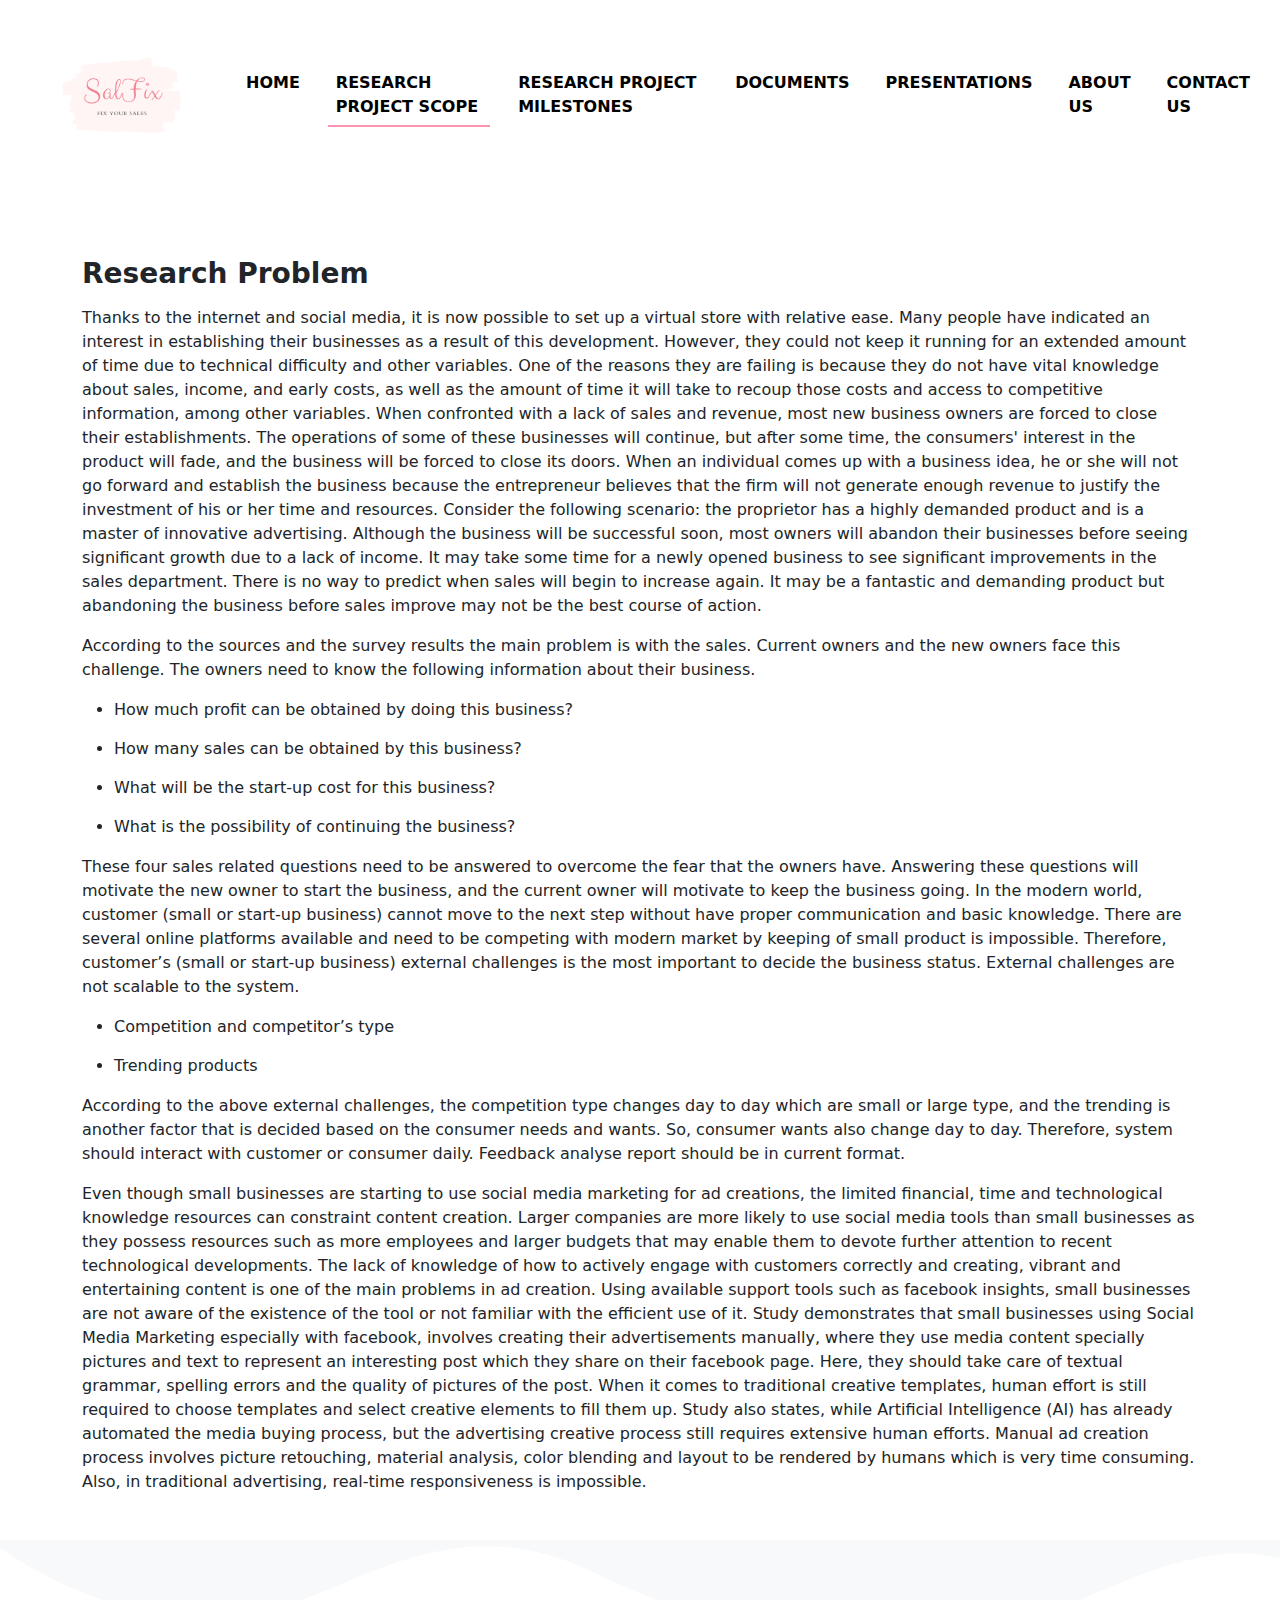
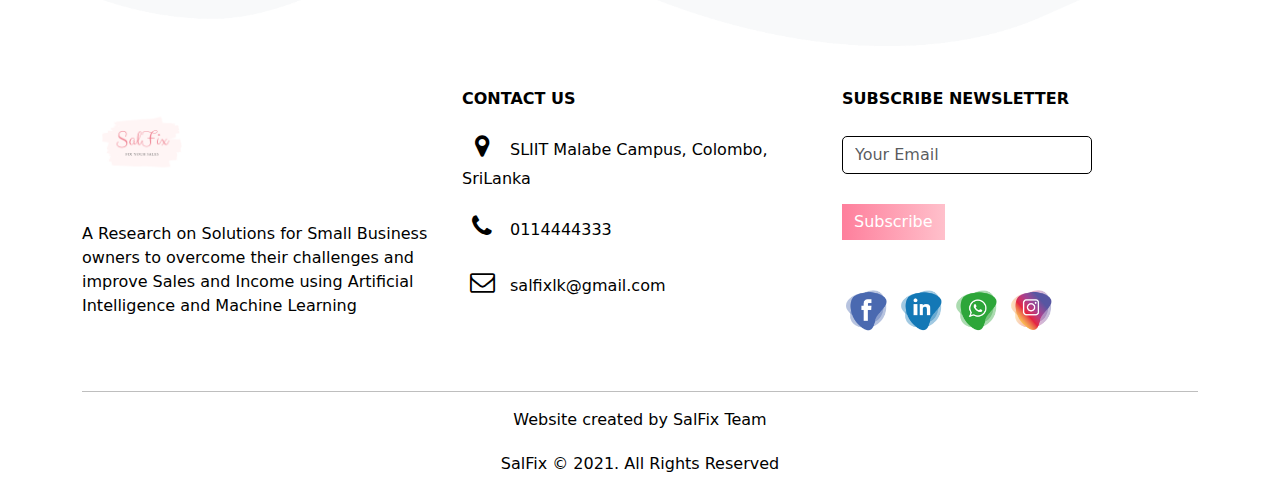
<file: research_problem.html>
<html>
    
<head>
    <meta name="viewport" content="width=device-width, initial-scale=1.0"> 
    <title>SalFix</title>
    <link rel="stylesheet" href="index.css">
    <link href="https://cdn.jsdelivr.net/npm/bootstrap@5.1.3/dist/css/bootstrap.min.css" rel="stylesheet">
    <link rel="stylesheet" href="https://stackpath.bootstrapcdn.com/font-awesome/4.7.0/css/font-awesome.min.css">
    <!--script src="//code.jquery.com/jquery-1.11.0.min.js"></script-->
    <script src="https://cdn.jsdelivr.net/npm/bootstrap@5.1.3/dist/js/bootstrap.bundle.min.js"></script>
    
    <!--script src="https://code.jquery.com/jquery-3.2.1.slim.min.js" integrity="sha384-KJ3o2DKtIkvYIK3UENzmM7KCkRr/rE9/Qpg6aAZGJwFDMVNA/GpGFF93hXpG5KkN" crossorigin="anonymous"></script>
    <script src="https://cdnjs.cloudflare.com/ajax/libs/popper.js/1.12.9/umd/popper.min.js" integrity="sha384-ApNbgh9B+Y1QKtv3Rn7W3mgPxhU9K/ScQsAP7hUibX39j7fakFPskvXusvfa0b4Q" crossorigin="anonymous"></script>
    <script src="https://maxcdn.bootstrapcdn.com/bootstrap/4.0.0/js/bootstrap.min.js" integrity="sha384-JZR6Spejh4U02d8jOt6vLEHfe/JQGiRRSQQxSfFWpi1MquVdAyjUar5+76PVCmYl" crossorigin="anonymous"></script--->
    
   
</head>
    
<body>
    <section id = "nav-bar">
        <nav class="navbar navbar-expand-lg navbar-light">
  <div class="container-fluid">
    <a class="navbar-brand" href="index.html"><img src="images/SalFix_logo2.png"></a>
    <button class="navbar-toggler" type="button" data-bs-toggle="collapse" data-bs-target="#navbarNav" aria-controls="navbarNav" aria-expanded="false" aria-label="Toggle navigation">
      <i class="fa fa-bars" aria-hidden="true"></i>
    </button>
    <div class="collapse navbar-collapse" id="navbarNav">
      <ul class="navbar-nav ml-auto">
        <li class="nav-item">
            <a class="nav-link" href="index.html">HOME</a>
        </li>
        <li class="nav-item">
            <a class="nav-link active" aria-current="page" href="project_scope.html">RESEARCH PROJECT SCOPE</a>
        </li>
        <li class="nav-item">
            <a class="nav-link" href="project_milestone.html">RESEARCH PROJECT MILESTONES</a>
        </li>
        <li class="nav-item">
            <a class="nav-link" href="documents.html">DOCUMENTS</a>
        </li>
        <li class="nav-item">
            <a class="nav-link" href="presentations.html">PRESENTATIONS</a>
        </li>
        <li class="nav-item">
            <a class="nav-link" href="index.html#aboutus">ABOUT US</a>
        </li>
        <li class="nav-item">
            <a class="nav-link" href="contactus.html">CONTACT US</a>
          </li>
        </ul>
    </div>
  </div>
</nav>
    </section>
    
    <!------------------BANNER-------------->
    <section id="banner">
        <div class="container">
            <div class="row">
                <div class="col-md-12 lit">
                    <h3><b>Research Problem</b></h3>
                    <p>Thanks to the internet and social media, it is now possible to set up a virtual store with relative
ease. Many people have indicated an interest in establishing their businesses as a result of this development. However, they could not keep it running for an extended amount of time due to technical difficulty and other variables. One of the reasons they are failing is because they do not have vital knowledge about sales, income, and early costs, as well as the amount of time it will take to recoup those costs and access to competitive information, among other variables. When confronted with a lack of sales and revenue, most new business owners are forced to close their establishments. The operations of some of these businesses will continue, but after some time, the consumers' interest in the product will fade, and the business will be forced to close its doors. When an individual comes up with a business idea, he or she will not go forward and establish the business because the entrepreneur believes that the firm will not generate enough revenue to justify the investment of his or her time and resources.
Consider the following scenario: the proprietor has a highly demanded product and is a master of innovative advertising. Although the business will be successful soon, most owners will abandon their businesses before seeing significant growth due to a lack of income. It may take some time for a newly opened business to see significant improvements in the sales department. There is no way to predict when sales will begin to increase again. It may be a fantastic and demanding product but abandoning the business before sales improve may not be the best course of action.</p>
<p>According to the sources and the survey results the main problem is with the sales. Current owners and the new owners face this challenge. The owners need to know the following information about their business.
<ul>
    <li>How much profit can be obtained by doing this business?</li>
    <li>How many sales can be obtained by this business?</li>
    <li>What will be the start-up cost for this business?</li>
    <li>What is the possibility of continuing the business?</li></ul>
    
<p>These four sales related questions need to be answered to overcome the fear that the owners have. Answering these questions will motivate the new owner
to start the business, and the current owner will motivate to keep the business going.
In the modern world, customer (small or start-up business) cannot move to the next step without have proper communication and basic knowledge. There are several online platforms available and need to be competing with modern market by keeping of small product is impossible. Therefore, customer’s (small or start-up business) external challenges is the most important to decide the business status.
    External challenges are not scalable to the system.</p>
                    <ul><li>Competition and competitor’s type</li>
                        <li>Trending products</li></ul>
<p>According to the above external challenges, the competition type changes day to day which are small or large type, and the trending is another factor that is decided based on the consumer needs and wants. So, consumer wants also change day to day. Therefore, system should interact with customer or consumer daily. Feedback analyse report should be in current format.</p>
<p>Even though small businesses are starting to use social media marketing for ad creations, the limited financial, time and technological knowledge resources can constraint content creation. Larger companies are more likely to use social media tools than small businesses as they possess resources such as more employees and larger budgets that may enable them to devote further attention to recent technological developments. The lack of knowledge of how to actively engage with customers correctly and creating, vibrant and entertaining content is one of the main problems in ad creation. Using available support tools such as facebook insights, small businesses are not aware of the existence of the tool or not familiar with the efficient use of it. Study demonstrates that small businesses using Social
Media Marketing especially with facebook, involves creating their advertisements manually, where they use media content specially pictures
and text to represent an interesting post which they share on their facebook page. Here, they should take care of textual grammar, spelling errors and the quality of pictures of the post. When it comes to traditional creative templates, human effort is still required to choose templates and select creative elements to fill them up. Study also states, while Artificial Intelligence (AI) has already automated the media buying process, but the advertising creative process still requires extensive human efforts. Manual ad creation process involves picture retouching, material analysis, color blending and layout to be rendered by humans which is very time consuming. Also, in traditional advertising, real-time responsiveness is impossible.</p>
                </div>
                
               
                
          
            </div>
            
            
        </div>
        
    </section>
    
    
    
    
    <!---------------------------------------FOOTER------------------------------------>
    
    <section id="footer">
        <img src="images/wave2.png" class="footer-img">
        
        <div class="container">
            <div class="row">
                <div class="col-md-4 footer-box">
                    <img src="images/SalFix_logo2.png">
                    <p>A Research on Solutions for Small Business owners to overcome their challenges and improve Sales and Income using Artificial Intelligence and Machine Learning </p>
                    
                </div>
             <div class="col-md-4 footer-box">
                 <p class="footer-item"><b>CONTACT US </b></p>
                <p><i class="fa fa-map-marker"></i>SLIIT Malabe Campus, Colombo, SriLanka</p>
                 <p><i class="fa fa-phone"></i>0114444333</p>
                 <p><i class="fa fa-envelope-o"></i>salfixlk@gmail.com</p>
                    
                </div>
                
                <div class="col-md-4 footer-box">
                    <p class="footer-item"><b>SUBSCRIBE NEWSLETTER</b></p>
                    <input type="email" class="form-control" placeholder="Your Email">
                    <button type="button" class="btn btn-primary">Subscribe</button>
                    
                    <p>&nbsp;</p>
                    
                    <div class="social-icons">
                        <a href="https://www.facebook.com/profile.php?id=100075269101269"><img src="images/facebook-icon.png"></a>
                        <a href="#"><img src="images/linkedin-icon.png"></a>
                        <a href="#"><img src="images/whatsapp-icon.png"></a>
                        <a href="#"><img src="images/instagram-icon.png"></a>
                    </div>
                    
                </div>
            </div>
            <hr>
            <p class="copyright">Website created by SalFix Team </p>
            <p class="copyright">SalFix &copy 2021. All Rights Reserved</p>
        </div>
    </section>
    
    <!-----------------------------SMOOTH SCROLL----------------------------->
    
    
    <script src="smooth-scroll.js"></script>
    
    <script>
        var scroll=new SmoothScroll('a[href*="#"]');
    </script>
    
    </body>
</html>
</file>
<file: index.css>
* {
    margin:0;
    padding:0;
}

 a.nav-link:hover{
     color: #FFC0CB !important;
}



.navbar .nav-item .nav-link{
    position:relative;
}
.navbar .nav-item .nav-link::before{
    content:'';
    position:absolute;
    left:0;
    right:0;
    bottom:0;
    height:2px;
    background-color:#FC94AF;
    transition:all 0.5s ease;
    transform:scale(0);
    
}

.navbar .nav-item .nav-link.active::before,
.navbar .nav-item .nav-link:hover::before{
    transform:scale(1);
}

body{
    font-family: sans-serif;
}

#nav-bar{
    position:sticky;
    top:0;
    z-index:10;
    
}

.navbar{
   background-image: linear-gradient(to right, #fff, #fff);
  /*background-image: linear-gradient(to right, #ff0000, #990000);*/
    padding: 0 !important;
}

.navbar-brand img{
    height:180px;
    padding-left:20px;
    border:none;
}

.navbar-nav li{
    padding:0 10px;
}

.navbar-nav li a{
    color: #000 !important;
    font-weight: 600;
}

.fa-bars{
    color:#000;
    font-size:30px !important;
}

.navbar-toggler{
    outline:none !important;
}


/*----------------banner section-----------------*/

#banner{
    /*background-image: linear-gradient(to right, #FE7F9C, #FFC0CB);*/
    padding-top: 5%;
}

.banner-title{
    font-size: 40px;
    font-weight: 600;
    margin-top:100px;
    
    
}

.img-fluid{
    height:40px;
}

.bottom-img{
    width:100%;
}

/*--------------------THE TEAM------------------*/

#team{
    padding:80px 0;
}

.person-img{
   /* height:150px;
    width:100px;*/
    margin-top:20px;
    vertical-align: middle;
    width: 100px;
    height: 150px;
    border-radius: 50%;
}

.theteam{
    padding:20px;
}

.theteam h5{
    padding:5px;
    margin-top:25px;
    text-transform:uppercase;
}

.team-title::before{
    content:'';
    background:#FFC0CB;
    height: 5px;
    width:200px;
    margin-left:auto;
    margin-right:auto;
    display:block;
    transform: translateY(63px);
}

.team-title::after{
    margin-bottom:15px;
}

/*-------------------------------------ABOUT US---------------------*/

#aboutus{
    background: #f8f9fa;
    padding-bottom:50px;
    padding-top:50px;
}

.about-para{
    font-size:30px;
    font-weight:600;
    margin-top:8%;
}
.about-para1{
    font-size:20px;
    font-weight:300;
    margin-top: 10%;
    
}

#aboutus ul li{
    margin: 10px 0;
}

#aboutus ul{
    /*margin-left:10px;*/
}

.title::before{
    content:'';
    background:#FFC0CB;
    height: 5px;
    width:200px;
    margin-left:auto;
    margin-right:auto;
    display:block;
    transform: translateY(63px);
}



/*-------------------------------------FOOTER--------------------------*/

#footer{
   /*background-image: linear-gradient(to right, #FE7F9C, #FFC0CB);*/
    color: #000;
}

.footer-img{
    width:100%;
}

.footer-box{
    padding:20px;
}

.footer-box img{
    width:120px;
    margin-bottom:20px;
    margin-top:5px;
}

.footer-box .fa{
    margin-right:8px;
    font-size:25px;
    height:40px;
    width:40px;
    text-align:center;
    padding-top:7px;
    border-radius:2px;
}

.footer-item{
    margin-top:10px;
}


.footer-box .form-control{
    box-shadow: none !important;
    border-color:#000;
    border-radius:5px;;
    margin-top:25px;
    max-width:250px;
    
}

.footer-box .btn-primary{
    box-shadow:none !important;
    border:none;
    border-radius:0;
    margin-top:30px;
    background-image: linear-gradient(to right, #FE7F9C, #FFC0CB);
    
}

hr{
    background-color: #000;
    
}

.copyright{
    margin-bottom:0;
    padding-bottom:20px;
    text-align:center;
}

.social-icons img{
    width:50px;
    transition:0.5s
}


/*------------------------------------------MILESTONE-----------------------------------------------*/

.banner-img{
    width:100%;
}

.card{
    margin-bottom: 40px;
    /*background-color: #FFC0CB !important;*/
}

.card-header .btn-link {
    color: #000;
    text-decoration: none;
    
}

#milestones{
    background: #fff;
    margin-top:20px;
    padding-bottom:50px;
    padding-top:50px;
}


/*------------------------------------------------DOCUMENTS---------------------------------------*/

.docs{
    padding:20px;
    margin-bottom: 30px;
}

.docs h5{
    padding:5px;
    margin-top:50px;
    
}

.docs .btn-primary{
    background-color: #FFC0CB;
    border:none;
}

.doc_title{
   /* padding:5px;*/
}

/*-----------------------------------------------------PROJECT SCOPE-----------------------------------*/

.scope{
    padding:20px;
    margin-bottom: 30px;
}

.scope h3{
    padding:5px;
    margin-top:50px;
}

.scope a{
    text-decoration: none;
}

.lit{
    /*padding:5px;*/
    margin-bottom:30px;
}

.lit h3{
    margin-top:3px;
    margin-bottom: 15px;
}

.lit li{
    margin-bottom:15px;
}

.diagram_img{
    width:100%;
}

.diagram_gap{
    width :50%;
}


.form-group{
    margin-top:20px;
    margin-bottom: 20px;
}

#exampleFormControlInput1{
    
    margin-top:20px;
    margin-bottom: 20px;
}

#exampleFormControlTextarea1{
    margin-top:20px;
    margin-bottom: 20px; 
}



#contact-btn{
    margin-top:10px;
    margin-bottom: 40px; 
    background-color: #FFC0CB;
    border: none;
    
}



.form-group.required.control-label:before {
  content:"*";
  color:red;
 
}

#contact_title{
    margin-bottom:90px;
}

.poster_link{
    text-decoration: none;
}
</file>
